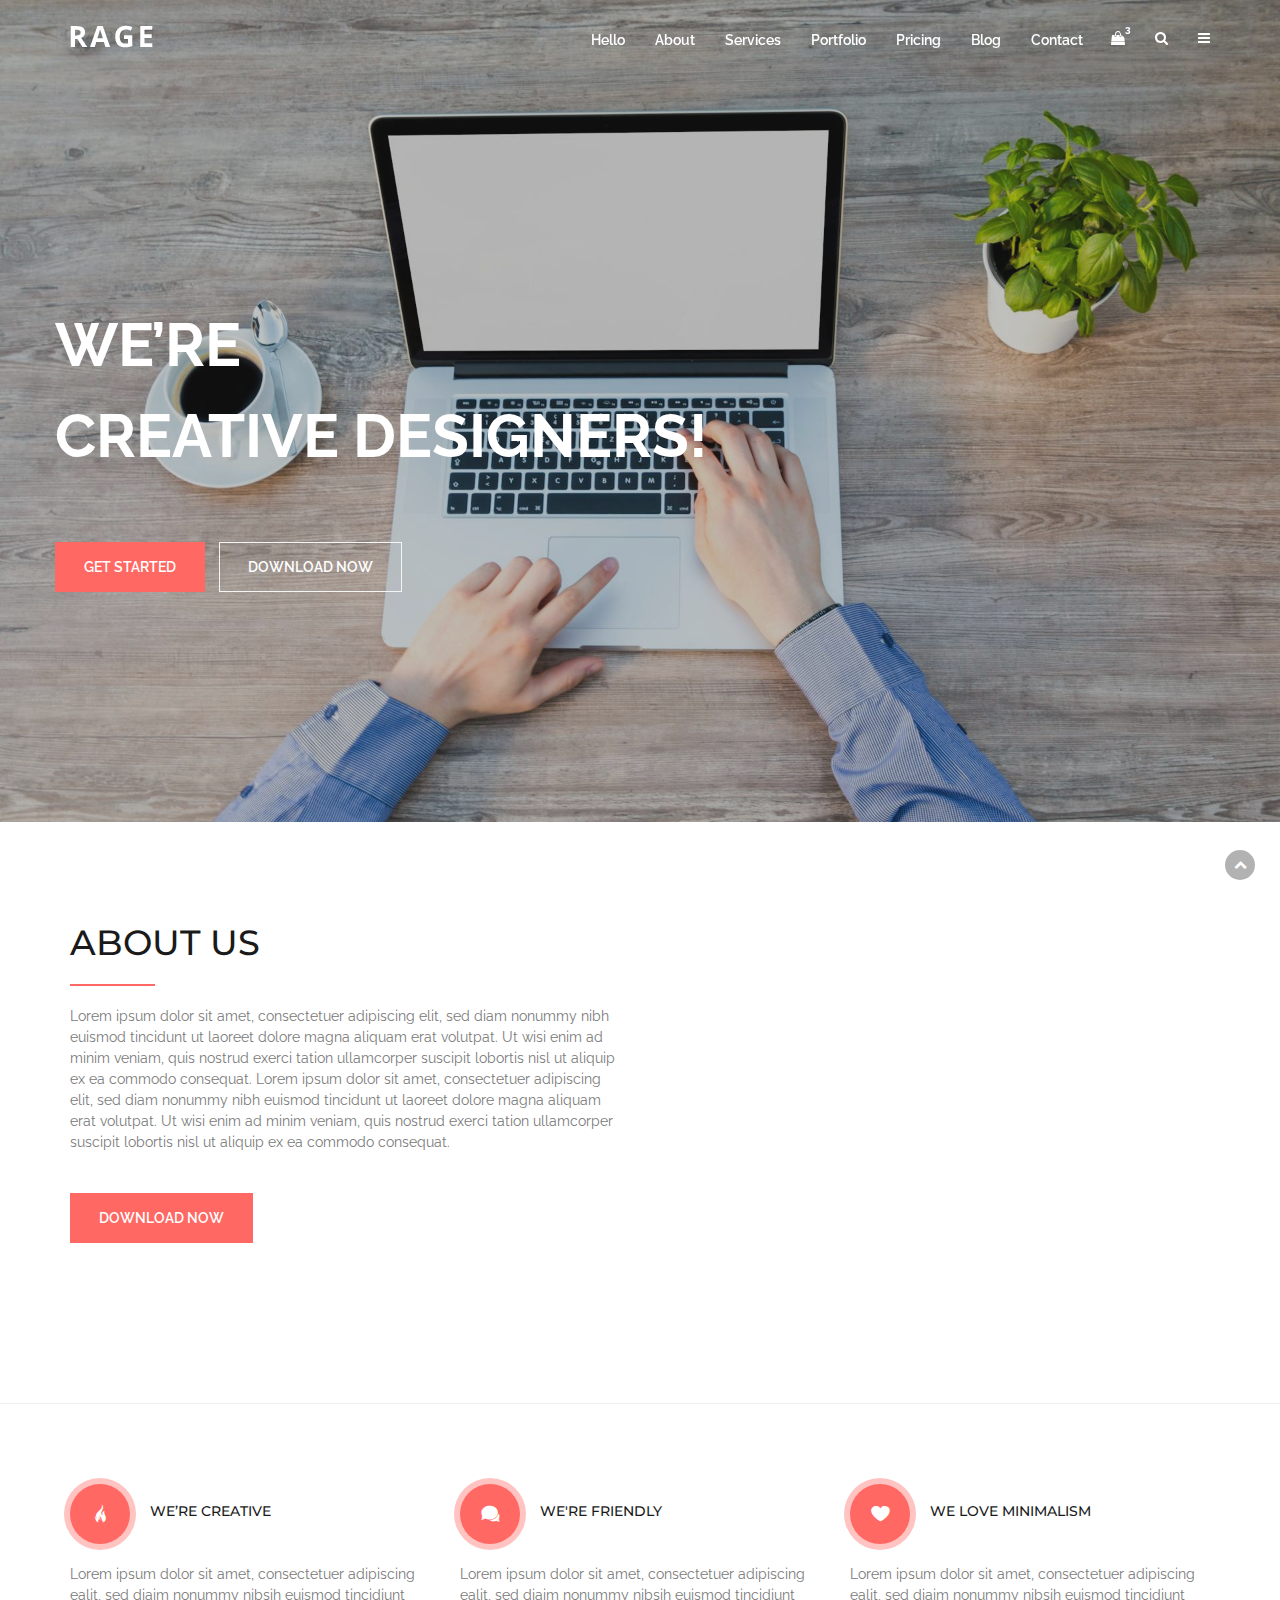
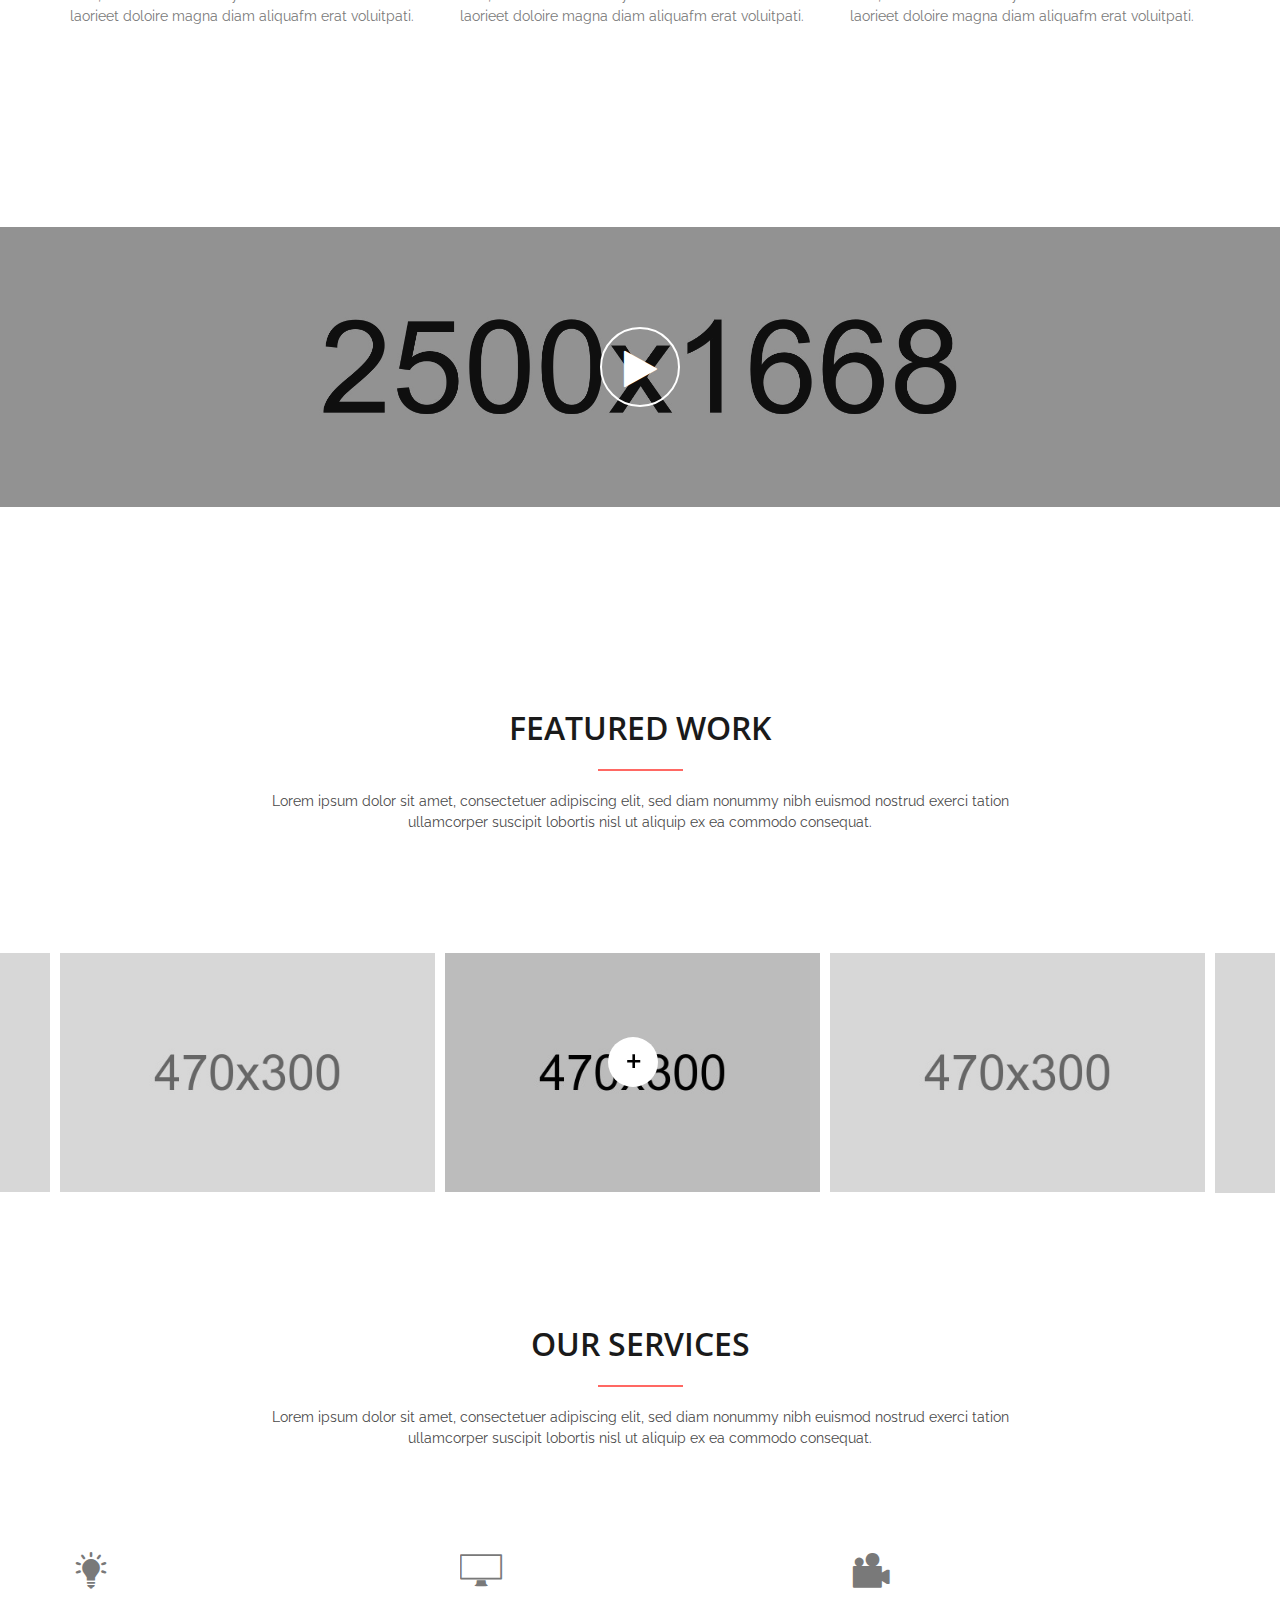
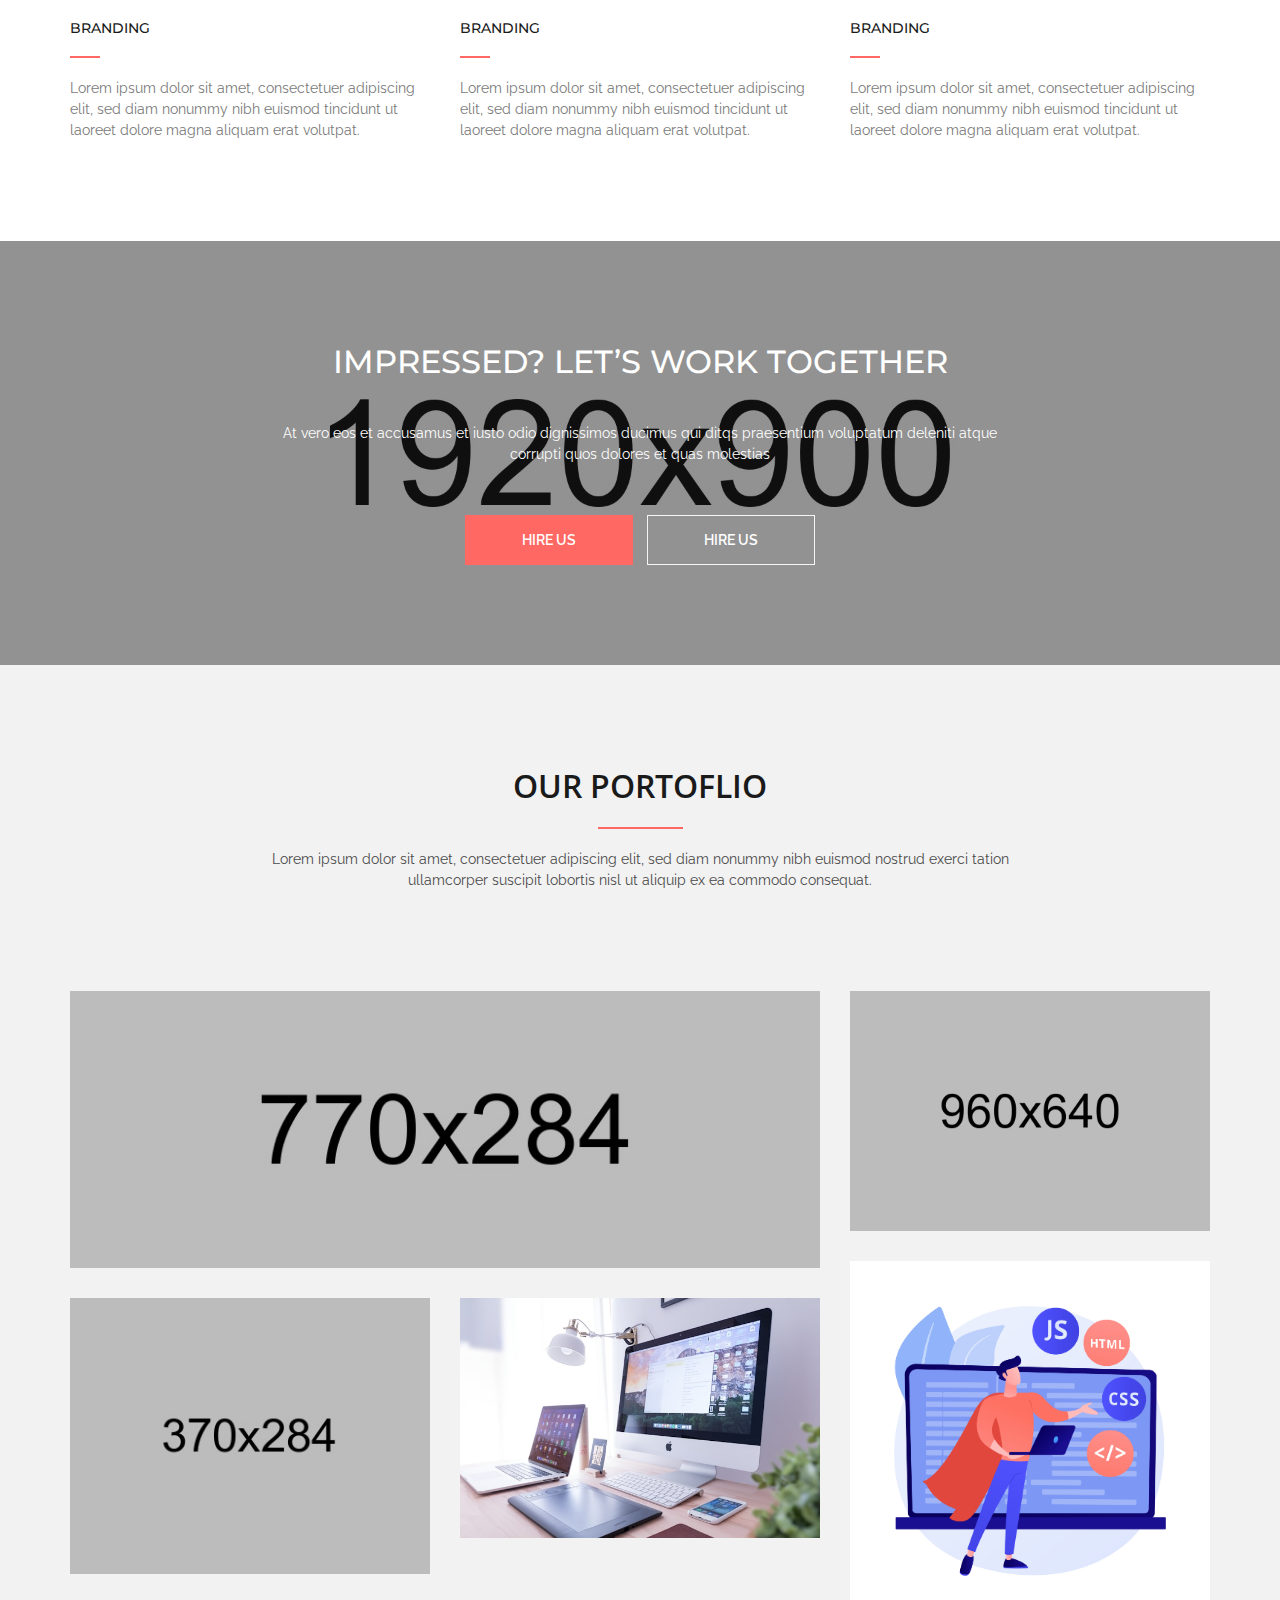
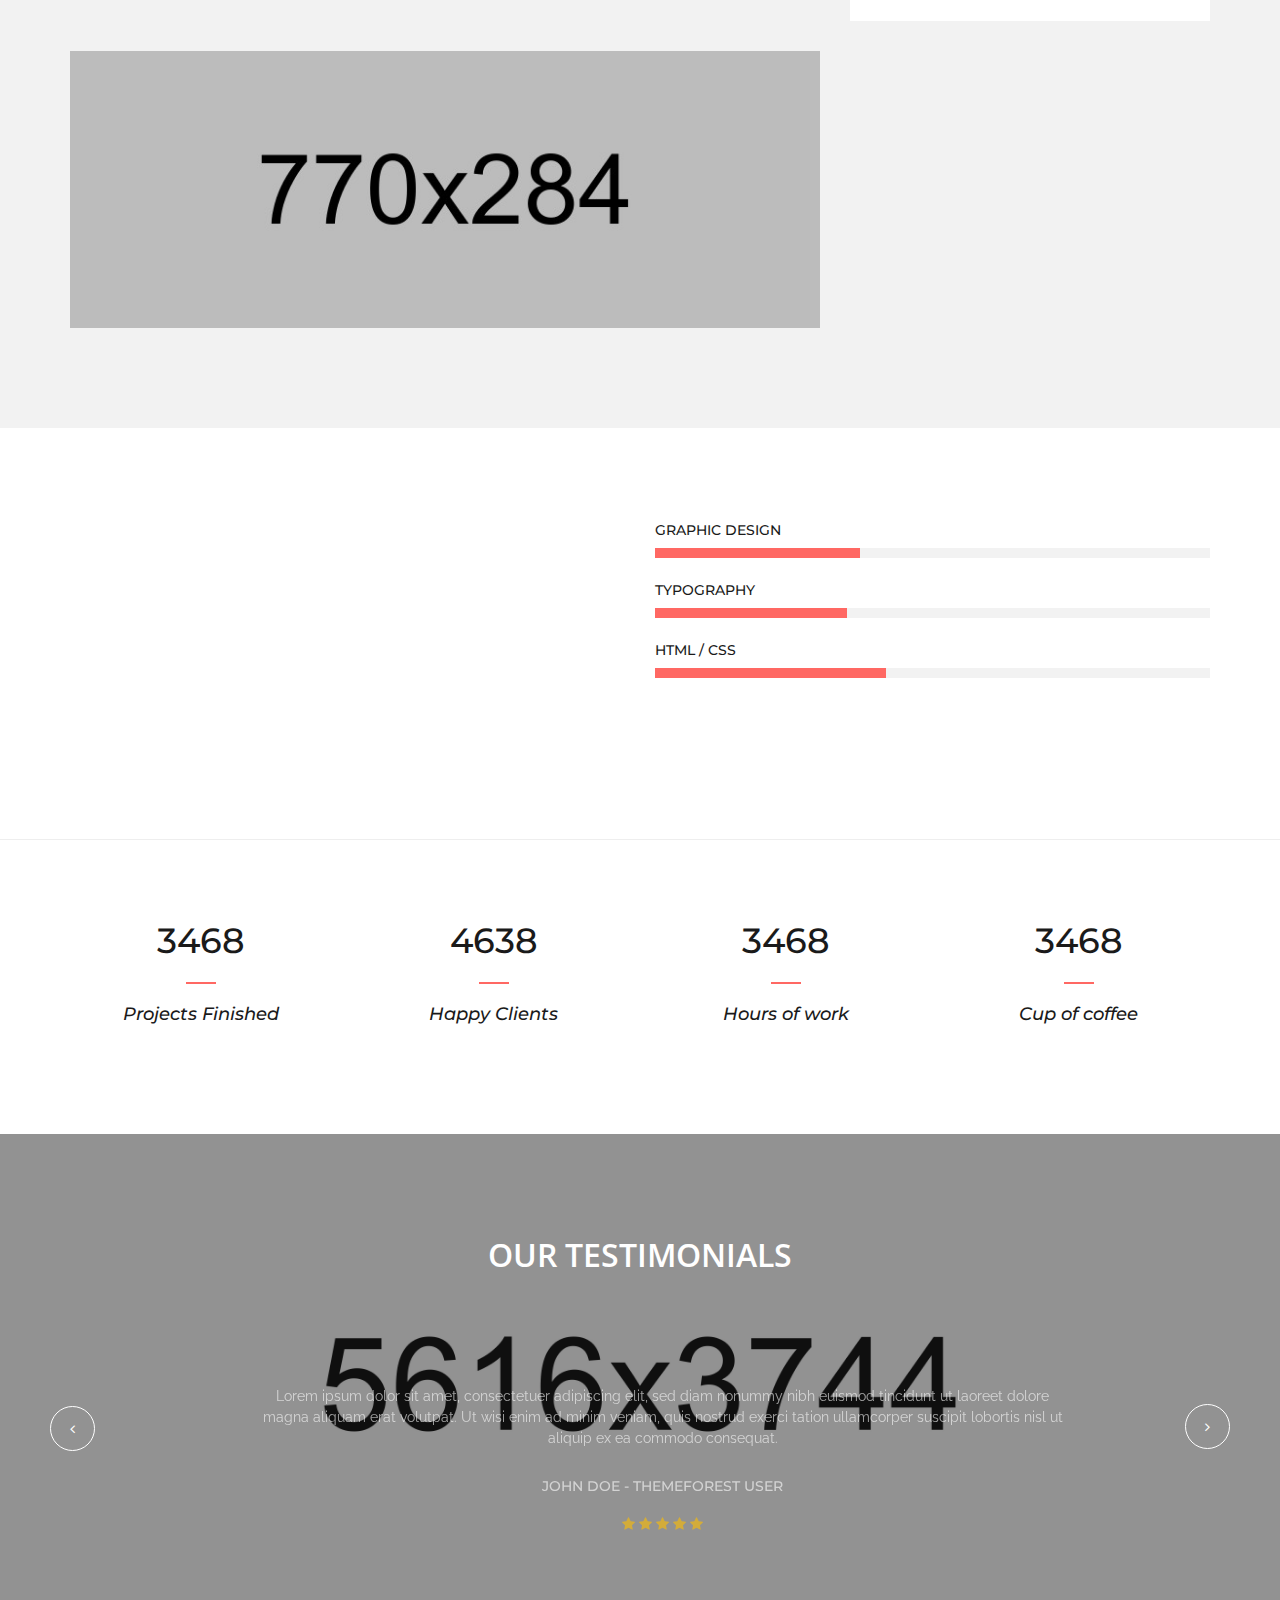
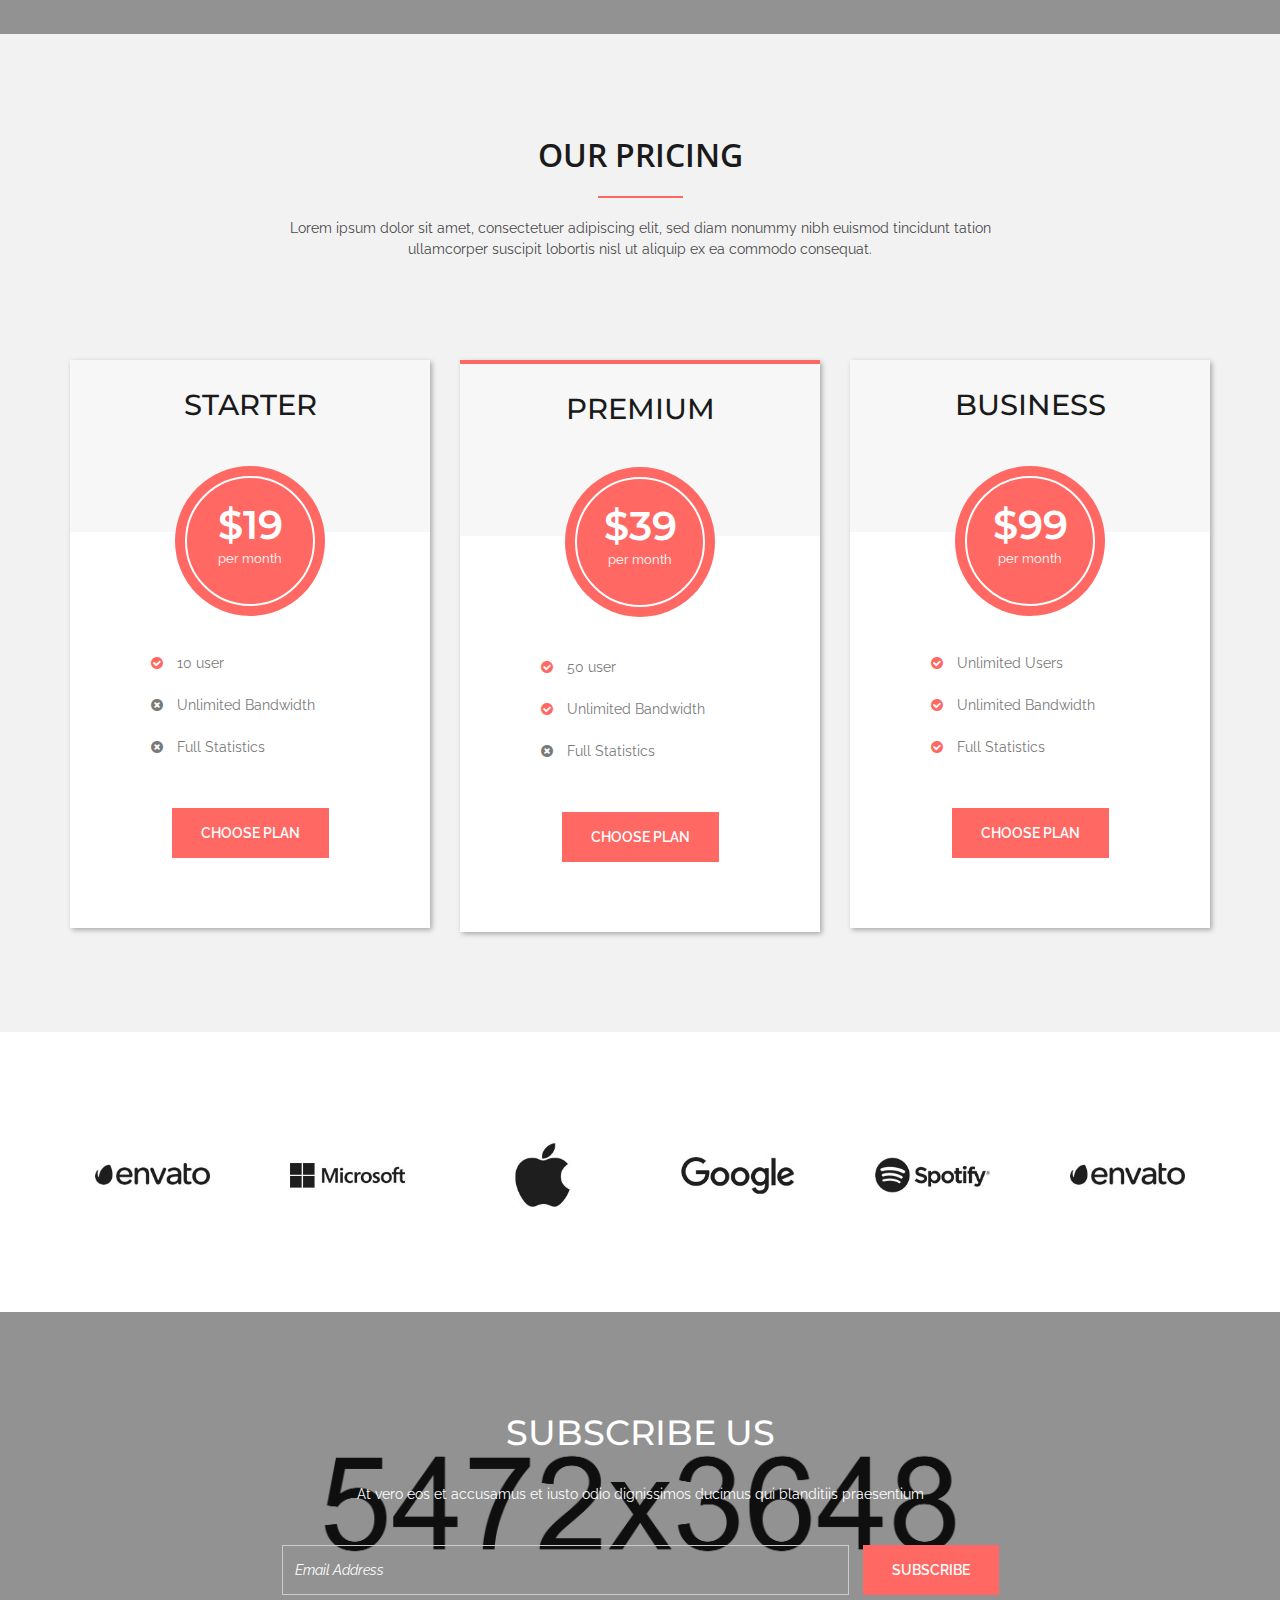
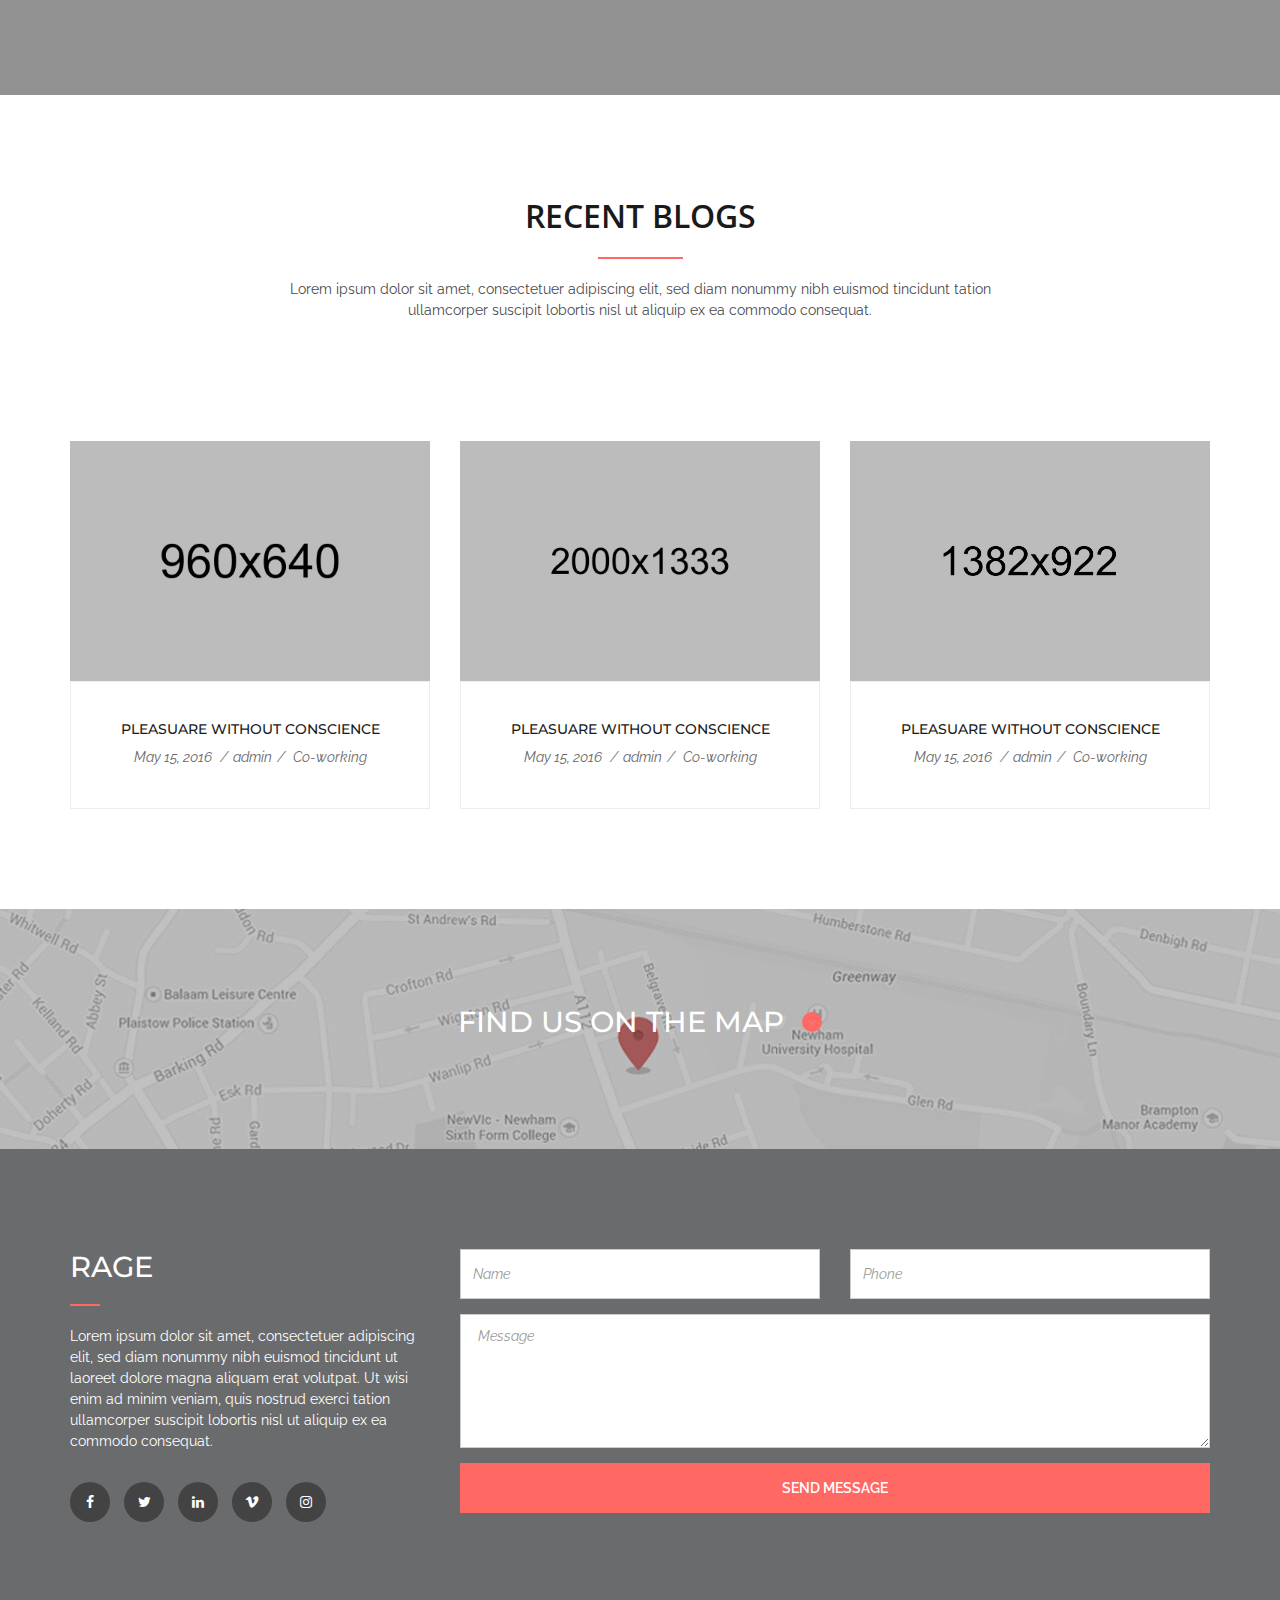
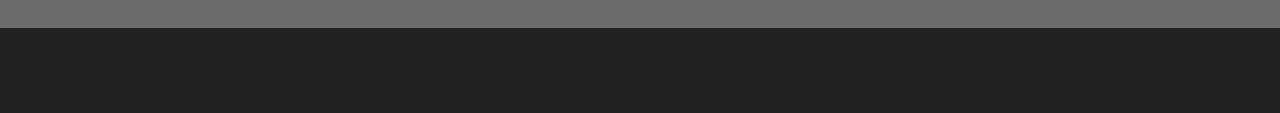
<file: index.html>
<!doctype html>
<!--[if lt IE 7]>      <html class="no-js lt-ie9 lt-ie8 lt-ie7" lang=""> <![endif]-->
<!--[if IE 7]>         <html class="no-js lt-ie9 lt-ie8" lang=""> <![endif]-->
<!--[if IE 8]>         <html class="no-js lt-ie9" lang=""> <![endif]-->
<!--[if gt IE 8]><!--> <html class="no-js" lang="en"> <!--<![endif]-->
    
    <!--Designerd by: http://bootstrapthemes.co-->
    <head>
        <meta charset="utf-8">
        <title>Rage Freebie HTML5 Landing page</title>
        <meta name="description" content="">
        <meta name="viewport" content="width=device-width, initial-scale=1">
        <link rel="icon" type="image/png" href="favicon.ico">

        <!--Google Font link-->
        <link href="https://fonts.googleapis.com/css?family=Montserrat:400,700" rel="stylesheet">
        <link href="https://fonts.googleapis.com/css?family=Raleway:400,600,700" rel="stylesheet">
        <link href="https://fonts.googleapis.com/css?family=Open+Sans:300,400,600,700" rel="stylesheet">


        <link rel="stylesheet" href="assets/css/slick.css">
        <link rel="stylesheet" href="assets/css/slick-theme.css">
        <link rel="stylesheet" href="assets/css/animate.css">
        <link rel="stylesheet" href="assets/css/fonticons.css">
        <link rel="stylesheet" href="assets/css/font-awesome.min.css">
        <link rel="stylesheet" href="assets/css/bootstrap.css">
        <link rel="stylesheet" href="assets/css/magnific-popup.css">
        <link rel="stylesheet" href="assets/css/bootsnav.css">


        <!--For Plugins external css-->
        <!--<link rel="stylesheet" href="assets/css/plugins.css" />-->

        <!--Theme custom css -->
        <link rel="stylesheet" href="assets/css/style.css">
        <!--<link rel="stylesheet" href="assets/css/colors/maron.css">-->

        <!--Theme Responsive css-->
        <link rel="stylesheet" href="assets/css/responsive.css" />

        <script src="assets/js/vendor/modernizr-2.8.3-respond-1.4.2.min.js"></script>
    </head>

    <body data-spy="scroll" data-target=".navbar-collapse">


        <!-- Preloader -->
        <div id="loading">
            <div id="loading-center">
                <div id="loading-center-absolute">
                    <div class="object" id="object_one"></div>
                    <div class="object" id="object_two"></div>
                    <div class="object" id="object_three"></div>
                    <div class="object" id="object_four"></div>
                </div>
            </div>
        </div><!--End off Preloader -->


        <div class="culmn">
            <!--Home page style-->


            <nav class="navbar navbar-default navbar-fixed white no-background bootsnav">
                <!-- Start Top Search -->
                <div class="top-search">
                    <div class="container">
                        <div class="input-group">
                            <span class="input-group-addon"><i class="fa fa-search"></i></span>
                            <input type="text" class="form-control" placeholder="Search">
                            <span class="input-group-addon close-search"><i class="fa fa-times"></i></span>
                        </div>
                    </div>
                </div>
                <!-- End Top Search -->

                <div class="container">    
                    <!-- Start Atribute Navigation -->
                    <div class="attr-nav">
                        <ul>
                            <li class="dropdown">
                                <a href="#" class="dropdown-toggle" data-toggle="dropdown" >
                                    <i class="fa fa-shopping-bag"></i>
                                    <span class="badge">3</span>
                                </a>
                                <ul class="dropdown-menu cart-list">
                                    <li>
                                        <a href="#" class="photo"><img src="assets/images/thumb01.jpg" class="cart-thumb" alt="" /></a>
                                        <h6><a href="#">Delica omtantur </a></h6>
                                        <p class="m-top-10">2x - <span class="price">$99.99</span></p>
                                    </li>
                                    <li>
                                        <a href="#" class="photo"><img src="assets/images/thumb01.jpg" class="cart-thumb" alt="" /></a>
                                        <h6><a href="#">Delica omtantur </a></h6>
                                        <p class="m-top-10">2x - <span class="price">$99.99</span></p>
                                    </li>
                                    <li>
                                        <a href="#" class="photo"><img src="assets/images/thumb01.jpg" class="cart-thumb" alt="" /></a>
                                        <h6><a href="#">Delica omtantur </a></h6>
                                        <p class="m-top-10">2x - <span class="price">$99.99</span></p>
                                    </li>
                                    <!---- More List ---->
                                    <li class="total">
                                        <span class="pull-right"><strong>Total</strong>: $0.00</span>
                                        <a href="#" class="btn btn-cart">Cart</a>
                                    </li>
                                </ul>
                            </li>
                            <li class="search"><a href="#"><i class="fa fa-search"></i></a></li>
                            <li class="side-menu"><a href="#"><i class="fa fa-bars"></i></a></li>
                        </ul>
                    </div>        
                    <!-- End Atribute Navigation -->

                    <!-- Start Header Navigation -->
                    <div class="navbar-header">
                        <button type="button" class="navbar-toggle" data-toggle="collapse" data-target="#navbar-menu">
                            <i class="fa fa-bars"></i>
                        </button>
                        <a class="navbar-brand" href="#brand">

                            <img src="assets/images/logo.png" class="logo logo-display m-top-10" alt="">
                            <img src="assets/images/logo.jpg" class="logo logo-scrolled" alt="">

                        </a>
                    </div>
                    <!-- End Header Navigation -->

                    <!-- Collect the nav links, forms, and other content for toggling -->
                    <div class="collapse navbar-collapse" id="navbar-menu">
                        <ul class="nav navbar-nav navbar-right" data-in="fadeInDown" data-out="fadeOutUp">
                            <li><a href="#hello">Hello</a></li>                    
                            <li><a href="#about">About</a></li>                    
                            <li><a href="#service">Services</a></li>                    
                            <li><a href="#portfolio">Portfolio</a></li>                    
                            <li><a href="#pricing">Pricing</a></li>                    
                            <li><a href="#blog">Blog</a></li>                    
                            <li><a href="#contact">Contact</a></li>  
                        </ul>
                    </div><!-- /.navbar-collapse -->
                </div>  


                <!-- Start Side Menu -->
                <div class="side">
                    <a href="#" class="close-side"><i class="fa fa-times"></i></a>
                    <div class="widget">
                        <h6 class="title">Custom Pages</h6>
                        <ul class="link">
                            <li><a href="#">About</a></li>
                            <li><a href="#">Services</a></li>
                            <li><a href="#">Blog</a></li>
                            <li><a href="#">Portfolio</a></li>
                            <li><a href="#">Contact</a></li>
                        </ul>
                    </div>
                    <div class="widget">
                        <h6 class="title">Additional Links</h6>
                        <ul class="link">
                            <li><a href="#">Retina Homepage</a></li>
                            <li><a href="#">New Page Examples</a></li>
                            <li><a href="#">Parallax Sections</a></li>
                            <li><a href="#">Shortcode Central</a></li>
                            <li><a href="#">Ultimate Font Collection</a></li>
                        </ul>
                    </div>
                </div>
                <!-- End Side Menu -->

            </nav>


            <!--Home Sections-->

            <section id="hello" class="home bg-mega">
                <div class="overlay"></div>
                <div class="container">
                    <div class="row">
                        <div class="main_home">
                            <div class="home_text">
                                <h1 class="text-white">WE’RE <br /> CREATIVE DESIGNERS!</h1>
                            </div>

                            <div class="home_btns m-top-40">
                                <a href="https://bootstrapthemes.co" target="_blank" class="btn btn-primary m-top-20">GET STARTED</a>
                                <a href="https://bootstrapthemes.co" target="_blank" class="btn btn-default m-top-20">DOWNLOAD NOW</a>
                            </div>

                        </div>
                    </div><!--End off row-->
                </div><!--End off container -->
            </section> <!--End off Home Sections-->


            <!--About Sections-->
            <section id="about" class="about roomy-100">
                <div class="container">
                    <div class="row">
                        <div class="main_about">
                            <div class="col-md-6">
                                <div class="about_content">
                                    <h2>ABOUT US</h2>
                                    <div class="separator_left"></div>

                                    <p>Lorem ipsum dolor sit amet, consectetuer adipiscing elit, 
                                        sed diam nonummy nibh euismod tincidunt ut laoreet dolore 
                                        magna aliquam erat volutpat. Ut wisi enim ad minim veniam, 
                                        quis nostrud exerci tation ullamcorper suscipit lobortis 
                                        nisl ut aliquip ex ea commodo consequat. Lorem ipsum dolor
                                        sit amet, consectetuer adipiscing elit, sed diam nonummy nibh
                                        euismod tincidunt ut laoreet dolore magna aliquam erat volutpat.
                                        Ut wisi enim ad minim veniam, quis nostrud exerci tation 
                                        ullamcorper suscipit lobortis nisl ut aliquip 
                                        ex ea commodo consequat. </p>

                                    <div class="about_btns m-top-40">
                                        <a href="" class="btn btn-primary">DOWNLOAD NOW</a>
                                    </div>
                                </div>
                            </div>
                            <div class="col-md-6">
                                <div class="about_accordion wow fadeIn">
                                    <div id="faq_main_content" class="faq_main_content">
                                        <h6><i class="fa fa-angle-right"></i> UNIQUE DESIGN </h6>
                                        <div>
                                            <div class="content">
                                                <p>Lorem ipsum dolor sit amet, consectetuer adipiscing elit,
                                                    sed diam nonummy nibh euismod tincidunt ut laoreet dolore 
                                                    magna aliquam erat volutpat. Ut wisi enim ad minim veniam, </p>

                                            </div>
                                        </div> <!-- End off accordion item-1 -->

                                        <h6 class="open"><i class="fa fa-angle-right"></i> EXPERIENCE TEAM</h6>
                                        <div class="open">
                                            <div class="content">
                                                <p>Lorem ipsum dolor sit amet, consectetuer adipiscing elit,
                                                    sed diam nonummy nibh euismod tincidunt ut laoreet dolore 
                                                    magna aliquam erat volutpat. Ut wisi enim ad minim veniam, </p>
                                            </div>
                                        </div> <!-- End off accordion item-2 -->

                                        <h6> <i class="fa fa-angle-right"></i> GREAT SERVICE </h6>
                                        <div>
                                            <div class="content">
                                                <p>Lorem ipsum dolor sit amet, consectetuer adipiscing elit,
                                                    sed diam nonummy nibh euismod tincidunt ut laoreet dolore 
                                                    magna aliquam erat volutpat. Ut wisi enim ad minim veniam, </p>
                                            </div>
                                        </div> <!-- End off accordion item-3 -->

                                        <h6><i class="fa fa-angle-right"></i> FREE UPDATES </h6>
                                        <div>
                                            <div class="content">
                                                <p>Lorem ipsum dolor sit amet, consectetuer adipiscing elit,
                                                    sed diam nonummy nibh euismod tincidunt ut laoreet dolore 
                                                    magna aliquam erat volutpat. Ut wisi enim ad minim veniam, </p>
                                            </div>
                                        </div> <!-- End off accordion item-4 -->
                                    </div>
                                </div>
                            </div>
                        </div>
                    </div><!--End off row-->
                </div><!--End off container -->
                <br />
                <br />
                <br />
                <br />
                <hr />
                <br />
                <br />
                <div class="container">
                    <div class="row">
                        <div class="about_bottom_content">
                            <div class="col-md-4">
                                <div class="about_bottom_item m-top-20">
                                    <div class="ab_head">
                                        <div class="ab_head_icon">
                                            <i class="icofont icofont-fire-burn"></i>
                                        </div>
                                        <h6 class="m-top-20"> WE’RE CREATIVE</h6>
                                    </div>
                                    <p class="m-top-20">Lorem ipsum dolor sit amet, consectetuer adipiscing ealit, 
                                        sed diaim nonummy nibsih euismod tincidiunt laorieet doloire
                                        magna diam aliquafm erat voluitpati. </p>
                                </div>
                            </div>
                            <div class="col-md-4">
                                <div class="about_bottom_item m-top-20">
                                    <div class="ab_head">
                                        <div class="ab_head_icon">
                                            <i class="icofont icofont-speech-comments"></i>
                                        </div>
                                        <h6 class="m-top-20">WE'RE FRIENDLY</h6>
                                    </div>
                                    <p class="m-top-20">Lorem ipsum dolor sit amet, consectetuer adipiscing ealit, 
                                        sed diaim nonummy nibsih euismod tincidiunt laorieet doloire
                                        magna diam aliquafm erat voluitpati. </p>
                                </div>
                            </div>
                            <div class="col-md-4">
                                <div class="about_bottom_item m-top-20">
                                    <div class="ab_head">
                                        <div class="ab_head_icon">
                                            <i class="icofont icofont-heart"></i>
                                        </div>
                                        <h6 class="m-top-20">WE LOVE MINIMALISM</h6>
                                    </div>
                                    <p class="m-top-20">Lorem ipsum dolor sit amet, consectetuer adipiscing ealit, 
                                        sed diaim nonummy nibsih euismod tincidiunt laorieet doloire
                                        magna diam aliquafm erat voluitpati. </p>
                                </div>
                            </div>
                        </div>
                    </div><!--End off row-->
                </div><!--End off container -->
            </section> <!--End off About section -->


            <!--Video section-->
            <section id="video" class="video">
                <div class="overlay"></div>
                <div class="main_video roomy-100 m-top-100 m-bottom-100 text-center">
                    <div class="video_text text-center">
                        <a href="http://www.youtube.com/watch?v=7HKoqNJtMTQ" class="video-link"><span class="fa fa-play"></span></a>
                    </div>
                </div>
            </section><!--End off video section -->


            <div class="container">
                <div class="row">
                    <div class="main_featured m-top-100">
                        <div class="col-sm-12">
                            <div class="head_title text-center">
                                <h2>FEATURED WORK</h2>
                                <div class="separator_auto"></div>
                                <p>Lorem ipsum dolor sit amet, consectetuer adipiscing elit, 
                                    sed diam nonummy nibh euismod nostrud exerci tation ullamcorper 
                                    suscipit lobortis nisl ut aliquip ex ea commodo consequat. </p>
                            </div>
                        </div>
                    </div>
                </div>
            </div>

            <div class="featured_slider">
                <div>
                    <div class="featured_img">
                        <img src="assets/images/fprojects/1.jpg" alt="" />
                        <a href="assets/images/fprojects/1.jpg" class="popup-img"></a>
                    </div>
                </div>
                <div>
                    <div class="featured_img">
                        <img src="assets/images/fprojects/2.jpg" alt="" />
                        <a href="assets/images/fprojects/2.jpg" class="popup-img"></a>
                    </div>
                </div>
                <div>
                    <div class="featured_img">
                        <img src="assets/images/fprojects/3.jpg" alt="" />
                        <a href="assets/images/fprojects/3.jpg" class="popup-img"></a>
                    </div>
                </div>
                <div>
                    <div class="featured_img">
                        <img src="assets/images/fprojects/4.jpg" alt="" />
                        <a href="assets/images/fprojects/4.jpg" class="popup-img"></a>
                    </div>
                </div>
                <div>
                    <div class="featured_img">
                        <img src="assets/images/fprojects/5.jpg" alt="" />
                        <a href="assets/images/fprojects/5.jpg" class="popup-img"></a>
                    </div>
                </div>
            </div><!-- End off featured slider -->



            <!--Service Section-->
            <section id="service" class="service">
                <div class="container">
                    <div class="row">
                        <div class="main_service roomy-100">
                            <div class="col-md-8 col-md-offset-2 col-sm-10 col-sm-offset-1">
                                <div class="head_title text-center">
                                    <h2>OUR SERVICES</h2>
                                    <div class="separator_auto"></div>
                                    <p>Lorem ipsum dolor sit amet, consectetuer adipiscing elit, 
                                        sed diam nonummy nibh euismod nostrud exerci tation ullamcorper 
                                        suscipit lobortis nisl ut aliquip ex ea commodo consequat. </p>
                                </div>
                            </div>

                            <div class="col-md-4">
                                <div class="service_item">
                                    <i class="icofont icofont-light-bulb"></i>
                                    <h6 class="m-top-30">BRANDING</h6>
                                    <div class="separator_small"></div>
                                    <p>Lorem ipsum dolor sit amet, consectetuer adipiscing elit, 
                                        sed diam nonummy nibh euismod tincidunt ut laoreet dolore 
                                        magna aliquam erat volutpat. </p>
                                </div>
                            </div>
                            <div class="col-md-4">
                                <div class="service_item">
                                    <i class="icofont icofont-imac"></i>
                                    <h6 class="m-top-30">BRANDING</h6>
                                    <div class="separator_small"></div>
                                    <p>Lorem ipsum dolor sit amet, consectetuer adipiscing elit, 
                                        sed diam nonummy nibh euismod tincidunt ut laoreet dolore 
                                        magna aliquam erat volutpat. </p>
                                </div>
                            </div>
                            <div class="col-md-4">
                                <div class="service_item">
                                    <i class="icofont icofont-video"></i>
                                    <h6 class="m-top-30">BRANDING</h6>
                                    <div class="separator_small"></div>
                                    <p>Lorem ipsum dolor sit amet, consectetuer adipiscing elit, 
                                        sed diam nonummy nibh euismod tincidunt ut laoreet dolore 
                                        magna aliquam erat volutpat. </p>
                                </div>
                            </div>
                        </div>
                    </div><!--End off row -->
                </div><!--End off container -->
            </section> <!--End off Featured section-->


            <!--Impress section-->
            <section id="impress" class="impress roomy-100">
                <div class="overlay"></div>
                <div class="container">
                    <div class="row">
                        <div class="main_impress text-center">
                            <div class="col-sm-8 col-sm-offset-2">
                                <h2 class="text-white text-uppercase">Impressed?  Let’s work together</h2>
                                <p class="m-top-40 text-white">At vero eos et accusamus et iusto odio dignissimos ducimus qui ditqs praesentium 
                                    voluptatum deleniti atque corrupti quos dolores et quas molestias</p>

                                <div class="impress_btns m-top-30">
                                    <a href="" class="btn btn-primary m-top-20">HIRE US</a>
                                    <a href="" class="btn btn-default m-top-20">HIRE US</a>
                                </div>
                            </div>
                        </div>
                    </div><!--End off row -->
                </div><!--End off container -->
            </section><!-- End off Impress section-->




            <!--Portfolio Section-->
            <section id="portfolio" class="portfolio lightbg">
                <div class="container">
                    <div class="row">
                        <div class="main_portfolio roomy-100">
                            <div class="col-md-8 col-md-offset-2">
                                <div class="head_title text-center">
                                    <h2>OUR PORTOFLIO</h2>
                                    <div class="separator_auto"></div>
                                    <p>Lorem ipsum dolor sit amet, consectetuer adipiscing elit, 
                                        sed diam nonummy nibh euismod nostrud exerci tation ullamcorper 
                                        suscipit lobortis nisl ut aliquip ex ea commodo consequat. </p>
                                </div>
                            </div>

                            <div class="portfolio_content">
                                <div class="col-md-8">
                                    <div class="row">
                                        <div class="col-md-12">
                                            <div class="portfolio_item">
                                                <img src="assets/images/Portfolio/2.jpg" alt="" />
                                                <div class="portfolio_hover text-center">
                                                    <h6 class="text-uppercase text-white">Title</h6>
                                                    <p class=" text-white">Lorem ipsum dolor sit amet</p>
                                                    <div class="portfolio_hover_icon">
                                                        <a href="assets/images/Portfolio/2.jpg" class="popup-img"><i class="fa fa-expand"></i></a>
                                                        <a href=""><i class="fa fa-search"></i></a>
                                                    </div>
                                                </div>
                                            </div>  
                                        </div>
                                        <div class="col-md-6 m-top-30">
                                            <div class="portfolio_item portfolio_item2">
                                                <img src="assets/images/Portfolio/3.jpg" alt="" />
                                                <div class="portfolio_hover text-center">
                                                    <h6 class="text-uppercase text-white">Title</h6>
                                                    <p class=" text-white">Lorem ipsum dolor sit amet</p>
                                                    <div class="portfolio_hover_icon">
                                                        <a href="assets/images/Portfolio/3.jpg" class="popup-img"><i class="fa fa-expand"></i></a>
                                                        <a href=""><i class="fa fa-search"></i></a>
                                                    </div>
                                                </div>
                                            </div>
                                        </div>
                                        <div class="col-md-6 m-top-30">
                                            <div class="portfolio_item portfolio_item2">
                                                <img src="assets/images/Portfolio/5.jpg" alt="" />
                                                <div class="portfolio_hover text-center">
                                                    <h6 class="text-uppercase text-white">Title</h6>
                                                    <p class=" text-white">Lorem ipsum dolor sit amet</p>
                                                    <div class="portfolio_hover_icon">
                                                        <a href="assets/images/Portfolio/5.jpg" class="popup-img"><i class="fa fa-expand"></i></a>
                                                        <a href=""><i class="fa fa-search"></i></a>
                                                    </div>
                                                </div>
                                            </div>
                                        </div>
                                    </div>
                                </div>

                                <div class="col-md-4">
                                    <div class="portfolio_item portfolio_item3 sm-m-top-30">
                                        <img src="assets/images/Portfolio/1.jpg" alt="" />
                                        <div class="portfolio_hover text-center">
                                            <h6 class="text-uppercase text-white">Title</h6>
                                            <p class=" text-white">Lorem ipsum dolor sit amet</p>
                                            <div class="portfolio_hover_icon">
                                                <a href="assets/images/Portfolio/1.jpg" class="popup-img"><i class="fa fa-expand"></i></a>
                                                <a href=""><i class="fa fa-search"></i></a>
                                            </div>
                                        </div>
                                    </div>
                                </div>
                                <div class="col-md-4 m-top-30">
                                    <div class="portfolio_item portfolio_item2">
                                        <img src="assets/images/Portfolio/6.jpg" alt="" />
                                        <div class="portfolio_hover text-center">
                                            <h6 class="text-uppercase text-white">Title</h6>
                                            <p class=" text-white">Lorem ipsum dolor sit amet</p>
                                            <div class="portfolio_hover_icon">
                                                <a href="assets/images/Portfolio/6.jpg" class="popup-img"><i class="fa fa-expand"></i></a>
                                                <a href=""><i class="fa fa-search"></i></a>
                                            </div>
                                        </div>
                                    </div>
                                </div>
                                <div class="col-md-8 m-top-30">
                                    <div class="portfolio_item">
                                        <img src="assets/images/Portfolio/4.jpg" alt="" />
                                        <div class="portfolio_hover text-center">
                                            <h6 class="text-uppercase text-white">Title</h6>
                                            <p class=" text-white">Lorem ipsum dolor sit amet</p>
                                            <div class="portfolio_hover_icon">
                                                <a href="assets/images/Portfolio/4.jpg" class="popup-img"><i class="fa fa-expand"></i></a>
                                                <a href=""><i class="fa fa-search"></i></a>
                                            </div>
                                        </div>
                                    </div>
                                </div>
                            </div>

                        </div>
                    </div><!--End off row -->
                </div><!--End off container -->
            </section><!-- End off Portfolio section-->


            <!--Skill Sections-->
            <section id="skill" class="skill roomy-100">
                <div class="container">
                    <div class="row">
                        <div class="main_skill">
                            <div class="col-md-6">
                                <div class="skill_content wow fadeIn">
                                    <h2>Our skill</h2>
                                    <div class="separator_left"></div>

                                    <p>Lorem ipsum dolor sit amet, consectetuer adipiscing elit, 
                                        sed diam nonummy nibh euismod tincidunt ut laoreet dolore 
                                        magna aliquam erat volutpat. Ut wisi enim ad minim veniam, 
                                        quis nostrud exerci tation ullamcorper suscipit lobortis 
                                        nisl ut aliquip ex ea commodo consequat. Lorem ipsum dolor
                                        sit amet, consectetuer adipiscing elit, sed diam nonummy nibh
                                        euismod tincidunt ut laoreet dolore magna aliquam erat volutpat.
                                        Ut wisi enim ad minim veniam, quis nostrud exerci tation 
                                        ullamcorper suscipit lobortis nisl ut aliquip 
                                        ex ea commodo consequat. </p>

                                </div>
                            </div>
                            <div class="col-md-6">
                                <div class="skill_bar sm-m-top-50">    
                                    <div class="teamskillbar clearfix m-top-20" data-percent="80%">
                                        <h6>GRAPHIC DESIGN</h6>
                                        <div class="teamskillbar-bar"></div>
                                    </div> <!-- End Skill Bar -->

                                    <div class="teamskillbar clearfix m-top-50" data-percent="75%">
                                        <h6>TYPOGRAPHY</h6>
                                        <div class="teamskillbar-bar"></div>
                                    </div> <!-- End Skill Bar -->

                                    <div class="teamskillbar clearfix m-top-50" data-percent="90%">
                                        <h6>HTML / CSS</h6>
                                        <div class="teamskillbar-bar"></div>
                                    </div> <!-- End Skill Bar -->
                                </div>
                            </div>
                        </div>
                    </div><!--End off row-->
                </div><!--End off container -->
                <br />
                <br />
                <br />
                <hr />
                <br />
                <br />
                <br />
                <div class="container">
                    <div class="row">
                        <div class="skill_bottom_content text-center">
                            <div class="col-md-3">
                                <div class="skill_bottom_item">
                                    <h2 class="statistic-counter">3468</h2>
                                    <div class="separator_small"></div>
                                    <h5><em>Projects Finished</em></h5>
                                </div>
                            </div>
                            <div class="col-md-3">
                                <div class="skill_bottom_item">
                                    <h2 class="statistic-counter">4638</h2>
                                    <div class="separator_small"></div>
                                    <h5><em>Happy Clients</em></h5>
                                </div>
                            </div>
                            <div class="col-md-3">
                                <div class="skill_bottom_item">
                                    <h2 class="statistic-counter">3468</h2>
                                    <div class="separator_small"></div>
                                    <h5><em>Hours of work</em></h5>
                                </div>
                            </div>
                            <div class="col-md-3">
                                <div class="skill_bottom_item">
                                    <h2 class="statistic-counter">3468</h2>
                                    <div class="separator_small"></div>
                                    <h5><em>Cup of coffee</em></h5>
                                </div>
                            </div>
                        </div>
                    </div><!--End off row-->
                </div><!--End off container -->
            </section> <!--End off Skill section -->



            <!--Testimonial Section-->
            <section id="testimonial" class="testimonial fix">
                <div class="overlay"></div>
                <div class="container">
                    <div class="row">
                        <div class="main_testimonial roomy-100">
                            <div class="head_title text-center">
                                <h2 class="text-white">OUR TESTIMONIALS</h2>
                            </div>
                            <div class="testimonial_slid text-center">
                                <div class="testimonial_item">
                                    <div class="col-sm-10 col-sm-offset-1">
                                        <p class="text-white">Lorem ipsum dolor sit amet, consectetuer adipiscing elit, sed diam nonummy 
                                            nibh euismod tincidunt ut laoreet dolore magna aliquam erat volutpat. 
                                            Ut wisi enim ad minim veniam, quis nostrud exerci tation ullamcorper 
                                            suscipit lobortis nisl ut aliquip ex ea commodo consequat. </p>

                                        <div class="test_authour m-top-30">
                                            <h6 class="text-white m-bottom-20">JOHN DOE - THEMEFOREST USER</h6>
                                            <i class="fa fa-star"></i>
                                            <i class="fa fa-star"></i>
                                            <i class="fa fa-star"></i>
                                            <i class="fa fa-star"></i>
                                            <i class="fa fa-star"></i>
                                        </div>
                                    </div>
                                </div>
                                <div class="testimonial_item">
                                    <div class="col-sm-10 col-sm-offset-1">
                                        <p class="text-white">Lorem ipsum dolor sit amet, consectetuer adipiscing elit, sed diam nonummy 
                                            nibh euismod tincidunt ut laoreet dolore magna aliquam erat volutpat. 
                                            Ut wisi enim ad minim veniam, quis nostrud exerci tation ullamcorper 
                                            suscipit lobortis nisl ut aliquip ex ea commodo consequat. </p>

                                        <div class="test_authour m-top-30">
                                            <h6 class="text-white m-bottom-20">JOHN DOE - THEMEFOREST USER</h6>
                                            <i class="fa fa-star"></i>
                                            <i class="fa fa-star"></i>
                                            <i class="fa fa-star"></i>
                                            <i class="fa fa-star"></i>
                                            <i class="fa fa-star"></i>
                                        </div>
                                    </div>
                                </div>
                                <div class="testimonial_item">
                                    <div class="col-sm-10 col-sm-offset-1">
                                        <p class="text-white">Lorem ipsum dolor sit amet, consectetuer adipiscing elit, sed diam nonummy 
                                            nibh euismod tincidunt ut laoreet dolore magna aliquam erat volutpat. 
                                            Ut wisi enim ad minim veniam, quis nostrud exerci tation ullamcorper 
                                            suscipit lobortis nisl ut aliquip ex ea commodo consequat. </p>

                                        <div class="test_authour m-top-30">
                                            <h6 class="text-white m-bottom-20">JOHN DOE - THEMEFOREST USER</h6>
                                            <i class="fa fa-star"></i>
                                            <i class="fa fa-star"></i>
                                            <i class="fa fa-star"></i>
                                            <i class="fa fa-star"></i>
                                            <i class="fa fa-star"></i>
                                        </div>
                                    </div>
                                </div>
                                <div class="testimonial_item">
                                    <div class="col-sm-10 col-sm-offset-1">
                                        <p class="text-white">Lorem ipsum dolor sit amet, consectetuer adipiscing elit, sed diam nonummy 
                                            nibh euismod tincidunt ut laoreet dolore magna aliquam erat volutpat. 
                                            Ut wisi enim ad minim veniam, quis nostrud exerci tation ullamcorper 
                                            suscipit lobortis nisl ut aliquip ex ea commodo consequat. </p>

                                        <div class="test_authour m-top-30">
                                            <h6 class="text-white m-bottom-20">JOHN DOE - THEMEFOREST USER</h6>
                                            <i class="fa fa-star"></i>
                                            <i class="fa fa-star"></i>
                                            <i class="fa fa-star"></i>
                                            <i class="fa fa-star"></i>
                                            <i class="fa fa-star"></i>
                                        </div>
                                    </div>
                                </div>
                            </div>
                        </div>
                    </div><!--End off row-->
                </div><!--End off container -->
            </section> <!--End off Testimonial section -->


            <!--Pricing Section-->
            <section id="pricing" class="pricing lightbg">
                <div class="container">
                    <div class="row">
                        <div class="main_pricing roomy-100">
                            <div class="col-md-8 col-md-offset-2 col-sm-12">
                                <div class="head_title text-center">
                                    <h2>OUR PRICING</h2>
                                    <div class="separator_auto"></div>
                                    <p>Lorem ipsum dolor sit amet, consectetuer adipiscing elit,
                                        sed diam nonummy nibh euismod tincidunt tation ullamcorper 
                                        suscipit lobortis nisl ut aliquip ex ea commodo consequat. </p>
                                </div>
                            </div>

                            <div class="col-md-4 col-sm-12">
                                <div class="pricing_item">
                                    <div class="pricing_head p-top-30 p-bottom-100 text-center">
                                        <h3 class="text-uppercase">STARTER</h3>
                                    </div>
                                    <div class="pricing_price_border text-center">
                                        <div class="pricing_price">
                                            <h3 class="text-white">$19</h3>
                                            <p class="text-white">per month</p>
                                        </div>
                                    </div>

                                    <div class="pricing_body bg-white p-top-110 p-bottom-60">
                                        <ul>
                                            <li><i class="fa fa-check-circle text-primary"></i> <span>10</span> user</li>
                                            <li class="disabled"><i class="fa fa-times-circle"></i> Unlimited Bandwidth</li>
                                            <li class="disabled"><i class="fa fa-times-circle"></i> Full Statistics</li>

                                        </ul>
                                        <div class="pricing_btn text-center m-top-40">
                                            <a href="" class="btn btn-primary">CHOOSE PLAN</a>
                                        </div>
                                    </div>
                                </div>
                            </div><!-- End off col-md-4 -->

                            <div class="col-md-4 col-sm-12">
                                <div class="pricing_item sm-m-top-30">
                                    <div class="pricing_top_border"></div>
                                    <div class="pricing_head p-top-30 p-bottom-100 text-center">
                                        <h3 class="text-uppercase">PREMIUM</h3>
                                    </div>
                                    <div class="pricing_price_border text-center">
                                        <div class="pricing_price">
                                            <h3 class="text-white">$39</h3>
                                            <p class="text-white">per month</p>
                                        </div>
                                    </div>

                                    <div class="pricing_body bg-white p-top-110 p-bottom-60">
                                        <ul>
                                            <li><i class="fa fa-check-circle text-primary"></i> <span>50</span> user</li>
                                            <li><i class="fa fa-check-circle text-primary"></i> Unlimited Bandwidth</li>
                                            <li class="disabled"><i class="fa fa-times-circle"></i> Full Statistics</li>
                                        </ul>
                                        <div class="pricing_btn text-center m-top-40">
                                            <a href="" class="btn btn-primary">CHOOSE PLAN</a>
                                        </div>
                                    </div>
                                </div>
                            </div><!-- End off col-md-4 -->

                            <div class="col-md-4 col-sm-12">
                                <div class="pricing_item sm-m-top-30">
                                    <div class="pricing_head p-top-30 p-bottom-100 text-center">
                                        <h3 class="text-uppercase">bUSINESS</h3>
                                    </div>
                                    <div class="pricing_price_border text-center">
                                        <div class="pricing_price">
                                            <h3 class="text-white">$99</h3>
                                            <p class="text-white">per month</p>
                                        </div>
                                    </div>

                                    <div class="pricing_body bg-white p-top-110 p-bottom-60">
                                        <ul>
                                            <li><i class="fa fa-check-circle text-primary"></i> Unlimited Users</li>
                                            <li><i class="fa fa-check-circle text-primary"></i> Unlimited Bandwidth</li>
                                            <li><i class="fa fa-check-circle text-primary"></i> Full Statistics</li>
                                        </ul>
                                        <div class="pricing_btn text-center m-top-40">
                                            <a href="" class="btn btn-primary">CHOOSE PLAN</a>
                                        </div>
                                    </div>
                                </div>
                            </div><!-- End off col-md-4 -->

                        </div>
                    </div><!--End off row-->
                </div><!--End off container -->
            </section> <!--End off Pricing section -->



            <!--client brand section-->
            <section id="cbrand" class="cbrand">
                <div class="container">
                    <div class="row">
                        <div class="main_cbrand text-center roomy-100">
                            <div class="col-md-2 col-sm-4 col-xs-6">
                                <div class="cbrand_item m-bottom-10">
                                    <a href=""><img src="assets/images/clients/1.jpg" alt="" /></a>
                                </div>
                            </div>
                            <div class="col-md-2 col-sm-4 col-xs-6">
                                <div class="cbrand_item m-bottom-10">
                                    <a href=""><img src="assets/images/clients/2.jpg" alt="" /></a>
                                </div>
                            </div>
                            <div class="col-md-2 col-sm-4 col-xs-6">
                                <div class="cbrand_item m-bottom-10">
                                    <a href=""><img class="" src="assets/images/clients/5.jpg" alt="" /></a>
                                </div>
                            </div>
                            <div class="col-md-2 col-sm-4 col-xs-6">
                                <div class="cbrand_item m-bottom-10">
                                    <a href=""><img src="assets/images/clients/4.jpg" alt="" /></a>
                                </div>
                            </div>
                            <div class="col-md-2 col-sm-4 col-xs-6">
                                <div class="cbrand_item m-bottom-10">
                                    <a href=""><img src="assets/images/clients/3.jpg" alt="" /></a>
                                </div>
                            </div>
                            <div class="col-md-2 col-sm-4 col-xs-6">
                                <div class="cbrand_item m-bottom-10">
                                    <a href=""><img src="assets/images/clients/1.jpg" alt="" /></a> 
                                </div>
                            </div>
                        </div>
                    </div><!-- End off row -->
                </div><!-- End off container -->
            </section><!-- End off Cbrand section -->


            <!--Subscribe section-->
            <section id="subscribe" class="subscribe roomy-100 fix">
                <div class="overlay"></div>
                <div class="container">
                    <div class="row">
                        <div class="main_subscribe text-center">
                            <div class="col-sm-8 col-sm-offset-2">
                                <h2 class="text-white">SUBSCRIBE US</h2>
                                <p class="m-top-30 text-white">At vero eos et accusamus et iusto odio dignissimos 
                                    ducimus qui blanditiis praesentium</p>
                            </div>
                            <div class="col-sm-10 col-sm-offset-1">
                                <div class="subscribe_btns m-top-40">

                                    <form class="form-inline">
                                        <div class="form-group">
                                            <input type="email" class="form-control" id="inputEmail2" placeholder="Email Address">
                                        </div>
                                        <button type="submit" class="btn btn-primary">SUBSCRIBE</button>
                                    </form>
                                </div>
                            </div>

                        </div>
                    </div><!--End off row -->
                </div><!--End off container -->
            </section><!-- End off Impress section-->



            <!--Blog Section-->
            <section id="blog" class="blog">
                <div class="container">
                    <div class="row">
                        <div class="main_blog text-center roomy-100">
                            <div class="col-sm-8 col-sm-offset-2">
                                <div class="head_title text-center">
                                    <h2>RECENT BLOGS</h2>
                                    <div class="separator_auto"></div>
                                    <p>Lorem ipsum dolor sit amet, consectetuer adipiscing elit,
                                        sed diam nonummy nibh euismod tincidunt tation ullamcorper 
                                        suscipit lobortis nisl ut aliquip ex ea commodo consequat. </p>
                                </div>
                            </div>
                            <div class="col-md-4">
                                <div class="blog_item m-top-20">
                                    <div class="blog_item_img">
                                        <img src="assets/images/Blog/1.jpg" alt="" />
                                    </div>
                                    <div class="blog_text roomy-40">
                                        <h6>PLEASUARE WITHOUT CONSCIENCE</h6>
                                        <p><em><a href="">May 15, 2016</a> /<a href="">admin</a>/<a href=""> Co-working</a></em></p>
                                    </div>
                                </div>
                            </div>
                            <div class="col-md-4">
                                <div class="blog_item m-top-20">
                                    <div class="blog_item_img">
                                        <img src="assets/images/Blog/2.jpg" alt="" />
                                    </div>
                                    <div class="blog_text roomy-40">
                                        <h6>PLEASUARE WITHOUT CONSCIENCE</h6>
                                        <p><em><a href="">May 15, 2016</a> /<a href="">admin</a>/<a href=""> Co-working</a></em></p>
                                    </div>
                                </div>
                            </div>
                            <div class="col-md-4">
                                <div class="blog_item m-top-20">
                                    <div class="blog_item_img">
                                        <img src="assets/images/Blog/3.jpg" alt="" />
                                    </div>
                                    <div class="blog_text roomy-40">
                                        <h6>PLEASUARE WITHOUT CONSCIENCE</h6>
                                        <p><em><a href="">May 15, 2016</a> /<a href="">admin</a>/<a href=""> Co-working</a></em></p>
                                    </div>
                                </div>
                            </div>
                        </div>
                    </div><!--End off row -->
                </div><!--End off container -->
            </section><!-- End off Blog section-->



            <!--Maps Section-->
            <div class="main_maps text-center fix">
                <div class="overlay"></div>
                <div class="maps_text">
                    <h3 class="text-white" onclick="showmap()">FIND US ON THE MAP <i class="fa fa-angle-down"></i></h3>
                    <div id="map_canvas" class="mapheight"></div>
                </div>
            </div><!-- End off Maps Section-->



            <!--Contact Us Section-->
            <section id="contact" class="contact bg-mega fix">
                <div class="container">
                    <div class="row">
                        <div class="main_contact roomy-100 text-white">
                            <div class="col-md-4">
                                <div class="rage_widget">
                                    <div class="widget_head">
                                        <h3 class="text-white">RAGE</h3>
                                        <div class="separator_small"></div>
                                    </div>
                                    <p>Lorem ipsum dolor sit amet, consectetuer adipiscing elit, 
                                        sed diam nonummy nibh euismod tincidunt ut laoreet dolore 
                                        magna aliquam erat volutpat. Ut wisi enim ad minim veniam, 
                                        quis nostrud exerci tation ullamcorper suscipit lobortis nisl
                                        ut aliquip ex ea commodo consequat. </p>

                                    <div class="widget_socail m-top-30">
                                        <ul class="list-inline">
                                            <li><a href=""><i class="fa fa-facebook"></i></a></li>
                                            <li><a href=""><i class="fa fa-twitter"></i></a></li>
                                            <li><a href=""><i class="fa fa-linkedin"></i></a></li>
                                            <li><a href=""><i class="fa fa-vimeo"></i></a></li>
                                            <li><a href=""><i class="fa fa-instagram"></i></a></li>
                                        </ul>
                                    </div>
                                </div>
                            </div>
                            <div class="col-md-8 sm-m-top-30">
                                <form class="" action="subcribe.php">
                                    <div class="row">
                                        <div class="col-sm-6">
                                            <div class="form-group"> 
                                                <input id="first_name" name="first_name" type="text" placeholder="Name" class="form-control" required="">
                                            </div>
                                        </div>

                                        <div class="col-sm-6">
                                            <div class="form-group">  
                                                <input id="phone" name="phone" type="text" placeholder="Phone" class="form-control">
                                            </div>
                                        </div>

                                        <div class="col-sm-12">
                                            <div class="form-group">  
                                                <textarea class="form-control" rows="6" placeholder="Message"></textarea>
                                            </div>
                                            <div class="form-group text-center">
                                                <a href="" class="btn btn-primary">SEND MESSAGE</a>
                                            </div>
                                        </div>

                                    </div>

                                </form>
                            </div>
                        </div>
                    </div><!--End off row -->
                </div><!--End off container -->
            </section><!--End off Contact Section-->


            <!-- scroll up-->
            <div class="scrollup">
                <a href="#"><i class="fa fa-chevron-up"></i></a>
            </div><!-- End off scroll up -->


            <footer id="footer" class="footer bg-black">
                <div class="container">
                    <div class="row">
                        <div class="main_footer text-center p-top-40 p-bottom-30">
                            <p class="wow fadeInRight" data-wow-duration="1s">
                                Made with 
                                <i class="fa fa-heart"></i>
                                by 
                                <a target="_blank" href="https://bootstrapthemes.co">Bootstrap Themes</a> 
                                2016. All Rights Reserved
                            </p>
                        </div>
                    </div>
                </div>
            </footer>




        </div>

            <!-- JS includes -->

            <script src="assets/js/vendor/jquery-1.11.2.min.js"></script>
            <script src="assets/js/vendor/bootstrap.min.js"></script>

            <script src="assets/js/jquery.magnific-popup.js"></script>
            <script src="assets/js/jquery.easing.1.3.js"></script>
            <script src="assets/js/slick.min.js"></script>
            <script src="assets/js/jquery.collapse.js"></script>
            <script src="assets/js/bootsnav.js"></script>


            <!-- paradise slider js -->


            <script src="http://maps.google.com/maps/api/js?key=AIzaSyD_tAQD36pKp9v4at5AnpGbvBUsLCOSJx8"></script>
            <script src="assets/js/gmaps.min.js"></script>

            <script>
                            function showmap() {
                                var mapOptions = {
                                    zoom: 8,
                                    scrollwheel: false,
                                    center: new google.maps.LatLng(-34.397, 150.644),
                                    mapTypeId: google.maps.MapTypeId.ROADMAP
                                };
                                var map = new google.maps.Map(document.getElementById('map_canvas'), mapOptions);
                                $('.mapheight').css('height', '350');
                                $('.maps_text h3').hide();
                            }

            </script>





            <script src="assets/js/plugins.js"></script>
            <script src="assets/js/main.js"></script>

    </body>
</html>
</file>
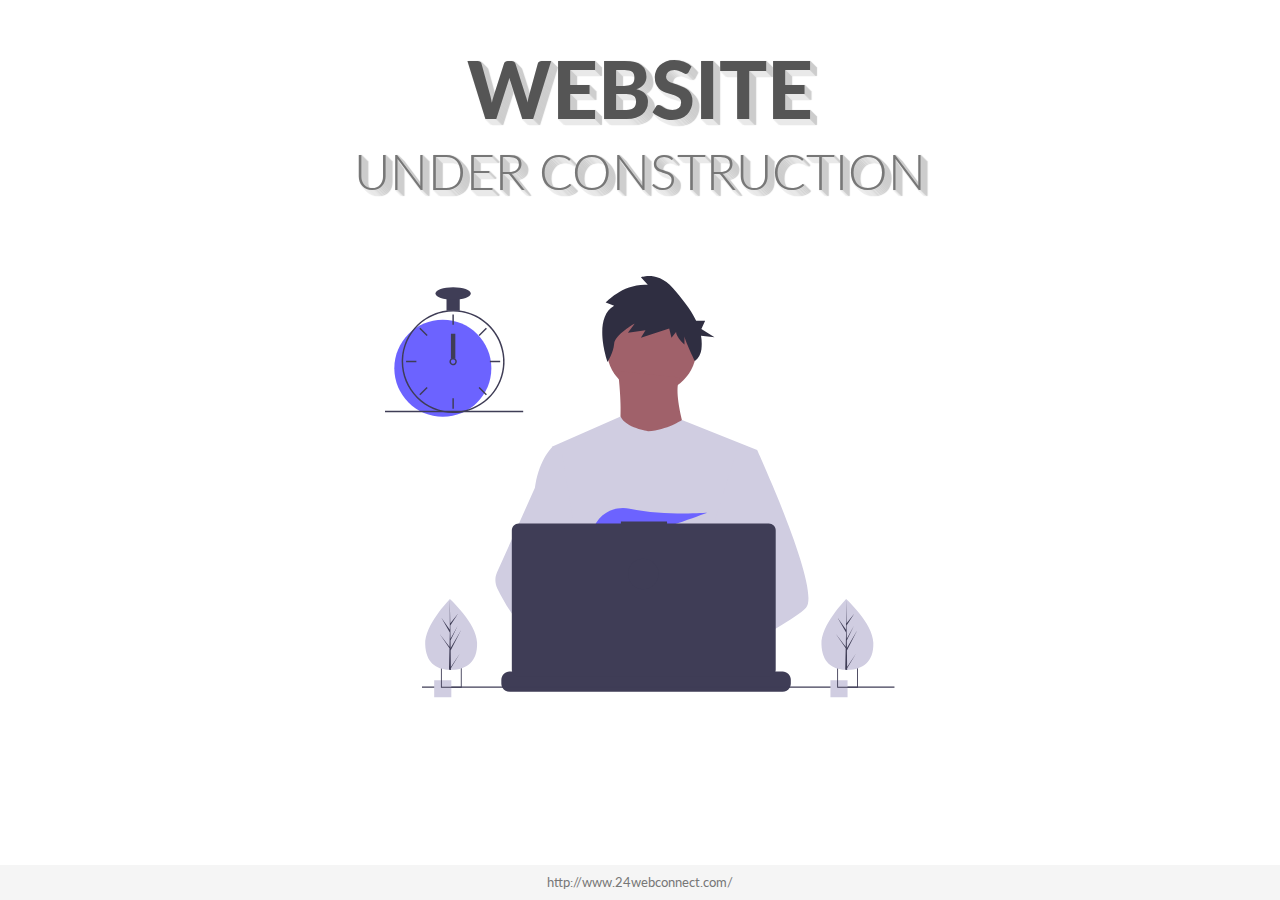
<file: index-under-construction.html>
<!DOCTYPE html>
<html lang="en">
  <head>
    <meta charset="UTF-8" />
    <meta name="viewport" content="width=device-width, initial-scale=1.0" />
    <meta http-equiv="X-UA-Compatible" content="ie=edge" />

    <!-- Bootstrap -->
    <link
      rel="stylesheet"
      href="https://stackpath.bootstrapcdn.com/bootstrap/4.3.1/css/bootstrap.min.css"
      integrity="sha384-ggOyR0iXCbMQv3Xipma34MD+dH/1fQ784/j6cY/iJTQUOhcWr7x9JvoRxT2MZw1T"
      crossorigin="anonymous"
    />
    <!-- Fonts -->
    <link
      href="https://fonts.googleapis.com/css?family=Lato:400,900&display=swap"
      rel="stylesheet"
    />
    <!-- Material ui icons - google web fonts -->
    <link href="https://fonts.googleapis.com/icon?family=Material+Icons"
      rel="stylesheet">
    <!-- CSS -->
    <link rel="stylesheet" href="style.css" />
    <title>Document</title>
  </head>
  <body>
    <div class="container">
      <div class="row justify-content-center">
        <div class="col-md-10 main-title">
          <h1>Website</h1>
          <h2>under construction</h2>
        </div>
      </div>
      <div class="row align-items-center">
        <div class="col-sm-10 col-md-6 col-lg-6 svg-img p-5">
          <svg
            viewBox="0 0 834 690"
            fill="none"
            xmlns="http://www.w3.org/2000/svg"
          >
            <g id="undraw_dev_productivity_umsq 1" clip-path="url(#clip0)">
              <g id="man">
                <path
                  id="Vector"
                  d="M435.922 191.941C476.534 191.941 509.458 159.018 509.458 118.405C509.458 77.7923 476.534 44.869 435.922 44.869C395.309 44.869 362.385 77.7923 362.385 118.405C362.385 159.018 395.309 191.941 435.922 191.941Z"
                  fill="#A0616A"
                />
                <path
                  id="Vector_2"
                  d="M381.036 155.173C381.036 155.173 394.891 259.616 373.576 271.339C352.261 283.062 500.399 284.128 500.399 284.128C500.399 284.128 467.361 193.54 482.281 165.831L381.036 155.173Z"
                  fill="#A0616A"
                />
                <path
                  id="Vector_3"
                  d="M608.57 284.656L596.25 340.756L570.2 459.446L569.42 465.946L560.43 541.196L554.45 591.186L550.44 624.766C526.06 637.296 508.39 645.946 508.39 645.946C508.39 645.946 506.87 638.326 504.42 628.576C487.31 633.706 455.65 642.216 428.82 643.916C438.59 654.806 443.08 665.036 436.99 672.586C418.61 695.346 342.73 647.666 316.19 629.886C315.572 634.143 315.338 638.447 315.49 642.746L295.18 627.126L297.19 591.186L300.58 530.376L304.84 454.116C303.497 450.851 302.371 447.5 301.47 444.086C295.25 421.966 287.7 377.796 281.91 340.756C277.25 310.946 273.75 285.756 273.01 280.396C272.91 279.696 272.86 279.336 272.86 279.336L385.29 229.656C393.28 248.186 430.59 253.756 430.59 253.756C461.5 251.626 485.73 235.326 485.73 235.326L608.57 284.656Z"
                  fill="#D0CDE1"
                />
                <path
                  id="Vector_4"
                  d="M374.746 48.8468L360.997 43.3423C360.997 43.3423 389.746 11.6915 429.744 14.4439L418.494 2.05865C418.494 2.05865 445.993 -8.95021 470.992 19.9482C484.134 35.1394 499.339 52.996 508.817 73.1112H523.542L517.396 86.643L538.906 100.175L516.828 97.7442C518.144 105.154 518.346 112.719 517.428 120.189C516.48 127.661 512.667 134.473 506.793 139.187C506.793 139.187 489.741 103.891 489.741 98.387V112.148C489.741 112.148 475.992 99.7631 475.992 91.5065L468.492 101.139L464.742 86.0019L418.494 101.139L425.994 88.7543L397.245 92.8826L408.495 77.7452C408.495 77.7452 375.997 95.6348 374.746 110.772C373.497 125.909 363.984 140.253 363.984 140.253C363.984 140.253 338.498 69.4885 374.746 48.8468Z"
                  fill="#2F2E41"
                />
                <g id="rightHand">
                  <path
                    id="Vector_5"
                    d="M516.92 624.636C516.92 624.636 512.16 626.266 504.42 628.576C487.31 633.706 455.65 642.216 428.82 643.916C405.72 645.396 386.2 641.836 382.63 626.766C381.1 620.286 383.27 614.956 388 610.576C402.12 597.486 439 592.796 468.25 591.186C476.51 590.736 484.15 590.526 490.51 590.446C501.31 590.306 508.39 590.526 508.39 590.526L508.56 591.186L516.92 624.636Z"
                    fill="#A0616A"
                  />
                  <path
                    id="Vector_6"
                    d="M688.5 542.566C681.01 550.686 662.45 562.916 639.95 576.156C631.58 581.076 622.67 586.146 613.58 591.186C591.89 603.216 569.18 615.136 550.44 624.766C526.06 637.296 508.39 645.946 508.39 645.946C508.39 645.946 506.87 638.326 504.42 628.576C501.14 615.526 496.2 598.656 491.05 591.186C490.87 590.926 490.69 590.686 490.51 590.446C489.01 588.476 487.5 587.326 486.01 587.326L560.43 541.196L592.59 521.256L569.42 465.946L540.36 396.566L557.9 340.756L575.53 284.656H608.57C608.57 284.656 619.51 308.536 633.5 341.836C635.59 346.816 637.75 352.006 639.95 357.366C668.73 427.366 704.61 525.116 688.5 542.566Z"
                    fill="#D0CDE1"
                  />
                </g>
                <g id="leftHand">
                  <path
                    id="Vector_7"
                    d="M436.99 672.586C418.61 695.346 342.73 647.666 316.19 629.886C310.41 626.016 306.97 623.566 306.97 623.566L331.25 591.186L338.94 580.936C338.94 580.936 345.82 584.586 355.99 590.526C356.36 590.746 356.73 590.966 357.11 591.186C365.88 596.336 376.89 603.066 388 610.576C403.33 620.946 418.83 632.776 428.82 643.916C438.59 654.806 443.08 665.036 436.99 672.586Z"
                    fill="#A0616A"
                  />
                  <path
                    id="Vector_8"
                    d="M355.99 590.526C353.276 590.516 350.567 590.736 347.89 591.186C324.9 595.136 318.12 615.946 316.19 629.886C315.572 634.143 315.338 638.447 315.49 642.746L295.18 627.126L287.78 621.436C269.97 615.226 254.1 604.196 240.34 591.186C228.403 579.7 217.695 567.001 208.39 553.296C199.122 539.788 190.86 525.616 183.67 510.896C181.664 506.788 180.586 502.29 180.512 497.719C180.437 493.148 181.369 488.617 183.24 484.446L208.39 428.396L245.15 346.476C245.42 344.526 245.717 342.619 246.04 340.756C253.33 298.956 272.86 280.396 272.86 280.396H287.78L297.76 340.756L310.16 415.746L301.47 444.086L281.39 509.536L300.58 530.376L355.99 590.526Z"
                    fill="#D0CDE1"
                  />
                </g>
                <path
                  id="Vector_9"
                  d="M372.877 415.806L385.631 430.687C390.37 429.783 395.319 428.721 400.416 427.529L396.752 415.806L405.71 426.256C459.707 412.976 526.637 387.155 526.637 387.155C526.637 387.155 454.38 392.453 400.428 380.666C376.558 375.451 351.998 387.284 342.202 409.669C336.509 422.679 337.403 433.952 357.596 433.952C364.419 433.835 371.224 433.195 377.949 432.037L372.877 415.806Z"
                  fill="#6C63FF"
                />
              </g>
              <g id="allOther">
                <path
                  id="Vector_10"
                  d="M663.65 660.386V666.456C663.654 668.122 663.345 669.774 662.74 671.326C662.472 672.018 662.147 672.687 661.77 673.326C660.579 675.327 658.887 676.983 656.863 678.133C654.838 679.283 652.549 679.887 650.22 679.886H203.67C201.342 679.887 199.053 679.283 197.028 678.133C195.003 676.983 193.312 675.327 192.12 673.326C191.743 672.687 191.419 672.018 191.15 671.326C190.546 669.774 190.237 668.122 190.24 666.456V660.386C190.24 658.622 190.587 656.876 191.262 655.246C191.936 653.616 192.926 652.136 194.173 650.889C195.42 649.641 196.901 648.652 198.53 647.977C200.16 647.303 201.907 646.956 203.67 646.956H229.41V644.126C229.41 644.053 229.425 643.98 229.453 643.912C229.481 643.844 229.522 643.782 229.574 643.73C229.626 643.678 229.688 643.637 229.756 643.608C229.824 643.58 229.897 643.566 229.97 643.566H243.4C243.474 643.566 243.547 643.58 243.615 643.608C243.683 643.637 243.745 643.678 243.797 643.73C243.849 643.782 243.89 643.844 243.918 643.912C243.946 643.98 243.96 644.053 243.96 644.126V646.956H252.35V644.126C252.35 644.053 252.365 643.98 252.393 643.912C252.421 643.844 252.462 643.782 252.514 643.73C252.566 643.678 252.628 643.637 252.696 643.608C252.764 643.58 252.837 643.566 252.91 643.566H266.34C266.414 643.566 266.487 643.58 266.555 643.608C266.623 643.637 266.684 643.678 266.736 643.73C266.789 643.782 266.83 643.844 266.858 643.912C266.886 643.98 266.9 644.053 266.9 644.126V646.956H275.3V644.126C275.3 644.053 275.315 643.98 275.343 643.912C275.371 643.844 275.412 643.782 275.464 643.73C275.516 643.678 275.578 643.637 275.646 643.608C275.714 643.58 275.787 643.566 275.86 643.566H289.29C289.364 643.566 289.437 643.58 289.505 643.608C289.573 643.637 289.634 643.678 289.687 643.73C289.739 643.782 289.78 643.844 289.808 643.912C289.836 643.98 289.85 644.053 289.85 644.126V646.956H298.24V644.126C298.24 644.053 298.255 643.98 298.283 643.912C298.311 643.844 298.352 643.782 298.404 643.73C298.456 643.678 298.518 643.637 298.586 643.608C298.654 643.58 298.727 643.566 298.8 643.566H312.23C312.304 643.566 312.377 643.58 312.445 643.608C312.513 643.637 312.574 643.678 312.626 643.73C312.679 643.782 312.72 643.844 312.748 643.912C312.776 643.98 312.79 644.053 312.79 644.126V646.956H321.18V644.126C321.18 644.053 321.195 643.98 321.223 643.912C321.251 643.844 321.292 643.782 321.344 643.73C321.396 643.678 321.458 643.637 321.526 643.608C321.594 643.58 321.667 643.566 321.74 643.566H335.17C335.244 643.566 335.317 643.58 335.385 643.608C335.453 643.637 335.514 643.678 335.566 643.73C335.619 643.782 335.66 643.844 335.688 643.912C335.716 643.98 335.73 644.053 335.73 644.126V646.956H344.13V644.126C344.13 644.053 344.145 643.98 344.173 643.912C344.201 643.844 344.242 643.782 344.294 643.73C344.346 643.678 344.408 643.637 344.476 643.608C344.544 643.58 344.617 643.566 344.69 643.566H358.12C358.194 643.566 358.267 643.58 358.335 643.608C358.403 643.637 358.464 643.678 358.516 643.73C358.569 643.782 358.61 643.844 358.638 643.912C358.666 643.98 358.68 644.053 358.68 644.126V646.956H367.07V644.126C367.07 644.053 367.085 643.98 367.113 643.912C367.141 643.844 367.182 643.782 367.234 643.73C367.286 643.678 367.348 643.637 367.416 643.608C367.484 643.58 367.557 643.566 367.63 643.566H472.83C472.904 643.566 472.977 643.58 473.045 643.608C473.113 643.637 473.174 643.678 473.227 643.73C473.279 643.782 473.32 643.844 473.348 643.912C473.376 643.98 473.39 644.053 473.39 644.126V646.956H481.79V644.126C481.79 644.053 481.805 643.98 481.833 643.912C481.861 643.844 481.902 643.782 481.954 643.73C482.006 643.678 482.068 643.637 482.136 643.608C482.204 643.58 482.277 643.566 482.35 643.566H495.78C495.928 643.568 496.07 643.627 496.175 643.732C496.279 643.836 496.339 643.978 496.34 644.126V646.956H504.73V644.126C504.73 644.053 504.745 643.98 504.773 643.912C504.801 643.844 504.842 643.782 504.894 643.73C504.946 643.678 505.008 643.637 505.076 643.608C505.144 643.58 505.217 643.566 505.29 643.566H518.72C518.794 643.566 518.867 643.58 518.935 643.608C519.003 643.637 519.065 643.678 519.117 643.73C519.169 643.782 519.21 643.844 519.238 643.912C519.266 643.98 519.28 644.053 519.28 644.126V646.956H527.67V644.126C527.67 644.053 527.685 643.98 527.713 643.912C527.741 643.844 527.782 643.782 527.834 643.73C527.886 643.678 527.948 643.637 528.016 643.608C528.084 643.58 528.157 643.566 528.23 643.566H541.66C541.734 643.566 541.807 643.58 541.875 643.608C541.943 643.637 542.005 643.678 542.057 643.73C542.109 643.782 542.15 643.844 542.178 643.912C542.206 643.98 542.22 644.053 542.22 644.126V646.956H550.62V644.126C550.62 644.053 550.635 643.98 550.663 643.912C550.691 643.844 550.732 643.782 550.784 643.73C550.836 643.678 550.898 643.637 550.966 643.608C551.034 643.58 551.107 643.566 551.18 643.566H564.61C564.757 643.568 564.898 643.628 565.001 643.733C565.104 643.838 565.161 643.979 565.16 644.126V646.956H573.56V644.126C573.56 644.053 573.575 643.98 573.603 643.912C573.631 643.844 573.672 643.782 573.724 643.73C573.776 643.678 573.838 643.637 573.906 643.608C573.974 643.58 574.047 643.566 574.12 643.566H587.55C587.624 643.566 587.697 643.58 587.765 643.608C587.833 643.637 587.895 643.678 587.947 643.73C587.999 643.782 588.04 643.844 588.068 643.912C588.096 643.98 588.111 644.053 588.11 644.126V646.956H596.5V644.126C596.5 644.053 596.515 643.98 596.543 643.912C596.571 643.844 596.612 643.782 596.664 643.73C596.716 643.678 596.778 643.637 596.846 643.608C596.914 643.58 596.987 643.566 597.06 643.566H610.49C610.564 643.566 610.637 643.58 610.705 643.608C610.773 643.637 610.835 643.678 610.887 643.73C610.939 643.782 610.98 643.844 611.008 643.912C611.036 643.98 611.051 644.053 611.05 644.126V646.956H650.22C651.984 646.956 653.731 647.303 655.36 647.977C656.99 648.652 658.471 649.641 659.718 650.889C660.965 652.136 661.954 653.616 662.629 655.246C663.304 656.876 663.651 658.622 663.65 660.386Z"
                  fill="#3F3D56"
                />
                <path
                  id="Vector_11"
                  d="M833.5 671.326H60.5002V673.326H833.5V671.326Z"
                  fill="#3F3D56"
                />
                <path
                  id="Vector_12"
                  d="M627.695 404.757H461.252V401.326H385.78V404.757H218.651C215.665 404.757 212.801 405.943 210.69 408.054C208.579 410.166 207.392 413.029 207.392 416.015V643.927C207.392 646.913 208.578 649.776 210.69 651.888C212.801 653.999 215.665 655.185 218.651 655.185H627.695C630.68 655.185 633.544 653.999 635.656 651.888C637.767 649.776 638.953 646.913 638.953 643.927V416.015C638.953 414.537 638.662 413.073 638.096 411.707C637.53 410.341 636.701 409.1 635.656 408.054C634.61 407.009 633.369 406.179 632.003 405.614C630.637 405.048 629.173 404.757 627.695 404.757Z"
                  fill="#3F3D56"
                />
                <path
                  id="Vector_13"
                  d="M108.446 661.223H80.446V689.223H108.446V661.223Z"
                  fill="#D0CDE1"
                />
                <path
                  id="Vector_14"
                  d="M91.45 639.223V673.223H125.45V639.223H91.45ZM123.97 671.743H92.92V640.703H123.97V671.743Z"
                  fill="#3F3D56"
                />
                <path
                  id="Vector_15"
                  d="M756.446 661.223H728.446V689.223H756.446V661.223Z"
                  fill="#D0CDE1"
                />
                <path
                  id="Vector_16"
                  d="M739.45 639.223V673.223H773.45V639.223H739.45ZM771.97 671.743H740.92V640.703H771.97V671.743Z"
                  fill="#3F3D56"
                />
                <path
                  id="Vector_17"
                  d="M94.5801 230.113C138.399 230.113 173.921 194.591 173.921 150.773C173.921 106.954 138.399 71.4324 94.5801 71.4324C50.7616 71.4324 15.2396 106.954 15.2396 150.773C15.2396 194.591 50.7616 230.113 94.5801 230.113Z"
                  fill="#6C63FF"
                />
                <path
                  id="Vector_18"
                  d="M122.229 56.49C115.045 55.5764 107.775 55.5764 100.591 56.49C84.5863 58.5914 69.5206 65.2399 57.1812 75.6466C44.8419 86.0533 35.747 99.7814 30.9756 115.202C28.8056 122.229 27.5767 129.514 27.3211 136.864C27.2851 137.886 27.261 138.92 27.261 139.954C27.2833 162.265 36.1561 183.655 51.9323 199.431C67.7084 215.208 89.0991 224.08 111.41 224.103C113.201 224.103 114.992 224.043 116.759 223.934C120.908 223.674 125.03 223.103 129.093 222.227C148.495 218.055 165.798 207.161 177.947 191.468C190.096 175.776 196.308 156.295 195.487 136.467C194.666 116.638 186.864 97.7381 173.459 83.104C160.054 68.4699 141.909 59.0436 122.229 56.49H122.229ZM137.748 217.347H137.736C130.959 219.659 123.905 221.062 116.759 221.518C114.992 221.638 113.201 221.698 111.41 221.698C89.7379 221.672 68.9613 213.051 53.6369 197.727C38.3126 182.402 29.6917 161.626 29.6652 139.954C29.6652 138.92 29.6892 137.886 29.7253 136.864C30.5517 115.744 39.5159 95.7617 54.7414 81.1009C69.9669 66.4401 90.2733 58.2371 111.41 58.209C130.776 58.2101 149.513 65.0866 164.283 77.6132C179.052 90.1399 188.895 107.503 192.057 126.61C195.22 145.716 191.496 165.325 181.55 181.942C171.604 198.559 156.082 211.106 137.748 217.347H137.748Z"
                  fill="#3F3D56"
                />
                <path
                  id="Vector_19"
                  d="M112.612 63.0175H110.208V79.8473H112.612V63.0175Z"
                  fill="#3F3D56"
                />
                <path
                  id="Vector_20"
                  d="M57.8578 84.7016L56.1577 86.4017L68.0582 98.3021L69.7582 96.6021L57.8578 84.7016Z"
                  fill="#3F3D56"
                />
                <path
                  id="Vector_21"
                  d="M34.4738 138.752V141.156H51.3035V138.752H34.4738Z"
                  fill="#3F3D56"
                />
                <path
                  id="Vector_22"
                  d="M56.1577 193.506L57.8578 195.206L69.7582 183.305L68.0582 181.605L56.1577 193.506Z"
                  fill="#3F3D56"
                />
                <path
                  id="Vector_23"
                  d="M153.061 96.602L154.762 98.3021L166.662 86.4016L164.962 84.7016L153.061 96.602Z"
                  fill="#3F3D56"
                />
                <path
                  id="Vector_24"
                  d="M171.516 138.752V141.156H188.346V138.752H171.516Z"
                  fill="#3F3D56"
                />
                <path
                  id="Vector_25"
                  d="M154.762 181.605L153.061 183.305L164.962 195.206L166.662 193.506L154.762 181.605Z"
                  fill="#3F3D56"
                />
                <path
                  id="Vector_26"
                  d="M112.612 200.06H110.208V216.89H112.612V200.06Z"
                  fill="#3F3D56"
                />
                <path
                  id="Vector_27"
                  d="M122.229 35.3686H100.591V57.0069H122.229V35.3686Z"
                  fill="#3F3D56"
                />
                <path
                  id="Vector_28"
                  d="M111.41 38.975C127.344 38.975 140.261 34.4002 140.261 28.7569C140.261 23.1136 127.344 18.5388 111.41 18.5388C95.4759 18.5388 82.5588 23.1136 82.5588 28.7569C82.5588 34.4002 95.4759 38.975 111.41 38.975Z"
                  fill="#3F3D56"
                />
                <path
                  id="Vector_29"
                  d="M226 220.44H0V222.844H226V220.44Z"
                  fill="#3F3D56"
                />
              </g>
              <g id="clock">
                <path
                  id="Vector_30"
                  d="M115.016 94.2729H107.803V135.145H115.016V94.2729Z"
                  fill="#3F3D56"
                />
                <path
                  id="Vector_31"
                  d="M115.016 135.145C113.976 134.365 112.71 133.943 111.41 133.943C110.109 133.943 108.844 134.365 107.803 135.145C107.091 135.686 106.505 136.375 106.084 137.165C105.552 138.181 105.322 139.329 105.421 140.473C105.52 141.616 105.944 142.707 106.643 143.617C107.343 144.527 108.288 145.218 109.368 145.608C110.447 145.998 111.616 146.07 112.735 145.817C113.855 145.564 114.878 144.996 115.685 144.179C116.492 143.363 117.048 142.333 117.288 141.211C117.528 140.088 117.441 138.921 117.039 137.846C116.636 136.771 115.934 135.834 115.016 135.145H115.016ZM111.41 143.56C110.454 143.557 109.539 143.176 108.863 142.501C108.187 141.825 107.806 140.909 107.803 139.954C107.808 139.224 108.03 138.513 108.441 137.91C108.793 137.4 109.271 136.989 109.828 136.718C110.385 136.447 111.003 136.324 111.622 136.361C112.241 136.398 112.84 136.595 113.361 136.931C113.881 137.267 114.306 137.732 114.595 138.281C114.883 138.83 115.025 139.444 115.007 140.063C114.988 140.683 114.811 141.288 114.49 141.818C114.17 142.349 113.718 142.788 113.179 143.093C112.639 143.399 112.03 143.559 111.41 143.56V143.56Z"
                  fill="#3F3D56"
                />
              </g>
              <g id="leftTree">
                <path
                  id="Vector_32"
                  d="M150.594 599.754C151.527 631.704 132.859 643.413 109.43 644.097C108.886 644.113 108.345 644.123 107.805 644.126C106.719 644.135 105.643 644.117 104.577 644.072C83.3891 643.193 66.6173 631.945 65.7495 602.232C64.8515 571.482 103.018 531.529 105.882 528.574L105.887 528.571C105.996 528.458 106.052 528.402 106.052 528.402C106.052 528.402 149.661 567.807 150.594 599.754Z"
                  fill="#D0CDE1"
                />
                <path
                  id="Vector_33"
                  d="M107.744 639.255L122.626 617.124L107.774 641.636L107.805 644.126C106.719 644.135 105.643 644.117 104.577 644.072L105.316 612.06L105.295 611.813L105.323 611.766L105.393 608.741L89.0953 585.078L105.374 606.477L105.432 607.116L105.989 582.93L91.9123 558.397L106.029 578.681L105.882 528.574L105.882 528.407L105.887 528.571L106.822 568.062L119.651 552.021L106.864 571.464L107.144 593.098L118.949 571.984L107.187 596.279L107.343 608.309L124.512 578.897L107.395 612.505L107.744 639.255Z"
                  fill="#3F3D56"
                />
              </g>
              <g id="righTree">
                <path
                  id="Vector_34"
                  d="M798.594 599.754C799.527 631.704 780.859 643.413 757.43 644.097C756.886 644.113 756.345 644.123 755.805 644.126C754.719 644.135 753.643 644.117 752.577 644.072C731.389 643.193 714.617 631.945 713.75 602.232C712.852 571.482 751.018 531.529 753.882 528.574L753.887 528.571C753.996 528.458 754.052 528.402 754.052 528.402C754.052 528.402 797.661 567.807 798.594 599.754Z"
                  fill="#D0CDE1"
                />
                <path
                  id="Vector_35"
                  d="M755.744 639.255L770.626 617.124L755.774 641.636L755.805 644.126C754.719 644.135 753.643 644.117 752.577 644.072L753.316 612.06L753.295 611.813L753.323 611.766L753.393 608.741L737.095 585.078L753.374 606.477L753.432 607.116L753.989 582.93L739.912 558.397L754.029 578.681L753.882 528.574L753.882 528.407L753.887 528.571L754.822 568.062L767.651 552.021L754.864 571.464L755.144 593.098L766.949 571.984L755.187 596.279L755.343 608.309L772.512 578.897L755.395 612.505L755.744 639.255Z"
                  fill="#3F3D56"
                />
              </g>
              <g id="pc-circle">
                <path
                  id="Vector_36"
                  d="M422.5 512.326C436.307 512.326 447.5 501.133 447.5 487.326C447.5 473.519 436.307 462.326 422.5 462.326C408.693 462.326 397.5 473.519 397.5 487.326C397.5 501.133 408.693 512.326 422.5 512.326Z"
                  fill="#3F3D56"
                />
              </g>
            </g>
            <defs>
              <clipPath id="clip0">
                <rect width="833.5" height="689.223" fill="white" />
              </clipPath>
            </defs>
          </svg>
        </div>
      </div>
     
    </div>
      <footer class="footer">
        <div class="container text-center">
          <span>http://www.24webconnect.com/</span>
        </div>
      </footer>

    <!-- Optional JavaScript -->
    <!-- jQuery first, then Popper.js, then Bootstrap JS -->
    <script
      src="https://code.jquery.com/jquery-3.3.1.slim.min.js"
      integrity="sha384-q8i/X+965DzO0rT7abK41JStQIAqVgRVzpbzo5smXKp4YfRvH+8abtTE1Pi6jizo"
      crossorigin="anonymous"
    ></script>
    <script
      src="https://cdnjs.cloudflare.com/ajax/libs/popper.js/1.14.3/umd/popper.min.js"
      integrity="sha384-ZMP7rVo3mIykV+2+9J3UJ46jBk0WLaUAdn689aCwoqbBJiSnjAK/l8WvCWPIPm49"
      crossorigin="anonymous"
    ></script>
    <script
      src="https://stackpath.bootstrapcdn.com/bootstrap/4.1.3/js/bootstrap.min.js"
      integrity="sha384-ChfqqxuZUCnJSK3+MXmPNIyE6ZbWh2IMqE241rYiqJxyMiZ6OW/JmZQ5stwEULTy"
      crossorigin="anonymous"
    ></script>
  </body>
</html>
</file>
<file: style.css>
*{
    margin: 0;
    padding: 0;
    box-sizing: border-box;
}

html{
    font-size: 62.5%; /* 1rem = 10px */
}

body{
    font-family: "Lato", sans-serif;
    font-weight: 400;
    line-height: 1.7;
    color: #777;
    
}

.main-title{
    text-align: center;
    margin-top: 4rem;
    margin-bottom: 8rem;
    text-shadow: 
    1px 0px 1px #ccc, 0px 1px 1px #eee, 
    2px 1px 1px #ccc, 1px 2px 1px #eee,
    3px 2px 1px #ccc, 2px 3px 1px #eee,
    4px 3px 1px #ccc, 3px 4px 1px #eee,
    5px 4px 1px #ccc, 4px 5px 1px #eee,
    6px 5px 1px #ccc, 5px 6px 1px #eee,
    7px 6px 1px #ccc;
}

.main-title h1{
    font-size: 7rem;
    text-transform: uppercase;
    font-weight: 800;
    color: #555;
}

.main-title h2{
    font-size: 4rem;
    font-weight: 300;
    text-transform: uppercase;
}

.svg-img{
   display: block;
   margin: auto;
}

svg{
    display: block;
   margin: auto;
}

#clock{
    animation: clockHand 5s infinite linear;
    
    
    transform-box: fill-box;
    transform-origin: bottom;
}

#leftTree, #righTree{
    animation: tree 2s ease-in-out infinite alternate;
    transform-box: fill-box;
    transform-origin: bottom;
}

#man{
    animation: manBody 1s ease-in-out infinite alternate;
    transform-box: fill-box;
    transform-origin: bottom;
}

#pc-circle{
    fill: #6ace66;
    stroke-width: 4;
    animation: change-light 4s linear infinite alternate;
}

.footer {
    position: absolute;
    bottom: 0;
    width: 100%;
    height: 35px;
    line-height: 35px;
    background-color: #f5f5f5;
    font-size: 1.3rem;
}

@keyframes clockHand{
    from{
        transform: rotateZ(0deg);
    }
    from{
        transform: rotateZ(-360deg);
    }
}

@keyframes manBody{
    from{
        transform: rotateX(0deg);
    }
    to{
        transform: rotateX(10deg);
    }
}

@keyframes tree{
    from{
        transform: rotateZ(10deg);
    }
    to{
        transform: rotateZ(-20deg);
    }
}

@keyframes change-light {
    0% {
        stroke: #cd61f8;
      }
      25% {
        stroke: #6ace66;
      }
      75% {
        stroke: #2995c0;
      }
      100% {
        stroke: #e92949;
      }
  }

  /* Media Queries */

  @media (min-width: 640px){
    .main-title h1{
        font-size: 5rem;
        text-transform: uppercase;
        font-weight: 700;
        color: #555;
    }
    
    .main-title h2{
        font-size: 3rem;
        font-weight: 300;
        text-transform: uppercase;
    }
    
     
    }
     
    @media (min-width: 768px){
        .main-title h1{
            font-size: 6rem;
            text-transform: uppercase;
            font-weight: 800;
            color: #555;
        }
        
        .main-title h2{
            font-size: 4rem;
            font-weight: 300;
            text-transform: uppercase;
        }
    
     
    }
     
    @media (min-width: 1024px){
     
        .main-title h1{
            font-size: 7rem;
            text-transform: uppercase;
            font-weight: 900;
            color: #555;
        }
        
        .main-title h2{
            font-size: 5rem;
            font-weight: 300;
            text-transform: uppercase;
        }
     
    }
     
    @media (min-width: 1200px){
     
        .main-title h1{
            font-size: 8rem;
            text-transform: uppercase;
            font-weight: 900;
            color: #555;
        }
        
        .main-title h2{
            font-size: 5rem;
            font-weight: 300;
            text-transform: uppercase;
        }

        .main-title{
            text-align: center;
            margin-top: 4rem;
            margin-bottom: 4rem;
        }
        
     
    }
</file>
<file: assets/css/fonticons.css>
/**
 * @package IcoFont by ShapeBootstrap - https://shapebootstrap.net
 * @version 1.0.0 Beta
 * @author IcoFont http://icofont.com
 * @copyright Copyright (c) 2016 IcoFont
 * @license - http://icofont.com/license/
*/

@font-face {
    font-family: 'icofont';
    src: url('../fonts/icofont.eot?v=1.0.0-beta');
    src: url('../fonts/icofont.eot?v=1.0.0-beta#iefix') format('embedded-opentype'),
    url('../fonts/icofont.ttf?v=1.0.0-beta') format('truetype'),
    url('../fonts/icofont.woff?v=1.0.0-beta') format('woff'),
    url('../fonts/icofont.svg?v=1.0.0-beta#icofont') format('svg');
    font-weight: normal;
    font-style: normal;
}

.icofont {
    font-family: 'IcoFont' !important;
    speak: none;
    font-style: normal;
    font-weight: normal;
    font-variant: normal;
    text-transform: none;
    line-height: 1;

    /* Better Font Rendering =========== */
    -webkit-font-smoothing: antialiased;
    -moz-osx-font-smoothing: grayscale;
}
.icofont-android-nexus:before {
	content: "\eaf6";
}
.icofont-android-tablet:before {
	content: "\eaf7";
}
.icofont-apple-watch:before {
	content: "\eaf8";
}
.icofont-drwaing-tablet:before {
	content: "\eaf9";
}
.icofont-earphone:before {
	content: "\eafa";
}
.icofont-flash-drive:before {
	content: "\eafb";
}
.icofont-game-control:before {
	content: "\eafc";
}
.icofont-headphone-alt:before {
	content: "\eafd";
}
.icofont-htc-one:before {
	content: "\eafe";
}
.icofont-imac:before {
	content: "\eaff";
}
.icofont-ipad-touch:before {
	content: "\eb00";
}
.icofont-iphone:before {
	content: "\eb01";
}
.icofont-ipod-nano:before {
	content: "\eb02";
}
.icofont-ipod-touch:before {
	content: "\eb03";
}
.icofont-keyboard-alt:before {
	content: "\eb04";
}
.icofont-keyboard-wireless:before {
	content: "\eb05";
}
.icofont-laptop-alt:before {
	content: "\eb06";
}
.icofont-macbook:before {
	content: "\eb07";
}
.icofont-magic-mouse:before {
	content: "\eb08";
}
.icofont-microphone-alt:before {
	content: "\eb09";
}
.icofont-monitor:before {
	content: "\eb0a";
}
.icofont-mouse:before {
	content: "\eb0b";
}
.icofont-nintendo:before {
	content: "\eb0c";
}
.icofont-playstation:before {
	content: "\eb0d";
}
.icofont-psvita:before {
	content: "\eb0e";
}
.icofont-radio-mic:before {
	content: "\eb0f";
}
.icofont-refrigerator:before {
	content: "\eb10";
}
.icofont-samsung-galaxy:before {
	content: "\eb11";
}
.icofont-surface-tablet:before {
	content: "\eb12";
}
.icofont-washing-machine:before {
	content: "\eb13";
}
.icofont-wifi-router:before {
	content: "\eb14";
}
.icofont-wii-u:before {
	content: "\eb15";
}
.icofont-windows-lumia:before {
	content: "\eb16";
}
.icofont-wireless-mouse:before {
	content: "\eb17";
}
.icofont-xbox-360:before {
	content: "\eb18";
}
.icofont-cassette-player:before {
	content: "\ed77";
}
.icofont-cassette:before {
	content: "\ed78";
}
.icofont-forward:before {
	content: "\ed79";
}
.icofont-game:before {
	content: "\ed7a";
}
.icofont-guiter:before {
	content: "\ed7b";
}
.icofont-headphone-alt-1:before {
	content: "\ed7c";
}
.icofont-headphone-alt-2:before {
	content: "\ed7d";
}
.icofont-headphone-alt-3:before {
	content: "\ed7e";
}
.icofont-listening:before {
	content: "\ed7f";
}
.icofont-megaphone-alt:before {
	content: "\ed80";
}
.icofont-megaphone:before {
	content: "\ed81";
}
.icofont-movie:before {
	content: "\ed82";
}
.icofont-mp3-player:before {
	content: "\ed83";
}
.icofont-multimedia:before {
	content: "\ed84";
}
.icofont-music-disk:before {
	content: "\ed85";
}
.icofont-music-note:before {
	content: "\ed86";
}
.icofont-pause:before {
	content: "\ed87";
}
.icofont-play-alt-1:before {
	content: "\ed88";
}
.icofont-play-alt-2:before {
	content: "\ed89";
}
.icofont-play-alt-3:before {
	content: "\ed8a";
}
.icofont-play-pause:before {
	content: "\ed8b";
}
.icofont-record:before {
	content: "\ed8c";
}
.icofont-retro-music-disk:before {
	content: "\ed8d";
}
.icofont-rewind:before {
	content: "\ed8e";
}
.icofont-song-notes:before {
	content: "\ed8f";
}
.icofont-sound-wave-alt:before {
	content: "\ed90";
}
.icofont-sound-wave:before {
	content: "\ed91";
}
.icofont-stop:before {
	content: "\ed92";
}
.icofont-video-alt:before {
	content: "\ed93";
}
.icofont-video-cam:before {
	content: "\ed94";
}
.icofont-volume-bar:before {
	content: "\ed95";
}
.icofont-volume-mute:before {
	content: "\ed96";
}
.icofont-youtube-play:before {
	content: "\ed97";
}
.icofont-addons:before {
	content: "\ef66";
}
.icofont-address-book:before {
	content: "\ef67";
}
.icofont-adjust:before {
	content: "\ef68";
}
.icofont-alarm:before {
	content: "\ef69";
}
.icofont-anchor:before {
	content: "\ef6a";
}
.icofont-archive:before {
	content: "\ef6b";
}
.icofont-at:before {
	content: "\ef6c";
}
.icofont-attachment:before {
	content: "\ef6d";
}
.icofont-audio:before {
	content: "\ef6e";
}
.icofont-auto-mobile:before {
	content: "\ef6f";
}
.icofont-automation:before {
	content: "\ef70";
}
.icofont-baby:before {
	content: "\ef71";
}
.icofont-badge:before {
	content: "\ef72";
}
.icofont-bag:before {
	content: "\ef73";
}
.icofont-ban:before {
	content: "\ef74";
}
.icofont-bank:before {
	content: "\ef75";
}
.icofont-bar-code:before {
	content: "\ef76";
}
.icofont-bars:before {
	content: "\ef77";
}
.icofont-battery-empty:before {
	content: "\ef78";
}
.icofont-battery-full:before {
	content: "\ef79";
}
.icofont-battery-half:before {
	content: "\ef7a";
}
.icofont-battery-low:before {
	content: "\ef7b";
}
.icofont-beach:before {
	content: "\ef7c";
}
.icofont-beaker:before {
	content: "\ef7d";
}
.icofont-bear:before {
	content: "\ef7e";
}
.icofont-beard:before {
	content: "\ef7f";
}
.icofont-bed:before {
	content: "\ef80";
}
.icofont-bell:before {
	content: "\ef81";
}
.icofont-beverage:before {
	content: "\ef82";
}
.icofont-bicycle:before {
	content: "\ef83";
}
.icofont-bill:before {
	content: "\ef84";
}
.icofont-bin:before {
	content: "\ef85";
}
.icofont-binary:before {
	content: "\ef86";
}
.icofont-binoculars:before {
	content: "\ef87";
}
.icofont-bird:before {
	content: "\ef88";
}
.icofont-birds:before {
	content: "\ef89";
}
.icofont-black-board:before {
	content: "\ef8a";
}
.icofont-bluetooth:before {
	content: "\ef8b";
}
.icofont-bolt:before {
	content: "\ef8c";
}
.icofont-bomb:before {
	content: "\ef8d";
}
.icofont-book-mark:before {
	content: "\ef8e";
}
.icofont-book:before {
	content: "\ef8f";
}
.icofont-boot:before {
	content: "\ef90";
}
.icofont-box:before {
	content: "\ef91";
}
.icofont-brain:before {
	content: "\ef92";
}
.icofont-briefcase:before {
	content: "\ef93";
}
.icofont-broken:before {
	content: "\ef94";
}
.icofont-bucket:before {
	content: "\ef95";
}
.icofont-bucket1:before {
	content: "\ef96";
}
.icofont-bucket2:before {
	content: "\ef97";
}
.icofont-bug:before {
	content: "\ef98";
}
.icofont-building:before {
	content: "\ef99";
}
.icofont-bullet:before {
	content: "\ef9a";
}
.icofont-bullhorn:before {
	content: "\ef9b";
}
.icofont-bullseye:before {
	content: "\ef9c";
}
.icofont-bus:before {
	content: "\ef9d";
}
.icofont-butterfly:before {
	content: "\ef9e";
}
.icofont-cab:before {
	content: "\ef9f";
}
.icofont-calculator:before {
	content: "\efa0";
}
.icofont-calendar:before {
	content: "\efa1";
}
.icofont-camera-alt:before {
	content: "\efa2";
}
.icofont-camera:before {
	content: "\efa3";
}
.icofont-car:before {
	content: "\efa4";
}
.icofont-card:before {
	content: "\efa5";
}
.icofont-cart:before {
	content: "\efa6";
}
.icofont-cc:before {
	content: "\efa7";
}
.icofont-certificate:before {
	content: "\efa8";
}
.icofont-charging:before {
	content: "\efa9";
}
.icofont-chat:before {
	content: "\efaa";
}
.icofont-check-alt:before {
	content: "\efab";
}
.icofont-check-circled:before {
	content: "\efac";
}
.icofont-check:before {
	content: "\efad";
}
.icofont-checked:before {
	content: "\efae";
}
.icofont-children-care:before {
	content: "\efaf";
}
.icofont-clock-time:before {
	content: "\efb0";
}
.icofont-close-circled:before {
	content: "\efb1";
}
.icofont-close-line-circled:before {
	content: "\efb2";
}
.icofont-close-line-squared-alt:before {
	content: "\efb3";
}
.icofont-close-line-squared:before {
	content: "\efb4";
}
.icofont-close-line:before {
	content: "\efb5";
}
.icofont-close-squared-alt:before {
	content: "\efb6";
}
.icofont-close-squared:before {
	content: "\efb7";
}
.icofont-close:before {
	content: "\efb8";
}
.icofont-cloud-download:before {
	content: "\efb9";
}
.icofont-cloud-refresh:before {
	content: "\efba";
}
.icofont-cloud-upload:before {
	content: "\efbb";
}
.icofont-cloud:before {
	content: "\efbc";
}
.icofont-code-not-allowed:before {
	content: "\efbd";
}
.icofont-code:before {
	content: "\efbe";
}
.icofont-coffee-cup:before {
	content: "\efbf";
}
.icofont-comment:before {
	content: "\efc0";
}
.icofont-compass:before {
	content: "\efc1";
}
.icofont-computer:before {
	content: "\efc2";
}
.icofont-connection:before {
	content: "\efc3";
}
.icofont-console:before {
	content: "\efc4";
}
.icofont-contacts:before {
	content: "\efc5";
}
.icofont-contrast:before {
	content: "\efc6";
}
.icofont-copy:before {
	content: "\efc7";
}
.icofont-copyright:before {
	content: "\efc8";
}
.icofont-credit-card:before {
	content: "\efc9";
}
.icofont-crop:before {
	content: "\efca";
}
.icofont-crown:before {
	content: "\efcb";
}
.icofont-cube:before {
	content: "\efcc";
}
.icofont-cubes:before {
	content: "\efcd";
}
.icofont-culinary:before {
	content: "\efce";
}
.icofont-dashboard-web:before {
	content: "\efcf";
}
.icofont-dashboard:before {
	content: "\efd0";
}
.icofont-data:before {
	content: "\efd1";
}
.icofont-database-add:before {
	content: "\efd2";
}
.icofont-database-locked:before {
	content: "\efd3";
}
.icofont-database-remove:before {
	content: "\efd4";
}
.icofont-database:before {
	content: "\efd5";
}
.icofont-delete:before {
	content: "\efd6";
}
.icofont-diamond:before {
	content: "\efd7";
}
.icofont-dice:before {
	content: "\efd8";
}
.icofont-disabled:before {
	content: "\efd9";
}
.icofont-disc:before {
	content: "\efda";
}
.icofont-diskette:before {
	content: "\efdb";
}
.icofont-document-folder:before {
	content: "\efdc";
}
.icofont-download-alt:before {
	content: "\efdd";
}
.icofont-download:before {
	content: "\efde";
}
.icofont-downloaded:before {
	content: "\efdf";
}
.icofont-earth:before {
	content: "\efe0";
}
.icofont-ebook:before {
	content: "\efe1";
}
.icofont-edit:before {
	content: "\efe2";
}
.icofont-eject:before {
	content: "\efe3";
}
.icofont-email:before {
	content: "\efe4";
}
.icofont-envelope-open:before {
	content: "\efe5";
}
.icofont-envelope:before {
	content: "\efe6";
}
.icofont-eraser:before {
	content: "\efe7";
}
.icofont-error:before {
	content: "\efe8";
}
.icofont-exchange:before {
	content: "\efe9";
}
.icofont-exclamation-circle:before {
	content: "\efea";
}
.icofont-exclamation-square:before {
	content: "\efeb";
}
.icofont-exclamation-tringle:before {
	content: "\efec";
}
.icofont-exclamation:before {
	content: "\efed";
}
.icofont-exit:before {
	content: "\efee";
}
.icofont-expand:before {
	content: "\efef";
}
.icofont-external-link:before {
	content: "\eff0";
}
.icofont-external:before {
	content: "\eff1";
}
.icofont-eye-blocked:before {
	content: "\eff2";
}
.icofont-eye-dropper:before {
	content: "\eff3";
}
.icofont-eye:before {
	content: "\eff4";
}
.icofont-favourite:before {
	content: "\eff5";
}
.icofont-fax:before {
	content: "\eff6";
}
.icofont-female:before {
	content: "\eff7";
}
.icofont-file:before {
	content: "\eff8";
}
.icofont-film:before {
	content: "\eff9";
}
.icofont-filter:before {
	content: "\effa";
}
.icofont-fire-burn:before {
	content: "\effb";
}
.icofont-fire-extinguisher:before {
	content: "\effc";
}
.icofont-fire:before {
	content: "\effd";
}
.icofont-first-aid:before {
	content: "\effe";
}
.icofont-flag-alt-1:before {
	content: "\efff";
}
.icofont-flag-alt-2:before {
	content: "\f000";
}
.icofont-flag:before {
	content: "\f001";
}
.icofont-flash-light:before {
	content: "\f002";
}
.icofont-flash:before {
	content: "\f003";
}
.icofont-flask:before {
	content: "\f004";
}
.icofont-focus:before {
	content: "\f005";
}
.icofont-folder-open:before {
	content: "\f006";
}
.icofont-folder:before {
	content: "\f007";
}
.icofont-foot-print:before {
	content: "\f008";
}
.icofont-football-american:before {
	content: "\f009";
}
.icofont-football:before {
	content: "\f00a";
}
.icofont-game-console:before {
	content: "\f00b";
}
.icofont-game-pad:before {
	content: "\f00c";
}
.icofont-gavel:before {
	content: "\f00d";
}
.icofont-gear:before {
	content: "\f00e";
}
.icofont-gears:before {
	content: "\f00f";
}
.icofont-gift:before {
	content: "\f010";
}
.icofont-glass:before {
	content: "\f011";
}
.icofont-globe:before {
	content: "\f012";
}
.icofont-graduate:before {
	content: "\f013";
}
.icofont-graffiti:before {
	content: "\f014";
}
.icofont-grocery:before {
	content: "\f015";
}
.icofont-group:before {
	content: "\f016";
}
.icofont-hammer:before {
	content: "\f017";
}
.icofont-hand:before {
	content: "\f018";
}
.icofont-hanger:before {
	content: "\f019";
}
.icofont-hard-disk:before {
	content: "\f01a";
}
.icofont-headphone:before {
	content: "\f01b";
}
.icofont-heart-beat:before {
	content: "\f01c";
}
.icofont-heart:before {
	content: "\f01d";
}
.icofont-history:before {
	content: "\f01e";
}
.icofont-home:before {
	content: "\f01f";
}
.icofont-horn:before {
	content: "\f020";
}
.icofont-hotel:before {
	content: "\f021";
}
.icofont-hour-glass:before {
	content: "\f022";
}
.icofont-id:before {
	content: "\f023";
}
.icofont-image:before {
	content: "\f024";
}
.icofont-inbox:before {
	content: "\f025";
}
.icofont-infinite:before {
	content: "\f026";
}
.icofont-info-circle:before {
	content: "\f027";
}
.icofont-info-square:before {
	content: "\f028";
}
.icofont-info:before {
	content: "\f029";
}
.icofont-institution:before {
	content: "\f02a";
}
.icofont-interface:before {
	content: "\f02b";
}
.icofont-invisible:before {
	content: "\f02c";
}
.icofont-italic:before {
	content: "\f02d";
}
.icofont-jacket:before {
	content: "\f02e";
}
.icofont-jar:before {
	content: "\f02f";
}
.icofont-jewlery:before {
	content: "\f030";
}
.icofont-karate:before {
	content: "\f031";
}
.icofont-key-hole:before {
	content: "\f032";
}
.icofont-key:before {
	content: "\f033";
}
.icofont-keyboard:before {
	content: "\f034";
}
.icofont-kid:before {
	content: "\f035";
}
.icofont-label:before {
	content: "\f036";
}
.icofont-lamp:before {
	content: "\f037";
}
.icofont-laptop:before {
	content: "\f038";
}
.icofont-layers:before {
	content: "\f039";
}
.icofont-layout:before {
	content: "\f03a";
}
.icofont-leaf:before {
	content: "\f03b";
}
.icofont-leaflet:before {
	content: "\f03c";
}
.icofont-learn:before {
	content: "\f03d";
}
.icofont-legal:before {
	content: "\f03e";
}
.icofont-lego:before {
	content: "\f03f";
}
.icofont-lemon:before {
	content: "\f040";
}
.icofont-lens:before {
	content: "\f041";
}
.icofont-letter:before {
	content: "\f042";
}
.icofont-letterbox:before {
	content: "\f043";
}
.icofont-library:before {
	content: "\f044";
}
.icofont-license:before {
	content: "\f045";
}
.icofont-life-bouy:before {
	content: "\f046";
}
.icofont-life-buoy:before {
	content: "\f047";
}
.icofont-life-jacket:before {
	content: "\f048";
}
.icofont-life-ring:before {
	content: "\f049";
}
.icofont-light-bulb:before {
	content: "\f04a";
}
.icofont-lighter:before {
	content: "\f04b";
}
.icofont-lightning-ray:before {
	content: "\f04c";
}
.icofont-like:before {
	content: "\f04d";
}
.icofont-link:before {
	content: "\f04e";
}
.icofont-live-support:before {
	content: "\f04f";
}
.icofont-location-arrow:before {
	content: "\f050";
}
.icofont-location-pin:before {
	content: "\f051";
}
.icofont-lock:before {
	content: "\f052";
}
.icofont-login:before {
	content: "\f053";
}
.icofont-logout:before {
	content: "\f054";
}
.icofont-lollipop:before {
	content: "\f055";
}
.icofont-look:before {
	content: "\f056";
}
.icofont-loop:before {
	content: "\f057";
}
.icofont-luggage:before {
	content: "\f058";
}
.icofont-lunch:before {
	content: "\f059";
}
.icofont-lungs:before {
	content: "\f05a";
}
.icofont-magic-alt:before {
	content: "\f05b";
}
.icofont-magic:before {
	content: "\f05c";
}
.icofont-magnet:before {
	content: "\f05d";
}
.icofont-mail-box:before {
	content: "\f05e";
}
.icofont-mail:before {
	content: "\f05f";
}
.icofont-male:before {
	content: "\f060";
}
.icofont-map:before {
	content: "\f061";
}
.icofont-math:before {
	content: "\f062";
}
.icofont-maximize:before {
	content: "\f063";
}
.icofont-measure:before {
	content: "\f064";
}
.icofont-medal:before {
	content: "\f065";
}
.icofont-medical:before {
	content: "\f066";
}
.icofont-medicine:before {
	content: "\f067";
}
.icofont-mega-phone:before {
	content: "\f068";
}
.icofont-memorial:before {
	content: "\f069";
}
.icofont-memory-card:before {
	content: "\f06a";
}
.icofont-mic-mute:before {
	content: "\f06b";
}
.icofont-mic:before {
	content: "\f06c";
}
.icofont-micro-chip:before {
	content: "\f06d";
}
.icofont-microphone:before {
	content: "\f06e";
}
.icofont-microscope:before {
	content: "\f06f";
}
.icofont-military:before {
	content: "\f070";
}
.icofont-mill:before {
	content: "\f071";
}
.icofont-minus-circle:before {
	content: "\f072";
}
.icofont-minus-square:before {
	content: "\f073";
}
.icofont-minus:before {
	content: "\f074";
}
.icofont-mobile-phone:before {
	content: "\f075";
}
.icofont-molecule:before {
	content: "\f076";
}
.icofont-money:before {
	content: "\f077";
}
.icofont-moon:before {
	content: "\f078";
}
.icofont-mop:before {
	content: "\f079";
}
.icofont-muffin:before {
	content: "\f07a";
}
.icofont-music-alt:before {
	content: "\f07b";
}
.icofont-music-notes:before {
	content: "\f07c";
}
.icofont-music:before {
	content: "\f07d";
}
.icofont-mustache:before {
	content: "\f07e";
}
.icofont-mute-volume:before {
	content: "\f07f";
}
.icofont-navigation-menu:before {
	content: "\f080";
}
.icofont-navigation:before {
	content: "\f081";
}
.icofont-network-tower:before {
	content: "\f082";
}
.icofont-network:before {
	content: "\f083";
}
.icofont-news:before {
	content: "\f084";
}
.icofont-newspaper:before {
	content: "\f085";
}
.icofont-no-smoking:before {
	content: "\f086";
}
.icofont-not-allowed:before {
	content: "\f087";
}
.icofont-notebook:before {
	content: "\f088";
}
.icofont-notepad:before {
	content: "\f089";
}
.icofont-notification:before {
	content: "\f08a";
}
.icofont-numbered:before {
	content: "\f08b";
}
.icofont-opposite:before {
	content: "\f08c";
}
.icofont-optic:before {
	content: "\f08d";
}
.icofont-options:before {
	content: "\f08e";
}
.icofont-package:before {
	content: "\f08f";
}
.icofont-page:before {
	content: "\f090";
}
.icofont-paint:before {
	content: "\f091";
}
.icofont-paper-plane:before {
	content: "\f092";
}
.icofont-paperclip:before {
	content: "\f093";
}
.icofont-papers:before {
	content: "\f094";
}
.icofont-paw:before {
	content: "\f095";
}
.icofont-pay:before {
	content: "\f096";
}
.icofont-pen:before {
	content: "\f097";
}
.icofont-pencil:before {
	content: "\f098";
}
.icofont-penguin-linux:before {
	content: "\f099";
}
.icofont-pestle:before {
	content: "\f09a";
}
.icofont-phone-circle:before {
	content: "\f09b";
}
.icofont-phone:before {
	content: "\f09c";
}
.icofont-picture:before {
	content: "\f09d";
}
.icofont-pie:before {
	content: "\f09e";
}
.icofont-pine:before {
	content: "\f09f";
}
.icofont-pixels:before {
	content: "\f0a0";
}
.icofont-play:before {
	content: "\f0a1";
}
.icofont-plugin:before {
	content: "\f0a2";
}
.icofont-plus-circle:before {
	content: "\f0a3";
}
.icofont-plus-square:before {
	content: "\f0a4";
}
.icofont-plus:before {
	content: "\f0a5";
}
.icofont-polygonal:before {
	content: "\f0a6";
}
.icofont-power:before {
	content: "\f0a7";
}
.icofont-presentation:before {
	content: "\f0a8";
}
.icofont-price:before {
	content: "\f0a9";
}
.icofont-print:before {
	content: "\f0aa";
}
.icofont-puzzle:before {
	content: "\f0ab";
}
.icofont-qr-code:before {
	content: "\f0ac";
}
.icofont-queen:before {
	content: "\f0ad";
}
.icofont-question-circle:before {
	content: "\f0ae";
}
.icofont-question-square:before {
	content: "\f0af";
}
.icofont-question:before {
	content: "\f0b0";
}
.icofont-quote-left:before {
	content: "\f0b1";
}
.icofont-quote-right:before {
	content: "\f0b2";
}
.icofont-radio:before {
	content: "\f0b3";
}
.icofont-random:before {
	content: "\f0b4";
}
.icofont-recycle:before {
	content: "\f0b5";
}
.icofont-refresh:before {
	content: "\f0b6";
}
.icofont-repair:before {
	content: "\f0b7";
}
.icofont-reply-all:before {
	content: "\f0b8";
}
.icofont-reply:before {
	content: "\f0b9";
}
.icofont-resize:before {
	content: "\f0ba";
}
.icofont-responsive:before {
	content: "\f0bb";
}
.icofont-retweet:before {
	content: "\f0bc";
}
.icofont-road:before {
	content: "\f0bd";
}
.icofont-robot:before {
	content: "\f0be";
}
.icofont-rocket:before {
	content: "\f0bf";
}
.icofont-royal:before {
	content: "\f0c0";
}
.icofont-rss-feed:before {
	content: "\f0c1";
}
.icofont-safety:before {
	content: "\f0c2";
}
.icofont-sale-discount:before {
	content: "\f0c3";
}
.icofont-satellite:before {
	content: "\f0c4";
}
.icofont-send-mail:before {
	content: "\f0c5";
}
.icofont-server:before {
	content: "\f0c6";
}
.icofont-settings:before {
	content: "\f0c7";
}
.icofont-share-alt:before {
	content: "\f0c8";
}
.icofont-share-boxed:before {
	content: "\f0c9";
}
.icofont-share:before {
	content: "\f0ca";
}
.icofont-shield:before {
	content: "\f0cb";
}
.icofont-ship:before {
	content: "\f0cc";
}
.icofont-shopping-cart:before {
	content: "\f0cd";
}
.icofont-sign-in:before {
	content: "\f0ce";
}
.icofont-sign-out:before {
	content: "\f0cf";
}
.icofont-signal:before {
	content: "\f0d0";
}
.icofont-site-map:before {
	content: "\f0d1";
}
.icofont-smart-phone:before {
	content: "\f0d2";
}
.icofont-soccer:before {
	content: "\f0d3";
}
.icofont-sort-alt:before {
	content: "\f0d4";
}
.icofont-sort:before {
	content: "\f0d5";
}
.icofont-space:before {
	content: "\f0d6";
}
.icofont-spanner:before {
	content: "\f0d7";
}
.icofont-speech-comments:before {
	content: "\f0d8";
}
.icofont-speed-meter:before {
	content: "\f0d9";
}
.icofont-spinner-alt-1:before {
	content: "\f0da";
}
.icofont-spinner-alt-2:before {
	content: "\f0db";
}
.icofont-spinner-alt-3:before {
	content: "\f0dc";
}
.icofont-spinner-alt-4:before {
	content: "\f0dd";
}
.icofont-spinner-alt-5:before {
	content: "\f0de";
}
.icofont-spinner-alt-6:before {
	content: "\f0df";
}
.icofont-spinner:before {
	content: "\f0e0";
}
.icofont-spreadsheet:before {
	content: "\f0e1";
}
.icofont-square:before {
	content: "\f0e2";
}
.icofont-ssl-security:before {
	content: "\f0e3";
}
.icofont-star-alt-1:before {
	content: "\f0e4";
}
.icofont-star-alt-2:before {
	content: "\f0e5";
}
.icofont-star:before {
	content: "\f0e6";
}
.icofont-street-view:before {
	content: "\f0e7";
}
.icofont-sun:before {
	content: "\f0e8";
}
.icofont-support-faq:before {
	content: "\f0e9";
}
.icofont-tack-pin:before {
	content: "\f0ea";
}
.icofont-tag:before {
	content: "\f0eb";
}
.icofont-tags:before {
	content: "\f0ec";
}
.icofont-tasks:before {
	content: "\f0ed";
}
.icofont-telephone:before {
	content: "\f0ee";
}
.icofont-telescope:before {
	content: "\f0ef";
}
.icofont-terminal:before {
	content: "\f0f0";
}
.icofont-thumbs-down:before {
	content: "\f0f1";
}
.icofont-thumbs-up:before {
	content: "\f0f2";
}
.icofont-tick-boxed:before {
	content: "\f0f3";
}
.icofont-tick-mark:before {
	content: "\f0f4";
}
.icofont-ticket:before {
	content: "\f0f5";
}
.icofont-tie:before {
	content: "\f0f6";
}
.icofont-toggle-off:before {
	content: "\f0f7";
}
.icofont-toggle-on:before {
	content: "\f0f8";
}
.icofont-tools:before {
	content: "\f0f9";
}
.icofont-transparent:before {
	content: "\f0fa";
}
.icofont-tree:before {
	content: "\f0fb";
}
.icofont-umbrella:before {
	content: "\f0fc";
}
.icofont-unlock:before {
	content: "\f0fd";
}
.icofont-unlocked:before {
	content: "\f0fe";
}
.icofont-upload-alt:before {
	content: "\f0ff";
}
.icofont-upload:before {
	content: "\f100";
}
.icofont-usb-drive:before {
	content: "\f101";
}
.icofont-usb:before {
	content: "\f102";
}
.icofont-vector-path:before {
	content: "\f103";
}
.icofont-verification-check:before {
	content: "\f104";
}
.icofont-video-clapper:before {
	content: "\f105";
}
.icofont-video:before {
	content: "\f106";
}
.icofont-volume-down:before {
	content: "\f107";
}
.icofont-volume-off:before {
	content: "\f108";
}
.icofont-volume-up:before {
	content: "\f109";
}
.icofont-wall-clock:before {
	content: "\f10a";
}
.icofont-wall:before {
	content: "\f10b";
}
.icofont-wallet:before {
	content: "\f10c";
}
.icofont-warning-alt:before {
	content: "\f10d";
}
.icofont-warning:before {
	content: "\f10e";
}
.icofont-water-drop:before {
	content: "\f10f";
}
.icofont-web:before {
	content: "\f110";
}
.icofont-wheelchair:before {
	content: "\f111";
}
.icofont-wifi-alt:before {
	content: "\f112";
}
.icofont-wifi:before {
	content: "\f113";
}
.icofont-world:before {
	content: "\f114";
}
.icofont-zigzag:before {
	content: "\f115";
}
.icofont-zipped:before {
	content: "\f116";
}

/*Font size*/
.icofont-lg {
    font-size: 1.33333333em;
    line-height: .75em;
    vertical-align: -15%
}

.icofont-2x {
    font-size: 2em
}

.icofont-3x {
    font-size: 3em
}

.icofont-4x {
    font-size: 4em
}

.icofont-5x {
    font-size: 5em
}

.icofont-fw {
    display: inline-block;
    width: 1.28571429em;
    text-align: center
}

/*Fixed Width Icons*/
.icofont-fw {
    width: 1.28571429em;
    text-align: center;
}

/*Custom list icons*/
.icofont-ul {
    padding-left: 0;
    margin-left: 2.14285714em;
    list-style-type: none;
}
.icofont-ul>li {
    position: relative;
}
.icofont-li {
    position: absolute;
    left: -2.14285714em;
    width: 2.14285714em;
    top: .14285714em;
    text-align: center;
}

/*Animation*/
.icofont-rotate {
    -webkit-animation: icofont-rotate 2s infinite linear;
    animation: icofont-rotate 2s infinite linear
}

@-webkit-keyframes icofont-rotate {
    0% {
        -webkit-transform: rotate(0deg);
        transform: rotate(0deg)
    }
    100% {
        -webkit-transform: rotate(359deg);
        transform: rotate(359deg)
    }
}

@keyframes icofont-rotate {
    0% {
        -webkit-transform: rotate(0deg);
        transform: rotate(0deg)
    }
    100% {
        -webkit-transform: rotate(359deg);
        transform: rotate(359deg)
    }
}
</file>
<file: assets/css/bootsnav.css>
/* ==============================================================

Template name : Bootsnav - Multi Purpose Header
Categorie : Bootstrap Menu in CSS
Author : adamnurdin01
Version : v.1.1
Created : 2016-06-02
Last update : 2016-06-11

============================================================== */

/* MEGAMENU STYLE
=================================*/
nav.bootsnav .dropdown.megamenu-fw {
    position: static;
}

nav.bootsnav .container {
    position: relative;
}

nav.bootsnav .megamenu-fw .dropdown-menu {
    left: auto;
}

nav.bootsnav .megamenu-content {
    padding: 15px;
    width: 100% !important;
}

nav.bootsnav .megamenu-content .title{
    margin-top: 0;
}

nav.bootsnav .dropdown.megamenu-fw .dropdown-menu {
    left: 0;
    right: 0;
}

/* Navbar
=================================*/
nav.navbar.bootsnav{
    margin-bottom: 0;
    -moz-border-radius: 0px;
    -webkit-border-radius: 0px;
    -o-border-radius: 0px;
    border-radius: 0px;
    background-color: #fff;
    border: none;
    border-bottom: solid 1px #e0e0e0;
    z-index: 9;
}

nav.navbar.bootsnav ul.nav > li > a{
    color: #6f6f6f;
    background-color: transparent !important;
}

nav.navbar.bootsnav ul.nav li.megamenu-fw > a:hover,
nav.navbar.bootsnav ul.nav li.megamenu-fw > a:focus,
nav.navbar.bootsnav ul.nav li.active > a:hover,
nav.navbar.bootsnav ul.nav li.active > a:focus,
nav.navbar.bootsnav ul.nav li.active > a{
    background-color: transparent;
}

nav.navbar.bootsnav .navbar-toggle{
    background-color: #fff !important;
    border: none;
    padding: 0;
    font-size: 18px;
    position: relative;
    top: 5px;
}

nav.navbar.bootsnav ul.nav .dropdown-menu .dropdown-menu{
    top: 0;
    left: 100%;
}

nav.navbar.bootsnav ul.nav ul.dropdown-menu > li > a{
    white-space:normal;
}


ul.menu-col{
    padding: 0;
    margin: 0;
    list-style: none;
}

ul.menu-col li a{
    color: #6f6f6f;
}

ul.menu-col li a:hover,
ul.menu-col li a:focus{
    text-decoration: none;
}

/* Navbar Full
=================================*/
nav.bootsnav.navbar-full{
    padding-bottom: 10px;
    padding-top: 10px;
}

nav.bootsnav.navbar-full .navbar-header{
    display: block;
    width: 100%;
}

nav.bootsnav.navbar-full .navbar-toggle{
    display: inline-block;
    margin-right: 0;
    position: relative;
    top: 0;
    font-size: 30px;
    -webkit-transition: all 1s ease-in-out;
	-moz-transition: all 1s ease-in-out;
	-o-transition: all 1s ease-in-out;
	-ms-transition: all 1s ease-in-out;
	transition: all 1s ease-in-out;
}

nav.bootsnav.navbar-full .navbar-collapse{
    position: fixed;
    width: 100%;
    height: 100% !important;
    top: 0;
    left: 0;
    padding: 0;
    display: none !important;
    z-index: 9;
}

nav.bootsnav.navbar-full .navbar-collapse.in{
    display: block !important;
}

nav.bootsnav.navbar-full .navbar-collapse .nav-full{
    overflow: auto;
}

nav.bootsnav.navbar-full .navbar-collapse .wrap-full-menu{
    display: table-cell;
    vertical-align: middle;
    background-color: #fff;
    overflow: auto;
}

nav.bootsnav.navbar-full .navbar-collapse .nav-full::-webkit-scrollbar {
    width: 0;
}

nav.bootsnav.navbar-full .navbar-collapse .nav-full::-moz-scrollbar {
    width: 0;
}

nav.bootsnav.navbar-full .navbar-collapse .nav-full::-ms-scrollbar {
    width: 0;
}

nav.bootsnav.navbar-full .navbar-collapse .nav-full::-o-scrollbar {
    width: 0;
}


nav.bootsnav.navbar-full .navbar-collapse ul.nav{
    display: block;
    width: 100%;
    overflow: auto;
}

nav.bootsnav.navbar-full .navbar-collapse ul.nav a:hover,
nav.bootsnav.navbar-full .navbar-collapse ul.nav a:focus,
nav.bootsnav.navbar-full .navbar-collapse ul.nav a{
    background-color: transparent;
}

nav.bootsnav.navbar-full .navbar-collapse ul.nav > li{
    float: none;
    display: block;
    text-align: center;
}

nav.bootsnav.navbar-full .navbar-collapse ul.nav > li > a{
    display: table;
    margin: auto;
    text-transform: uppercase;
    font-weight: bold;
    letter-spacing: 2px;
    font-size: 24px;
    padding: 10px 15px;
}

li.close-full-menu > a{
    padding-top: 0px !important;
    padding-bottom: 0px !important;
}

li.close-full-menu{
    padding-top: 30px !important;
    padding-bottom: 30px !important;
}

/* Atribute Navigation
=================================*/
.attr-nav{
    float: right;
    display: inline-block;
    margin-left: 13px;
    margin-right: -15px;
}

.attr-nav > ul{
    padding: 0;
    margin: 0 0 -7px 0;
    list-style: none;
    display: inline-block;
}

.attr-nav > ul > li{
    float: left;
    display: block;
}

.attr-nav > ul > li > a{
    color: #6f6f6f;
    display: block;
    padding: 28px 15px;
    position: relative;
}

.attr-nav > ul > li > a span.badge{
    position: absolute;
    top: 50%;
    margin-top: -15px;
    right: 5px;
    font-size: 10px;
    padding: 0;
    width: 15px;
    height: 15px;
    padding-top: 2px;
}

.attr-nav > ul > li.dropdown ul.dropdown-menu{
    -moz-border-radius: 0px;
    -webkit-border-radius: 0px;
    -o-border-radius: 0px;
    border-radius: 0px;
    -moz-box-shadow: 0px 0px 0px;
    -webkit-box-shadow: 0px 0px 0px;
    -o-box-shadow: 0px 0px 0px;
    box-shadow: 0px 0px 0px;
    border: solid 1px #e0e0e0;
}

ul.cart-list{
    padding: 0 !important;
    width: 250px !important;
}

ul.cart-list > li{
    position: relative;
    border-bottom: solid 1px #efefef;
    padding: 15px 15px 23px 15px !important;
}

ul.cart-list > li > a.photo{
    padding: 0 !important;
    margin-right: 15px;
    float: left;
    display: block;
    width: 50px;
    height: 50px;
    left: 15px;
    top: 15px;
}

ul.cart-list > li img{
    width: 50px;
    height: 50px;
    border: solid 1px #efefef;
}

ul.cart-list > li > h6{
    margin: 0;
}

ul.cart-list > li > h6 > a.photo{
    padding: 0 !important;
    display: block;
}

ul.cart-list > li > p{
    margin-bottom: 0;
}

ul.cart-list > li.total{
    background-color: #f5f5f5;
    padding-bottom: 15px !important;
}

ul.cart-list > li.total > .btn{
    display: inline-block;
    border-bottom: solid 1px #efefef !important;
}

ul.cart-list > li .price{
    font-weight: bold;
}

ul.cart-list > li.total > span{
    padding-top: 8px;
}

/* Top Search
=================================*/
.top-search{
    background-color: #333;
    padding: 10px 0;
    display: none;
}

.top-search input.form-control{
    background-color: transparent;
    border: none;
    -moz-box-shadow: 0px 0px 0px;
    -webkit-box-shadow: 0px 0px 0px;
    -o-box-shadow: 0px 0px 0px;
    box-shadow: 0px 0px 0px;
    color: #fff;
    height: 40px;
    padding: 0 15px;
}

.top-search .input-group-addon{
    background-color: transparent;
    border: none;
    color: #fff;
    padding-left: 0;
    padding-right: 0;
}

.top-search .input-group-addon.close-search{
    cursor: pointer;
}

/* Side Menu
=================================*/
body{
    -webkit-transition: all 0.3s ease-in-out;
	-moz-transition: all 0.3s ease-in-out;
	-o-transition: all 0.3s ease-in-out;
	-ms-transition: all 0.3s ease-in-out;
	transition: all 0.3s ease-in-out;
}

body.on-side{
    margin-left: -280px;
}

.side{
    position: fixed;
    overflow-y: auto;
    top: 0;
    right: -280px;
    width: 280px;
    padding: 25px 30px;
    height: 100%;
    display: block;
    background-color: #333;
    -webkit-transition: all 0.3s ease-in-out;
	-moz-transition: all 0.3s ease-in-out;
	-o-transition: all 0.3s ease-in-out;
	-ms-transition: all 0.3s ease-in-out;
	transition: all 0.3s ease-in-out;
    z-index: 9;
}

.side.on{
    right: 0;
}

.side .close-side{
    float: right;
    color: #fff;
    position: relative;
    z-index: 2;
    font-size: 16px;
}

.side .widget{
    position: relative;
    z-index: 1;
    margin-bottom: 25px;
}

.side .widget .title{
    color: #fff;
    margin-bottom: 15px;
}

.side .widget ul.link{
    padding: 0;
    margin: 0;
    list-style: none;
}

.side .widget ul.link li a{
    color: #9f9f9f;
    letter-spacing: 1px;
}

.side .widget ul.link li a:focus,
.side .widget ul.link li a:hover{
    color: #fff;
    text-decoration: none;
}

/* Share
=================================*/
nav.navbar.bootsnav .share{
    padding: 0 30px;
    margin-bottom: 30px;
}

nav.navbar.bootsnav .share ul{
    display: inline-block;
    padding: 0;
    margin: 0 0 -7px 0;
    list-style: none;
}

nav.navbar.bootsnav .share ul > li{
    float: left;
    display: block;
    margin-right: 5px;
}

nav.navbar.bootsnav .share ul > li > a{
    display: table-cell;
    vertical-align: middle;
    text-align: center;
    width: 35px;
    height: 35px;
    -moz-border-radius: 50%;
    -webkit-border-radius: 50%;
    -o-border-radius: 50%;
    border-radius: 50%;
    background-color: #cfcfcf;
    color: #fff;
}

/* Transparent
=================================*/
nav.navbar.bootsnav.navbar-fixed{
    position: fixed;
    display: block;
    width: 100%;
}

nav.navbar.bootsnav.no-background{
    -webkit-transition: all 1s ease-in-out;
	-moz-transition: all 1s ease-in-out;
	-o-transition: all 1s ease-in-out;
	-ms-transition: all 1s ease-in-out;
	transition: all 1s ease-in-out;
}

/* Navbar Sticky
=================================*/
.wrap-sticky{
    position: relative;
    -webkit-transition: all 0.3s ease-in-out;
	-moz-transition: all 0.3s ease-in-out;
	-o-transition: all 0.3s ease-in-out;
	-ms-transition: all 0.3s ease-in-out;
	transition: all 0.3s ease-in-out;
}

.wrap-sticky nav.navbar.bootsnav{
    position: absolute;
    width: 100%;
    left: 0;
    top: 0;
}

.wrap-sticky nav.navbar.bootsnav.sticked{
    position: fixed;
    -webkit-transition: all 0.2s ease-in-out;
	-moz-transition: all 0.2s ease-in-out;
	-o-transition: all 0.2s ease-in-out;
	-ms-transition: all 0.2s ease-in-out;
	transition: all 0.2s ease-in-out;
}

body.on-side .wrap-sticky nav.navbar.bootsnav.sticked{
    left: -280px;
}

/* Navbar Responsive
=================================*/
@media (min-width: 1024px) and (max-width:1400px) {
    body.wrap-nav-sidebar .wrapper .container{
        width: 100%;
        padding-left: 30px;
        padding-right: 30px;
    }
}

@media (min-width: 1024px) {
    /* General Navbar
    =================================*/
    nav.navbar.bootsnav ul.nav .dropdown-menu .dropdown-menu{
        margin-top: -2px;
    }

    nav.navbar.bootsnav ul.nav.navbar-right .dropdown-menu .dropdown-menu{
        left: -200px;
    }
    
    nav.navbar.bootsnav ul.nav > li > a{
        padding: 30px 15px;
        font-weight: 600;
    }
    
    nav.navbar.bootsnav ul.nav > li.dropdown > a.dropdown-toggle:after{
        font-family: 'FontAwesome';
        content: "\f0d7";
        margin-left: 5px;
        margin-top: 2px;
    }
    
    nav.navbar.bootsnav li.dropdown ul.dropdown-menu{
        -moz-box-shadow: 0px 0px 0px;
        -webkit-box-shadow: 0px 0px 0px;
        -o-box-shadow: 0px 0px 0px;
        box-shadow: 0px 0px 0px;
        -moz-border-radius: 0px;
        -webkit-border-radius: 0px;
        -o-border-radius: 0px;
        border-radius: 0px;
        padding: 0;
        width: 200px;
        background: #fff;
        border: solid 1px #e0e0e0;
        border-top: solid 5px;
    }
    
    nav.navbar.bootsnav li.dropdown ul.dropdown-menu > li a:hover,
    nav.navbar.bootsnav li.dropdown ul.dropdown-menu > li a:hover{
        background-color: transparent;
    }
    
    nav.navbar.bootsnav li.dropdown ul.dropdown-menu > li > a{
        padding: 10px 15px;
        border-bottom: solid 1px #eee;
        color: #6f6f6f;
    }
    
    nav.navbar.bootsnav li.dropdown ul.dropdown-menu > li:last-child > a{
        border-bottom: none;
    }
    
    nav.navbar.bootsnav ul.navbar-right li.dropdown ul.dropdown-menu li a{
        text-align: right;
    }
    
    nav.navbar.bootsnav li.dropdown ul.dropdown-menu li.dropdown > a.dropdown-toggle:before{
        font-family: 'FontAwesome';
        float: right;
        content: "\f105";
        margin-top: 0;
    }
    
    nav.navbar.bootsnav ul.navbar-right li.dropdown ul.dropdown-menu li.dropdown > a.dropdown-toggle:before{
        font-family: 'FontAwesome';
        float: left;
        content: "\f104";
        margin-top: 0;
    }
    
    nav.navbar.bootsnav li.dropdown ul.dropdown-menu ul.dropdown-menu{
        top: -3px;
    }
    
    nav.navbar.bootsnav ul.dropdown-menu.megamenu-content{
        padding: 0 15px !important;
    }
    
    nav.navbar.bootsnav ul.dropdown-menu.megamenu-content > li{
       padding: 25px 0 20px;
    }
    
    nav.navbar.bootsnav ul.dropdown-menu.megamenu-content.tabbed{
        padding: 0;
    }
    
    nav.navbar.bootsnav ul.dropdown-menu.megamenu-content.tabbed > li{
        padding: 0;
    }
    
    nav.navbar.bootsnav ul.dropdown-menu.megamenu-content .col-menu{
        padding: 0 30px;
        margin: 0 -0.5px;
        border-left: solid 1px #f0f0f0;
        border-right: solid 1px #f0f0f0;
    }
    
    nav.navbar.bootsnav ul.dropdown-menu.megamenu-content .col-menu:first-child{
        border-left: none;
    }
    
    nav.navbar.bootsnav ul.dropdown-menu.megamenu-content .col-menu:last-child{
        border-right: none;
    }
    
    nav.navbar.bootsnav ul.dropdown-menu.megamenu-content .content{
        display: none;
    }
    
    nav.navbar.bootsnav ul.dropdown-menu.megamenu-content .content ul.menu-col li a{
        text-align: left;
        padding: 5px 0;
        display: block;
        width: 100%;
        margin-bottom: 0;
        border-bottom: none;
        color: #6f6f6f;
    }
    
    nav.navbar.bootsnav.on ul.dropdown-menu.megamenu-content .content{
        display: block !important;
        height: auto !important;
    }
    
    /* Navbar Transparent
    =================================*/  
    nav.navbar.bootsnav.no-background{
        background-color: transparent;
        border: none;
    }
    
    nav.navbar.bootsnav.navbar-transparent .attr-nav{
        padding-left: 15px;
        margin-left: 30px;
    }
    
    nav.navbar.bootsnav.navbar-transparent.white{
        background-color: rgba(255,255,255,0.3);
        border-bottom: solid 1px #bbb;
    }
    
    nav.navbar.navbar-inverse.bootsnav.navbar-transparent.dark,
    nav.navbar.bootsnav.navbar-transparent.dark{
        background-color: rgba(0,0,0,0.3);
        border-bottom: solid 1px #555;
    }
    
    nav.navbar.bootsnav.navbar-transparent.white .attr-nav{
        border-left: solid 1px #bbb;
    }
    
    nav.navbar.navbar-inverse.bootsnav.navbar-transparent.dark .attr-nav,
    nav.navbar.bootsnav.navbar-transparent.dark .attr-nav{
        border-left: solid 1px #555;
    }
    
    nav.navbar.bootsnav.no-background.white .attr-nav > ul > li > a,
    nav.navbar.bootsnav.navbar-transparent.white .attr-nav > ul > li > a,
    nav.navbar.bootsnav.navbar-transparent.white ul.nav > li > a,
    nav.navbar.bootsnav.no-background.white ul.nav > li > a{
        color: #fff;
    }
    
    nav.navbar.bootsnav.navbar-transparent.dark .attr-nav > ul > li > a,
    nav.navbar.bootsnav.navbar-transparent.dark ul.nav > li > a{
        color: #eee;
    }
    
    nav.navbar.bootsnav.navbar-fixed.navbar-transparent .logo-scrolled,
    nav.navbar.bootsnav.navbar-fixed.no-background .logo-scrolled{
        display: none;
    }

    nav.navbar.bootsnav.navbar-fixed.navbar-transparent .logo-display,
    nav.navbar.bootsnav.navbar-fixed.no-background .logo-display{
        display: block;
    }

    nav.navbar.bootsnav.navbar-fixed .logo-display{
        display: none;
    }

    nav.navbar.bootsnav.navbar-fixed .logo-scrolled{
        display: block;
    }
    
    /* Atribute Navigation
    =================================*/    
    .attr-nav > ul > li.dropdown ul.dropdown-menu{
        margin-top: 0;
        margin-left: 55px;
        width: 250px;
        left: -250px;
    }
    
    /* Menu Center
    =================================*/
    nav.navbar.bootsnav.menu-center .container{
        position: relative;
    }
    
    nav.navbar.bootsnav.menu-center ul.nav.navbar-center{
        float:none;
        margin: 0 auto;
        display: table;
        table-layout: fixed;
    }
    
    nav.navbar.bootsnav.menu-center .navbar-header,
    nav.navbar.bootsnav.menu-center .attr-nav{
        position: absolute;
    }
    
    nav.navbar.bootsnav.menu-center .attr-nav{
        right: 15px;
    }
    
    /* Navbar Brand top
    =================================*/
    nav.bootsnav.navbar-brand-top .navbar-header{
        display: block;
        width: 100%;
        text-align: center;
    }
    
    nav.bootsnav.navbar-brand-top ul.nav > li.dropdown > ul.dropdown-menu{
        margin-top: 2px;
    }
    
    nav.bootsnav.navbar-brand-top ul.nav > li.dropdown.megamenu-fw > ul.dropdown-menu{
        margin-top: 0;
    }
    
    nav.bootsnav.navbar-brand-top .navbar-header .navbar-brand{
        display: inline-block;
        float: none;
        margin: 0;
    }
    
    nav.bootsnav.navbar-brand-top .navbar-collapse{
        text-align: center;
    }
    
    nav.bootsnav.navbar-brand-top ul.nav{
        display: inline-block;
        float: none;
        margin: 0 0 -5px 0;
    }
    
    /* Navbar Center
    =================================*/
    nav.bootsnav.brand-center .navbar-header{
        display: block;
        width: 100%;
        position: absolute;
        text-align: center;
        top: 0;
        left: 0;
    }
    
    nav.bootsnav.brand-center .navbar-brand{
        display: inline-block;
        float: none;
    }
    
    nav.bootsnav.brand-center .navbar-collapse{
        text-align: center;
        display: inline-block;
        padding-left: 0;
        padding-right: 0;
    }
    
    nav.bootsnav.brand-center ul.nav > li.dropdown > ul.dropdown-menu{
        margin-top: 2px;
    }
    
    nav.bootsnav.brand-center ul.nav > li.dropdown.megamenu-fw > ul.dropdown-menu{
        margin-top: 0;
    }
    
    nav.bootsnav.brand-center .navbar-collapse .col-half{
        width: 50%;
        float: left;
        display: block;
    }
    
    nav.bootsnav.brand-center .navbar-collapse .col-half.left{
        text-align: right;
        padding-right: 100px;
    }
    
    nav.bootsnav.brand-center .navbar-collapse .col-half.right{
        text-align: left;
        padding-left: 100px;
    }
    
    nav.bootsnav.brand-center ul.nav{
        float: none !important;
        margin-bottom: -5px !important;
        display: inline-block !important;
    }
    
    nav.bootsnav.brand-center ul.nav.navbar-right{
        margin: 0;
    }
    
    nav.bootsnav.brand-center.center-side .navbar-collapse .col-half.left{
        text-align: left;
        padding-right: 100px;
    }
    
    nav.bootsnav.brand-center.center-side .navbar-collapse .col-half.right{
        text-align: right;
        padding-left: 100px;
    }
    
    /* Navbar Sidebar
    =================================*/
    body.wrap-nav-sidebar .wrapper{
        padding-left: 260px; 
        overflow-x: hidden;
    }

    nav.bootsnav.navbar-sidebar{
        position: fixed;
        width: 260px;
        overflow: hidden;
        left: 0;
        padding: 0  0 0 0 !important;
        background: #fff;
        -moz-box-shadow: 1px 0px 1px 0px #eee;
        -webkit-box-shadow: 1px 0px 1px 0px #eee;
        -o-box-shadow: 1px 0px 1px 0px #eee;
        box-shadow: 1px 0px 1px 0px #eee;
    }  
    
    nav.bootsnav.navbar-sidebar .scroller{
        width: 280px;
        overflow-y:auto;
        overflow-x: hidden;
    }

    nav.bootsnav.navbar-sidebar .container-fluid,
    nav.bootsnav.navbar-sidebar .container{
        padding: 0 !important;
    }

    nav.bootsnav.navbar-sidebar .navbar-header{
        float: none;
        display: block;
        width: 260px;
        padding: 10px 15px;
        margin: 10px 0 0 0 !important;
    }
    
    nav.bootsnav.navbar-sidebar .navbar-collapse{
        padding: 0 !important;
        width: 260px;
    }

    nav.bootsnav.navbar-sidebar ul.nav{
        float: none;
        display: block;
        width: 100%;
        padding: 0 15px !important;
        margin: 0 0 30px 0;
    }

    nav.bootsnav.navbar-sidebar ul.nav li{
        float: none !important;
    }
    
    nav.bootsnav.navbar-sidebar ul.nav > li > a{
        padding: 10px 15px;
        font-weight: bold;
    }
    
    nav.bootsnav.navbar-sidebar ul.nav > li.dropdown > a:after{
        float: right;
    }
    
    nav.bootsnav.navbar-sidebar ul.nav li.dropdown ul.dropdown-menu{
        left: 100%;
        top: 0;
        position: relative !important;
        left: 0 !important;
        width: 100% !important;
        height: auto !important;
        background-color: transparent;
        border: none !important;
        padding: 0;
        -moz-box-shadow: 0px 0px 0px;
        -webkit-box-shadow: 0px 0px 0px;
        -o-box-shadow: 0px 0px 0px;
        box-shadow: 0px 0px 0px;
    }
    
    nav.bootsnav.navbar-sidebar ul.nav .megamenu-content .col-menu{
        border: none !important;
    }
    
    nav.bootsnav.navbar-sidebar ul.nav > li.dropdown > ul.dropdown-menu{
        margin-bottom: 15px;
    }
    
    nav.bootsnav.navbar-sidebar ul.nav li.dropdown ul.dropdown-menu{
        padding-left: 0;
        float: none;
        margin-bottom: 0;
    }
    
    nav.bootsnav.navbar-sidebar ul.nav li.dropdown ul.dropdown-menu li a{
        padding:  5px 15px;
        color: #6f6f6f;
        border: none;
    }
    
    nav.bootsnav.navbar-sidebar ul.nav li.dropdown ul.dropdown-menu ul.dropdown-menu{
        padding-left: 15px;
        margin-top: 0;
    }
    
    nav.bootsnav.navbar-sidebar ul.nav li.dropdown ul.dropdown-menu li.dropdown > a:before{
        font-family: 'FontAwesome';
        content: "\f105";
        float: right;
    }
    
    nav.bootsnav.navbar-sidebar ul.nav li.dropdown.on ul.dropdown-menu li.dropdown.on > a:before{
        content: "\f107";
    }
    
    nav.bootsnav.navbar-sidebar ul.dropdown-menu.megamenu-content > li{
        padding: 0 !important;
    }
        
    nav.bootsnav.navbar-sidebar .dropdown .megamenu-content .col-menu{
        display: block;
        float: none !important;
        padding: 0;
        margin: 0;
        width: 100%;
    }
    
    nav.bootsnav.navbar-sidebar .dropdown .megamenu-content .col-menu .title{
        padding: 7px 0;
        text-transform: none;
        font-weight: 400;
        letter-spacing: 0px;
        margin-bottom: 0;
        cursor: pointer;
        color: #6f6f6f;
    }
    
    nav.bootsnav.navbar-sidebar .dropdown .megamenu-content .col-menu .title:before{
        font-family: 'FontAwesome';
        content: "\f105";
        float: right;
    }
    
    nav.bootsnav.navbar-sidebar .dropdown .megamenu-content .col-menu.on .title:before{
        content: "\f107";
    }
    
    nav.bootsnav.navbar-sidebar .dropdown .megamenu-content .col-menu{
        border: none;
    }
    
    nav.bootsnav.navbar-sidebar .dropdown .megamenu-content .col-menu .content{
        padding: 0 0 0 15px;
    }
    
    nav.bootsnav.navbar-sidebar .dropdown .megamenu-content .col-menu ul.menu-col li a{
        padding: 3px 0 !important;
    }
}

@media (max-width: 992px) {
    /* Navbar Responsive
    =================================*/ 
    nav.navbar.bootsnav .navbar-brand    {
        display: inline-block;
        float: none !important;
        margin: 0 !important;
    }
    
    nav.navbar.bootsnav .navbar-header {
        float: none;
        display: block;
        text-align: center;
        padding-left: 30px;
        padding-right: 30px;
    }
    
    nav.navbar.bootsnav .navbar-toggle {
        display: inline-block;
        float: left;
        margin-right: -200px;
        margin-top: 10px;
    }
    
    nav.navbar.bootsnav .navbar-collapse {
        border: none;   
        margin-bottom: 0;
    }
    
    nav.navbar.bootsnav.no-full .navbar-collapse{
        max-height: 350px;
        overflow-y: auto !important;
    }
    
    nav.navbar.bootsnav .navbar-collapse.collapse {
        display: none !important;
    }
    
    nav.navbar.bootsnav .navbar-collapse.collapse.in {
        display: block !important;
    }
    
    nav.navbar.bootsnav .navbar-nav {
        float: none !important;
        padding-left: 30px;
        padding-right: 30px;
        margin: 0px -15px;
    }
    
    nav.navbar.bootsnav .navbar-nav > li {
        float: none;
    }
    
    nav.navbar.bootsnav li.dropdown a.dropdown-toggle:before{
        font-family: 'FontAwesome';
        content: "\f105";
        float: right;
        font-size: 16px;
        margin-left: 10px;
    }
    
    nav.navbar.bootsnav li.dropdown.on > a.dropdown-toggle:before{
        content: "\f107";
    }
    
    nav.navbar.bootsnav .navbar-nav > li > a{
        display: block;
        width: 100%;
        border-bottom: solid 1px #e0e0e0;
        padding: 10px 0;
        border-top: solid 1px #e0e0e0;
        margin-bottom: -1px;
    }
    
    nav.navbar.bootsnav .navbar-nav > li:first-child > a{
        border-top: none;
    }
    
    nav.navbar.bootsnav ul.navbar-nav.navbar-left > li:last-child > ul.dropdown-menu{
        border-bottom: solid 1px #e0e0e0;
    }
    
    nav.navbar.bootsnav ul.nav li.dropdown li a.dropdown-toggle{
        float: none !important;
        position: relative;
        display: block;
        width: 100%;
    }
    
    nav.navbar.bootsnav ul.nav li.dropdown ul.dropdown-menu{
        width: 100%;
        position: relative !important;
        background-color: transparent;
        float: none;
        border: none;
        padding: 0 0 0 15px !important;
        margin: 0 0 -1px 0 !important;
        -moz-box-shadow: 0px 0px 0px;
        -webkit-box-shadow: 0px 0px 0px;
        -o-box-shadow: 0px 0px 0px;
        box-shadow: 0px 0px 0px;
        -moz-border-radius: 0px 0px 0px;
        -webkit-border-radius: 0px 0px 0px;
        -o-border-radius: 0px 0px 0px;
        border-radius: 0px 0px 0px;
    }
    
    nav.navbar.bootsnav ul.nav li.dropdown ul.dropdown-menu  > li > a{
        display: block;
        width: 100%;
        border-bottom: solid 1px #e0e0e0;
        padding: 10px 0;
        color: #6f6f6f;
    }
    
    nav.navbar.bootsnav ul.nav ul.dropdown-menu li a:hover,
    nav.navbar.bootsnav ul.nav ul.dropdown-menu li a:focus{
        background-color: transparent;
    }
    
    nav.navbar.bootsnav ul.nav ul.dropdown-menu ul.dropdown-menu{
        float: none !important;
        left: 0;
        padding: 0 0 0 15px;
        position: relative;
        background: transparent;
        width: 100%;
    }
    
    nav.navbar.bootsnav ul.nav ul.dropdown-menu li.dropdown.on > ul.dropdown-menu{
        display: inline-block;
        margin-top: -10px;
    }
    
    nav.navbar.bootsnav li.dropdown ul.dropdown-menu li.dropdown > a.dropdown-toggle:after{
        display: none;
    }
    
    nav.navbar.bootsnav .dropdown .megamenu-content .col-menu .title{
        padding: 10px 15px 10px 0;
        line-height: 24px;
        text-transform: none;
        font-weight: 400;
        letter-spacing: 0px;
        margin-bottom: 0;
        cursor: pointer;
        border-bottom: solid 1px #e0e0e0;
        color: #6f6f6f;
    }
    
    nav.navbar.bootsnav .dropdown .megamenu-content .col-menu ul > li > a{
        display: block;
        width: 100%;
        border-bottom: solid 1px #e0e0e0;
        padding: 8px 0;
    }
    
   nav.navbar.bootsnav .dropdown .megamenu-content .col-menu .title:before{
        font-family: 'FontAwesome';
        content: "\f105";
        float: right;
        font-size: 16px;
        margin-left: 10px;
       position: relative;
       right: -15px;
    }
    
    nav.navbar.bootsnav .dropdown .megamenu-content .col-menu:last-child .title{
        border-bottom: none;
    }
    
    nav.navbar.bootsnav .dropdown .megamenu-content .col-menu.on:last-child .title{
        border-bottom: solid 1px #e0e0e0;
    }
    
    nav.navbar.bootsnav .dropdown .megamenu-content .col-menu:last-child ul.menu-col li:last-child a{
        border-bottom: none;
    }
    
    nav.navbar.bootsnav .dropdown .megamenu-content .col-menu.on .title:before{
        content: "\f107";
    }
    
    nav.navbar.bootsnav .dropdown .megamenu-content .col-menu .content{
        padding: 0 0 0 15px;
    }
    
    nav.bootsnav.brand-center .navbar-collapse{
        display: block;
    }
    
    nav.bootsnav.brand-center ul.nav{
        margin-bottom: 0px !important;
    }
    
    nav.bootsnav.brand-center .navbar-collapse .col-half{
        width: 100%;
        float: none;
        display: block;
    }
    
    nav.bootsnav.brand-center .navbar-collapse .col-half.left{
        margin-bottom: 0;
    }
    
    nav.bootsnav .megamenu-content{
        padding: 0;
    }
    
    nav.bootsnav .megamenu-content .col-menu{
        padding-bottom: 0;
    }
    
    nav.bootsnav .megamenu-content .title{
        cursor: pointer;
        display: block;
        padding: 10px 15px;
        margin-bottom: 0;
        font-weight: normal;
    }
    
    nav.bootsnav .megamenu-content .content{
        display: none;
    }
    
    .attr-nav{
        position: absolute;
        right: 60px;
    }
    
    .attr-nav > ul{
        padding: 0;
        margin: 0 -15px -7px 0;
    }
    
    .attr-nav > ul > li > a{
        padding: 16px 15px 15px;
    }
    
    .attr-nav > ul > li.dropdown > a.dropdown-toggle:before{
        display: none;
    }
    
    .attr-nav > ul > li.dropdown ul.dropdown-menu{
        margin-top: 2px;
        margin-left: 55px;
        width: 250px;
        left: -250px;
        border-top: solid 5px;
    }
    
    .top-search .container{
        padding: 0 45px;
    }
    
    /* Navbar full Responsive
    =================================*/   
    nav.bootsnav.navbar-full ul.nav{
        margin-left: 0;
    }
    
    nav.bootsnav.navbar-full ul.nav > li > a{
        border: none;
    }
    
    nav.bootsnav.navbar-full .navbar-brand    {
        float: left !important;
        padding-left: 0;
    }
    
    nav.bootsnav.navbar-full .navbar-toggle {
        display: inline-block;
        float: right;
        margin-right: 0;
        margin-top: 10px;
    }
    
    nav.bootsnav.navbar-full .navbar-header {
        padding-left: 15px;
        padding-right: 15px;
    }
    
    /* Navbar Sidebar
    =================================*/ 
    nav.navbar.bootsnav.navbar-sidebar .share{
        padding: 30px 15px;
        margin-bottom: 0;
    }
    
    /* Tabs
    =================================*/ 
    nav.navbar.bootsnav .megamenu-content.tabbed{
        padding-left: 0 !mportant;
    }
    
    nav.navbar.bootsnav .tabbed > li{
        padding: 25px 0;
        margin-left: -15px !important;
    }
    
    /* Mobile Navigation
    =================================*/     
    body > .wrapper{
        -webkit-transition: all 0.3s ease-in-out;
        -moz-transition: all 0.3s ease-in-out;
        -o-transition: all 0.3s ease-in-out;
        -ms-transition: all 0.3s ease-in-out;
        transition: all 0.3s ease-in-out;
    }
    
    body.side-right > .wrapper{
        margin-left: 280px;
        margin-right: -280px !important;
    }
    
    nav.navbar.bootsnav.navbar-mobile .navbar-collapse{
        position: fixed;
        overflow-y: auto !important;
        overflow-x: hidden !important;
        display: block;
        background: #fff;
        z-index: 99;
        width: 280px;
        height: 100% !important;
        left: -280px;
        top: 0;
        padding: 0;
        -webkit-transition: all 0.3s ease-in-out;
        -moz-transition: all 0.3s ease-in-out;
        -o-transition: all 0.3s ease-in-out;
        -ms-transition: all 0.3s ease-in-out;
        transition: all 0.3s ease-in-out;
    }
    
    nav.navbar.bootsnav.navbar-mobile .navbar-collapse.in{
        left: 0;
    }
    
    nav.navbar.bootsnav.navbar-mobile ul.nav{
        width: 293px;
        padding-right: 0;
        padding-left: 15px;
    }
    
    nav.navbar.bootsnav.navbar-mobile ul.nav > li > a{
        padding: 15px 15px;
    }
    
    nav.navbar.bootsnav.navbar-mobile ul.nav ul.dropdown-menu > li > a{
        padding-right: 15px !important;
        padding-top: 15px !important;
        padding-bottom: 15px !important;
    }
    
    nav.navbar.bootsnav.navbar-mobile ul.nav ul.dropdown-menu .col-menu .title{
        padding-right: 30px !important;
        padding-top: 13px !important;
        padding-bottom: 13px !important;
    }
    
    nav.navbar.bootsnav.navbar-mobile ul.nav ul.dropdown-menu .col-menu ul.menu-col li a{
        padding-top: 13px !important;
        padding-bottom: 13px !important;
    }
    
    nav.navbar.bootsnav.navbar-mobile .navbar-collapse [class*=' col-'] {
        width: 100%;
    }
    
    nav.navbar.bootsnav.navbar-fixed .logo-scrolled{
        display: block !important;
    }

    nav.navbar.bootsnav.navbar-fixed .logo-display{
        display: none !important;
    }
    
    nav.navbar.bootsnav.navbar-mobile .tab-menu,
    nav.navbar.bootsnav.navbar-mobile .tab-content{
        width: 100%;
        display: block;
    }
}

@media (max-width: 767px) {
    nav.navbar.bootsnav .navbar-header {
        padding-left: 15px;
        padding-right: 15px;
    }
    
    nav.navbar.bootsnav .navbar-nav {
        padding-left: 15px;
        padding-right: 15px;
    }
    
    .attr-nav{
        right: 30px;
    }
    
    .attr-nav > ul{
        margin-right: -10px;
    }
    
    .attr-nav > ul > li > a{
        padding: 16px 10px 15px;
        padding-left: 0 !important;
    }
    
    .attr-nav > ul > li.dropdown ul.dropdown-menu{
        left: -275px;
    }
    
    .top-search .container{
        padding: 0 15px;
    }
    
    nav.bootsnav.navbar-full .navbar-collapse{
        left: 15px;
    }
    
    nav.bootsnav.navbar-full .navbar-header{
        padding-right: 0;
    }
    
    nav.bootsnav.navbar-full .navbar-toggle {
        margin-right: -15px;
    }
    
    nav.bootsnav.navbar-full ul.nav > li > a{
        font-size: 18px !important;
        line-height: 24px !important;
        padding: 5px 10px !important;
    }
    
    /* Navbar Sidebar
    =================================*/ 
    nav.navbar.bootsnav.navbar-sidebar .share{
        padding: 30px 15px !important;
    }
    
    /* Navbar Sidebar
    =================================*/ 
    nav.navbar.bootsnav.navbar-sidebar .share{
        padding: 30px 0 !important;
        margin-bottom: 0;
    }
    
    nav.navbar.bootsnav.navbar-mobile.navbar-sidebar .share{
        padding: 30px 15px !important;
        margin-bottom: 0;
    }
    
    /* Mobile Navigation
    =================================*/ 
    body.side-right > .wrapper{
        margin-left: 280px;
        margin-right: -280px !important;
    }
    
    nav.navbar.bootsnav.navbar-mobile .navbar-collapse{
        margin-left: 0;
    }
    
    nav.navbar.bootsnav.navbar-mobile ul.nav{
        margin-left: -15px;
    }
    
    nav.navbar.bootsnav.navbar-mobile ul.nav{
        border-top: solid 1px #fff;
    }
    
    li.close-full-menu{
        padding-top: 15px !important;
        padding-bottom: 15px !important;
    }
}

@media (min-width: 480px) and (max-width: 640px) {
    nav.bootsnav.navbar-full ul.nav{
        padding-top: 30px;
        padding-bottom: 30px;
    }
}
</file>
<file: assets/css/style.css>
/*
//Rage Template
//Designerd by: http://bootstrapthemes.co
*/

/*==========================================
 01.  PREDIFINEED (FROM 1 TO 780 )
 02.  PRELOADER - LINE NO 786
 03.  NAVIGATION - LINE NO 930
 04.  HOME - LINE NO 1150
 05.  THU FEATURE - LINE NO 1280
 06.  THU FLIDE - LINE NO 1355
 07.  THU SERVICE - LINE NO 1385
 08.  PORTFOLIO - LINE NO 1444
 09.  THU SOLUTION - LINE NO 1620
 10.  THU TEAM - LINE NO 1658
 11.  THU CLIENTS FEEDBACK - LINE NO 1730
 12. THU BLOG - LINE NO 1848
 13. THU SUBCRIBS - LINE NO 1935
 14. FOOTER - LINE NO 2020
==========================================*/


/* ==========================================================================
   Author's custom styles
   ========================================================================== */
html,
body {
    background-color: #fff;
    font-size: 14px;
    color: #797979;
    width: 100%;
    padding: 0;
    margin-left: 0;
    margin-right: 0;
    font-weight: 400;
    width:100%;
    font-family: 'Raleway', sans-serif;
}

/*------------------------------------------------------------------*/
/*   IE10 in Windows 8 and Windows Phone 8 Bug fix
/*-----------------------------------------------------------------*/

@-webkit-viewport { width: device-width; }
@-moz-viewport { width: device-width; }
@-ms-viewport { width: device-width; }
@-o-viewport { width: device-width; }
@viewport { width: device-width; }

/*
    Page Content
------------------------------------------*/
/*
.page-content, 
section { overflow: hidden; }*/

/*
    On Scroll Animations 
------------------------------------------*/

/*.animated { visibility: hidden; }
.visible { visibility: visible; }*/

/*
    Spacing & Alignment 
------------------------------------------*/

.roomy-100 {
    padding-top: 100px;
    padding-bottom: 100px;
}

.roomy-80 {
    padding-top: 100px;
    padding-bottom: 80px;
}

.roomy-70 {
    padding-top: 100px;
    padding-bottom: 70px;
}

.roomy-60 {
    padding-top: 100px;
    padding-bottom: 60px;
}

.roomy-50 {
    padding-top: 50px;
    padding-bottom: 50px;
}

.roomy-40 {
    padding-top: 40px;
    padding-bottom: 40px;
}


/*text color*/

.text-muted{}

.text-primary{color: #ff6863 !important;;}
.text-finence{color:#13A0B2 !important;;}
.text-mega{color:#ff6863 !important;;}
.text-white{color:#fff !important;;}
.text-black{color:#000 !important;}

.text-warning{}
.text-danger{}

.disabled{
    cursor: not-allowed;
}

/*bacground color*/
.lightbg {
    background-color: #f2f2f2;
}
.bg-primary{background-color: #1E8BC3;}
.bg-finence{background-color:#13A0B2;}
.bg-mega{background-color:#6a6b6c;}
.bg-grey{background-color: #f5f5f5;}
.bg-black{background-color: #212121;}
.bg-white{background-color: #fff;}

img {
    -moz-user-select: none;
    -webkit-user-select: none;
    -ms-user-select: none;
    -user-select: none;
    -webkit-user-drag: none;
    -user-drag: none;
}
a,
a:hover,
a:active,
a:focus {
    text-decoration: none;
    outline: none;
}
a,
button,
a span {
    -webkit-transition: 0.2s ease-in-out;
    transition: 0.2s ease-in-out;
}
a {
    -webkit-transition: 0.3s ease-in-out;
    transition: 0.3s ease-in-out;
}

.btn:focus,
.btn:active {
    outline: inherit;
    background-color: transparent;
}
*,
*:before,
*:after {
    box-sizing: border-box;
    /*    direction: rtl;*/
}

p {
    margin: 0 0 15px;
}

.clear {
    clear: both;
}

img {
    max-width: 100%;
}
textarea,
input[type="text"],
input[type="password"],
input[type="datetime"],
input[type="datetime-local"],
input[type="date"],
input[type="month"],
input[type="time"],
input[type="week"],
input[type="number"],
input[type="email"],
input[type="url"],
input[type="search"],
input[type="tel"],
input[type="color"],
.uneditable-input {
    outline: none;
    /*color:#fff;*/
}

input:-webkit-autofill, textarea:-webkit-autofill, select:-webkit-autofill {
    background-color: transparent;
    background-image: none;
    /*color:#fff;*/
}

.form-control{
    border-radius: 0px;
    border:1px solid #ccc;
    box-shadow: inset 0 0px 0px rgba(0,0,0,.075);
    width: 100%;
    height: 50px;
    /*color:#fff;*/
}

.form-control:focus {
    border-color: #bcefeb;
    outline: 0;
    box-shadow: inset 0 0px 0px rgba(0,0,0,.075),0 0 0px rgba(102,175,233,.6);
    /*color:#fff;*/
}

h1,
h2,
h3,
h4,
h5,
h6 {
    margin: 0;
    font-family: 'Montserrat', sans-serif;
    color:#1a1a1a;
    margin-bottom: 10px;
}

h1 {
    font-size: 3rem;
    line-height: 4rem;
}
h2 {
    font-size: 2.5rem;
    line-height: 3rem;
}
h3 {
    font-size: 2.1rem;
    line-height: 2.5rem;
}
h4 {
    font-size: 1.6rem;
    line-height: 2.2rem;
}
h5 {
    font-size: 1.3rem;
}
h6 {
    font-size: 1rem;
}



h1 span,
h2 span,
h3 span,
h4 span,
h5 span,
p span{
    color:#ff6863;
}

p {
    line-height: 1.5rem;
}
p:last-child {
    margin-bottom: 0px;
}
/*colors*/
.w100 {
    font-weight: 100;
}

.w200 {
    font-weight: 200;
}

.w300 {
    font-weight: 300;
}

.w400 {
    font-weight: 400;
}

.w500 {
    font-weight: 500;
}

.w600 {
    font-weight: 600;
}

.w700 {
    font-weight: 700;
}

.w800 {
    font-weight: 800;
}


/*
Section
*/

.parallax-section {
    max-width: 100%;
    color: #ffffff;
}

ul{
    margin:0;
    padding:0;
    list-style:none;
}

/*all overlay*/
.overlay{
    background-color: rgba(51,51,51,0.30);
    position: absolute;
    left:0;
    top:0;
    width:100%;
    height: 100%;
}



.no-padding {
    padding: 0 !important;
    margin:0 !important;
}
.left-no-padding {
    padding-left: 0 !important;
}
.right-no-padding {
    padding-right: 0 !important;
}
.fluid-blocks-col {
    padding: 70px 40px 0 80px;
}
.fluid-blocks-col-right {
    padding: 70px 80px 0 40px;
}


/*
Separator
*/
.separator_left{
    width:85px;
    height:2px;
    margin:20px 0px;
    background: #ff6863;
}
.separator_auto{
    width:85px;
    height:2px;
    margin:20px auto;
    background: #ff6863;
}
.separator_small{
    width:30px;
    height:2px;
    margin:20px 0px;
    background: #ff6863;
}

/*
Button
*/
.btn{
    -webkit-transition: all 0.6s;
    transition: all 0.6s;
    text-transform: uppercase;
    font-size:14px;
    font-weight: 600;
    border-radius: 0;
    border:1px solid;
}

.btn:hover{
    color:#fff;
    border:1px solid;
}

.btn-default{
    border: 1px solid;
    border-color:#f5f5f5;
    background-color: transparent;
    color:#fff;
    padding:1rem 2rem;
    border-radius: 0;
}
.btn-default:hover{
    border-color:#ff6863;
    background-color: #ff6863;
}

.btn-primary{
    color: #fff;
    background-color: #ff6863;
    border:1px solid;
    border-color: #ff6863;
    padding: 1rem 2rem;
}
.btn-primary:hover{
    background-color: #eee;
    border-color: #eee;
    color:#ff6863;
}

.btn-success{}
.btn-info{}
.btn-warning{}
.btn-danger{}
.btn-link{}



/*
socail icon
--------------------------------*/
/*a i.share{
    color:#1E8BC3;
    -webkit-transition: all .6s;
    transition: all .6s;
}*/


/*
Extra height css
*/
.m-0{
    margin:0 !important;
}
.m-top-0{
    margin-top:0;
}
.m-r-0{
    margin-right: 0;
}
.m-l-0{
    margin-left: 0;
}
.m-b-0{
    margin-bottom: 0;
}

.m-r-15{
    margin-right: 15px;
}
.m-l-15{
    margin-left: 15px; 
}
.m-top-10 {
    margin-top: 10px;
}
.m-top-20 {
    margin-top: 20px;
}
.m-top-30 {
    margin-top: 30px;
}
.m-top-40 {
    margin-top: 40px;
}
.m-top-50 {
    margin-top: 50px;
}
.m-top-60 {
    margin-top: 60px;
}
.m-top-70 {
    margin-top: 70px;
}
.m-top-80 {
    margin-top: 80px;
}
.m-top-90 {
    margin-top: 90px;
}
.m-top-100 {
    margin-top: 100px;
}
.m-top-110 {
    margin-top: 110px;
}
.m-top-120 {
    margin-top: 120px;
}

.m-t-b-80 {
    margin-top: 80px;
    margin-bottom: 80px;
}
.m-t-b-120 {
    margin-top: 120px;
    margin-bottom: 120px;
}

.m-bottom-10 {
    margin-top: 10px;
}

.m-bottom-20 {
    margin-bottom: 20px;
}
.m-bottom-30 {
    margin-bottom: 30px;
}

.m-bottom-40 {
    margin-bottom: 40px;
}

.m-bottom-60 {
    margin-bottom: 60px;
}

.m-bottom-70 {
    margin-bottom: 70px;
}

.m-bottom-80 {
    margin-bottom: 80px;
}

.m-bottom-90 {
    margin-bottom: 90px;
}

.m-bottom-100 {
    margin-bottom: 100px;
}

.m-bottom-110 {
    margin-bottom: 110px;
}

.m-bottom-120 {
    margin-bottom: 120px;
}

.m_t__b{
    margin: 14rem 0;
}
.p_t__b{
    padding: 6rem 0;
}

p-0{
    padding:0 !important;
}

.p-l-15{
    padding-left: 15px;
}

.p-r-15{
    padding-right: 15px;
}

.p-top-10 {
    padding-top: 10px;
}
.p-top-20 {
    padding-top: 1.33rem;
}

.p-bottom-20 {
    padding-bottom: 1.33rem;
}

.p-top-30 {
    padding-top: 1.875rem;
}

.p-bottom-30 {
    padding-bottom: 1.875rem;
}

.p-top-40 {
    padding-top: 2.66rem;
}

.p-bottom-40 {
    padding-bottom: 2.66rem;
}

.p-top-60 {
    padding-top: 5rem;
}

.p-bottom-60 {
    padding-bottom: 5rem;
}

.p-top-80 {
    padding-top: 5.714rem;
}

.p-bottom-80 {
    padding-bottom: 5.714rem;
}

.p-top-90 {
    padding-top: 6.429rem;
}

.p-bottom-90 {
    padding-bottom: 6.429rem;
}
.p-top-100 {
    padding-top: 100px;
}

.p-bottom-100 {
    padding-bottom: 100px;
}
.p-top-110 {
    padding-top: 110px;
}

.p-bottom-110 {
    padding-bottom: 110px;
}

.p-bottom-0 {
    padding-bottom: 0;
}

.p_l_r{
    padding-left: 5.714rem;
    padding-right: 5.714rem;
}

/*padding*/
.padding-twenty {
    padding: 10px 0;
}
.padding-fourty {
    padding: 20px 0;
}
.padding-sixty {
    padding: 30px 0;
}
.padding-eighty {
    padding: 40px 0;
}

/*border*/
.no-border-top{
    border-top:0px solid transparent !important;
}
.no-border-rigth{
    border-right:0px solid transparent !important;
}

/*for placeholder changes*/

input[type="email"].form-control::-webkit-input-placeholder {
    color: #fff;
    background-color: transparent;
}

input::-webkit-input-placeholder {
    color: #cdcdcd;
    font-style:italic;
}

input::-moz-placeholder {
    color: #cdcdcd;
    font-style:italic;
}

input:-ms-input-placeholder {
    color: #cdcdcd;
    font-style:italic;
}

input::placeholder {
    color: #cdcdcd;
    font-style:italic;
}
input::-webkit-input-placeholder {
    color: #cdcdcd;
    font-style:italic;
}
input::-moz-placeholder {
    color: #cdcdcd;
    font-style:italic;
}
input::-ms-input-placeholder {
    color: #cdcdcd;
    font-style:italic;
}
textarea::-webkit-input-placeholder{
    color: #cdcdcd;
    font-style:italic;
    padding: 5px;
}
textarea::-moz-input-placeholder{
    color: #cdcdcd;
    font-style:italic;
    padding: 5px;
}
textarea::-ms-input-placeholder{
    color: #cdcdcd;
    font-style:italic;
    padding: 5px;
}

/*for image bg*/
/*.img-bg{
  background: url(../images/home-msg.jpg) no-repeat center top fixed;
  background-size
  -moz-background-size: cover;
  -webkit-background-size: cover;
  -o-background-size: cover;
  background-size: cover;
  width: 100%;
  overflow: hidden;
}*/


.transform_scal_rotate:hover img{ 
    -webkit-transform: scale(1.1) rotate(4deg); 
    transform: scale(1.1) rotate(4deg); 
}

.culmn{
    width:100%;
    overflow: hidden;
}
/*heading title all area*/
.head_title{
    padding-bottom: 7.143rem;
    overflow: hidden;
}
.head_title h2{
    font-family: 'Open Sans', sans-serif;
    font-weight: 600;
    font-size:2.286rem;
    color:#1a1a1a;
}
.head_title p{
    font-family: 'Raleway', sans-serif;
    font-weight: 400;
    font-size:1rem;
    color:#4a4a4a;
}

/*End off pridifain css*/


/*Preloader css*/

#loading{
    background-color: #d14149;
    height: 100%;
    width: 100%;
    position: fixed;
    z-index: 1;
    margin-top: 0px;
    top: 0px;
    left:0;
    z-index: 9999;
}
#loading-center{
    width: 100%;
    height: 100%;
    position: relative;
}
#loading-center-absolute {
    position: absolute;
    left: 50%;
    top: 50%;
    height: 150px;
    width: 150px;
    margin-top: -75px;
    margin-left: -75px;	
    -ms-transform: rotate(45deg); 
    -webkit-transform: rotate(45deg);
    transform: rotate(45deg); 

}
.object{
    width: 20px;
    height: 20px;
    background-color: #FFF;
    position: absolute;
    left: 65px;
    top: 65px;
    -moz-border-radius: 50% 50% 50% 50%;
    -webkit-border-radius: 50% 50% 50% 50%;
    border-radius: 50% 50% 50% 50%;
}
.object:nth-child(2n+0) {
    margin-right: 0px;

}
#object_one {
    -webkit-animation: object_one 2s infinite;
    animation: object_one 2s infinite;
    -webkit-animation-delay: 0.2s; 
    animation-delay: 0.2s; 
}
#object_two {
    -webkit-animation: object_two 2s infinite;
    animation: object_two 2s infinite;
    -webkit-animation-delay: 0.3s; 
    animation-delay: 0.3s; 
}
#object_three {
    -webkit-animation: object_three 2s infinite;
    animation: object_three 2s infinite;
    -webkit-animation-delay: 0.4s; 
    animation-delay: 0.4s; 
}
#object_four {
    -webkit-animation: object_four 2s infinite;
    animation: object_four 2s infinite;
    -webkit-animation-delay: 0.5s; 
    animation-delay: 0.5s; 
}
#object_five {
    -webkit-animation: object_five 2s infinite;
    animation: object_five 2s infinite;
    -webkit-animation-delay: 0.6s; 
    animation-delay: 0.6s; 
}
#object_six {
    -webkit-animation: object_six 2s infinite;
    animation: object_six 2s infinite;
    -webkit-animation-delay: 0.7s; 
    animation-delay: 0.7s; 
}
#object_seven {
    -webkit-animation: object_seven 2s infinite;
    animation: object_seven 2s infinite;
    -webkit-animation-delay: 0.8s; 
    animation-delay: 0.8s; 
}
#object_eight {
    -webkit-animation: object_eight 2s infinite;
    animation: object_eight 2s infinite;
    -webkit-animation-delay: 0.9s; 
    animation-delay: 0.9s; 
}

#object_big{

    position: absolute;
    width: 50px;
    height: 50px;
    left: 50px;
    top: 50px;
    -webkit-animation: object_big 2s infinite;
    animation: object_big 2s infinite;
    -webkit-animation-delay: 0.5s; 
    animation-delay: 0.5s; 
}	


@-webkit-keyframes object_big {
    50% { -webkit-transform: scale(0.5); }

}

@keyframes object_big {
    50% { 
        transform: scale(0.5);
        -webkit-transform: scale(0.5);
    } 

}

@-webkit-keyframes object_one {
    50% { -webkit-transform: translate(-65px,-65px)  ; }

}

@keyframes object_one {
    50% { 
        transform: translate(-65px,-65px) ;
        -webkit-transform: translate(-65px,-65px) ;
    } 

}


@-webkit-keyframes object_two {
    50% { -webkit-transform: translate(0,-65px) ; }
}

@keyframes object_two {
    50% { 
        transform: translate(0,-65px) ; 
        -webkit-transform: translate(0,-65px) ; 
    } 

}

@-webkit-keyframes object_three {
    50% { -webkit-transform: translate(65px,-65px) ; }
}

@keyframes object_three {
    50% { 
        transform: translate(65px,-65px) ;
        -webkit-transform: translate(65px,-65px) ;
    } 
}

@-webkit-keyframes object_four {

    50% { -webkit-transform: translate(65px,0) ; }

}

@keyframes object_four {
    50% { 
        transform: translate(65px,0) ;
        -webkit-transform: translate(65px,0) ;
    } 

}

@-webkit-keyframes object_five {

    50% { -webkit-transform: translate(65px,65px) ; }

}

@keyframes object_five {
    50% { 
        transform: translate(65px,65px) ;
        -webkit-transform: translate(65px,65px) ;
    } 

}

@-webkit-keyframes object_six {

    50% { -webkit-transform: translate(0,65px) ; }

}

@keyframes object_six {
    50% { 
        transform:  translate(0,65px) ;
        -webkit-transform:  translate(0,65px) ;
    } 

}

@-webkit-keyframes object_seven {

    50% { -webkit-transform: translate(-65px,65px) ; }

}

@keyframes object_seven {
    50% { 
        transform: translate(-65px,65px) ;
        -webkit-transform: translate(-65px,65px) ;
    } 

}

@-webkit-keyframes object_eight {

    50% { -webkit-transform: translate(-65px,0) ; }

}

@keyframes object_eight {
    50% { 
        transform: translate(-65px,0) ;
        -webkit-transform: translate(-65px,0) ;
    } 

}

/*End off Preloader*/


/*
Nav Menu style
==================*/

.cart-list li h6 a{
    color:#000;
}
.btn-cart{
    background-color: #ff6863;
    padding: 2px 10px;
    color:#fff !important;
    border:0px solid;
    display: inline-block;
}
.btn-cart:hover{
    border:0px solid;
    background-color: #ff7854 !important;
}


/*
Home Section style
==================*/
.home{
    background: url(../images/background/header.jpg) no-repeat bottom center;
    background-size: cover;
    position: relative;
}
.main_home{
    overflow: hidden;
    padding-top: 300px;
    padding-bottom: 230px;
    position: relative;
    z-index: 1;
}
.home_text h1{
    font-family: 'Raleway', sans-serif;
    font-size:4.286rem;
    font-weight: 700;
    line-height: 6.5rem;
}



/*
About section style
====================*/
.main_about{
    display: table;
    width:100%;
}

.about_bottom_content{}
.about_bottom_content .about_bottom_item{}
.ab_head{
    width:100%;
    display: table;
}
.ab_head .ab_head_icon{
    float: left;
    margin-right: 20px;
}
.ab_head .ab_head_icon .icofont,
.ab_head .ab_head_icon .icon{
    width:60px;
    height: 60px;
    line-height: 60px;
    font-size:1.5rem;
    background-color: #ff6863;
    color:#fff;
    display: inline-block;
    text-align: center;
    border-radius: 50%;
    box-shadow: 0px 0px 0px 6px rgba(255, 104, 99, 0.4);

}



/*
FAQ Page
--------*/

.faq_main_content h6{
    margin-bottom: 0rem;
    border: 1px solid;
    border-color:#eee;
    position: relative;
}

.faq_main_content h6 + div {
    height: 0px;
    padding: 0px;
    overflow: hidden;
    display: block!important;
    -webkit-transform: translateZ(0);
    -webkit-transition: all 0.3s ease;
    transition: all 0.3s ease;
    margin-bottom: 10px;
    border:0px solid #cdcdcd;
}

.faq_main_content h6 + div.open {
    height: 133px;
    border:1px solid;
    border-top:0;
    border-color: #eee;
}

.faq_main_content h6 a{
    display: block;
    color: #6a6a6a;
    text-decoration: none;
    font-weight: normal;
    overflow: hidden;
}

.faq_main_content h6 span{
    font-weight: 600;
}

.faq_main_content h6 a i{
    width: 50px;
    height: 50px;
    line-height: 50px;
    background-color: #eeeeee;
    text-align: center;
    color:#444444;
    margin-right: 15px;
    font-size:1.5rem;
}

.faq_main_content h6.open a{
    color:#444;
}

.faq_main_content h6.open a i{
    color:#fff;
    background-color: #444444;
}


.faq_main_content h6.open a i{
    -webkit-transform: rotate(90deg);
    transform: rotate(90deg);
}

.faq_main_content .content {
    padding: 25px;
    color:#4a4a4a;
}


/*
Video Section style
======================*/
.video{
    background: url(../images/background/video.jpg) no-repeat center center;
    background-size: cover;
    position: relative;
}
.main_video{
    display: block;
    /*z-index: 2;*/
    /*position: relative;*/
}
.main_video i,
.main_video span.fa,
.main_video span.icon{
    color:#fff;
    font-size:3rem;
    border:2px solid #fff;
    width:80px;
    height: 80px;
    line-height: 80px;
    border-radius: 50%;
    position: relative;
}


/*
Featured section style
========================*/
.main_featured .head_title{
    width:70%;
    margin:0 auto;
}

.slick-center .featured_img{
    position: relative;
}
.slick-center .featured_img:before{
    content:"+";
    width:50px;
    height: 50px;
    line-height: 50px;
    position: absolute;
    left:43.5%;
    right:43.5%;
    top:35%;
    color: #000;
    background-color: #fff;
    border-radius: 50%;
    font-size:3rem;
    z-index: 2;
    cursor: pointer;
}
.slick-center .featured_img a{
    position: absolute;
    left:43.5%;
    right:43.5%;
    top:35%;
    display: block;
    width:50px;
    height: 50px;
    z-index: 3;
}
.featured_img a{
    display: none;
}
.featured_slider{
    width: 100%;  
    height:250px;
    margin: 20px auto;    
    text-align: center;
}
.featured_img img{
    width:100%;
    height: 100%;
}
.featured_slider div{
    margin-right: 5px;
}
.slick-slide{
    opacity: .6;
}
.slick-center{
    display: block;
    max-width: 10% !important;
    max-height:20% !important;
    opacity: 1;


}


/*
service section style
========================*/
.main_featured,
.main_service{
    display: table;
    overflow: hidden;
    width:100%;
}


.service_item{
    width:100%;
    overflow: hidden;
}
.service_item i.icofont,
.service_item i.fa,
.service_item span.icon{
    font-size:3rem;
}
.service_item h6{}
.service_item p{}


/*
Impress section style
========================*/

.impress{
    background:url(../images/background/work-together.jpg) no-repeat center center;
    background-size: cover;
    position: relative;
}
.main_impress h2{
    font-size:2.286rem
}
.impress_btns .btn{
    padding: 1rem 4rem;
}



/*
Portfolio section style
========================*/

.main_portfolio{
    width:100%;
    overflow: hidden;
}
.portfolio_item{
    position: relative;
    overflow: hidden;
}
.portfolio_item:hover img{
    -webkit-transform: scale(1.1) rotate(2deg);
    -moz-transform: scale(1.1) rotate(2deg);
    -o-transform: scale(1.1) rotate(2deg);
    -ms-transform: scale(1.1) rotate(2deg);
    transform: scale(1.1) rotate(2deg);
}
.portfolio_item img{
    width:100%;
    -webkit-transition: all 0.6s;
    -o-transition: all 0.6s;
    -moz-transition: all 0.6s;
    -ms-transition: all 0.6s;
    transition: all 0.6s;
}
.portfolio_hover{
    position: absolute;
    left:0%;
    right:0%;
    top:0%;
    width:100%;
    height: 100%;
    background-color:rgba(0, 0, 0, 0.30); 
    padding-top: 12%;
    opacity: 0;
    -webkit-transition: all 0.4s;
    -moz-transition: all 0.4s;
    -o-transition: all 0.4s;
    -ms-transition: all 0.4s;
    transition: all 0.4s;
}
.portfolio_item:hover .portfolio_hover{
    opacity: 1;
}
.portfolio_item2 .portfolio_hover{ 
    padding-top: 25%;
}
.portfolio_item3 .portfolio_hover{ 
    padding-top: 65%;
}

.home_btns ,
.impress_btns ,
.portfolio_hover_icon{
    margin-left: -10px;
}
.subscribe_btns button.btn,
.home_btns a,
.impress_btns a,
.portfolio_hover_icon a{
    margin-left: 10px;
}

.portfolio_hover_icon a i{
    width: 40px;
    height: 40px;
    line-height: 40px;
    text-align: center;
    border:1px solid;
    border-color:#fff;
    display: inline-block;
    color:#fff;
    border-radius: 50%;
}




/*
Skill Section style
=======================*/

/* Skill bar*/

.teamskillbar {
    position:relative;
    display:block;
    margin-bottom:15px;
    width:100%;
    background: #f2f2f2;
    height:10px;
    -webkit-transition:0.4s linear;
    transition:0.4s linear;
    -webkit-transition-property:width, background-color;
    transition-property:width, background-color;
}
.teamskillbar h6{
    position: absolute;
    top:-25px;
    left:0;
}
.teamskillbar-bar {
    height:10px;
    width:0px;
    background:#ff6863;
    position: absolute;
    left:0px;
    top:0px;
}


.skill_bottom_content{}
.skill_bottom_item .separator_small{
    margin: 20px auto;
}


/*
Testimonial Section style
=======================*/
.testimonial{
    background: url(../images/background/testimonial.jpg) no-repeat center center;
    background-size: cover;
    position: relative;
}
.main_testimonial{
    position: relative;
    z-index: 1;
}
.main_testimonial .testimonial_slid{
    width:90%;
    display: block;
    margin: 0 auto;
}
.main_testimonial .testimonial_item{
    width:90%;
    margin: 0 auto;
}
.main_testimonial .testimonial_slid .slick-arrow{
    border:1px solid #fff;
    width:45px;
    height: 45px;
    line-height:  45px;
    text-align: center;
    color:#fff;
    border-radius: 50%;
    cursor: pointer;
    position: relative;
}
.main_testimonial .testimonial_slid .slick-arrow.nextprevleft{
    float: left;
    top:20px;
    left:-6%;
}
.testimonial_slid .slick-arrow.nextprevright{
    float: right;
    top:-130px;
    right:-6%;
}
.main_testimonial .testimonial_item .test_authour i{
    color:#ffbf00;
}


/*
Pricing Section style
=======================*/
.main_blog,
.main_pricing{
    overflow: hidden;
    width:100%;
}
.pricing_top_border{
    height: 4px;
    width:100%;
    background-color: #ff6863;
}

.pricing_item{
    position: relative;
    box-shadow: 2px 2px 5px rgba(0,0,0,.3);
}
.pricing_head{
    background-color: #f7f7f7;

}
.pricing_price_border{
    background-color: #ff6863;
    padding: 10px;
    border-radius: 50%;
    margin: 0 auto;
    width: 150px;
    height: 150px;
    position: absolute;
    top: 18.6%;
    left: 25%;
    right: 25%;
}
.pricing_price_border .pricing_price{
    background-color: #ff6863;
    border: 2px solid;
    border-color: #fff;
    width: 130px;
    height: 130px;
    border-radius: 50%;
    padding-top: 23%;
}
.pricing_price_border .pricing_price h3{
    margin-bottom: 5px;
    font-size:2.822rem;
    font-weight: 600;
    font-family: 'Montserrat', sans-serif;
}
.pricing_price_border .pricing_price p{
    font-size:0.929rem;
}
.pricing_body{
    overflow: hidden;
}
.pricing_body ul{
    width:55%;
    margin: 0 auto;
}
.pricing_body ul li{
    line-height: 3rem;
}
.pricing_body ul li i{
    margin-right: 10px;
}


/*
Brand Section style
=====================*/
.main_cbrand{
    overflow: hidden;
    width:100%;
}
.cbrand_item {
    height: 70px;
    overflow: hidden;
}
.cbrand_item img{
    width:70%;
    /*margin: 10px;*/
}
.cbrand_item img.img_apple{
    width:25%;
    padding: 10px;
}

/*
Subscribe Section style
=====================*/
.subscribe{
    background: url(../images/background/subscribe.jpg) no-repeat center center;
    background-size: cover;
    position: relative;
}
.main_subscribe{
    width:100%;
    display: block;
}
.main_subscribe .subscribe_btns .form-group{
    width:60%;
    display: inline-block;
}
.main_subscribe .subscribe_btns .form-group #inputEmail2{
    width:100%;
    background-color: transparent;
    color:#fff;
}
.main_subscribe .subscribe_btns button.btn{
    /*width:15%;*/
}


/*
Blog Section style
=====================*/
.blog_item{
    overflow: hidden;
    width:100%;
}
.blog_item_img{
    overflow: hidden;

}
.blog_item_img img{
    width:100%;
    -webkit-transition: all 0.6s;
    -o-transition: all 0.6s;
    -moz-transition: all 0.6s;
    -ms-transition: all 0.6s;
    transition: all 0.6s;
}
.blog_item:hover .blog_item_img img{
    -webkit-transform: scale(1.1) rotate(2deg);
    -moz-transform: scale(1.1) rotate(2deg);
    -o-transform: scale(1.1) rotate(2deg);
    -ms-transform: scale(1.1) rotate(2deg);
    transform: scale(1.1) rotate(2deg);
}
.blog_text{
    border: 1px solid #eee;
}
.blog_text p a{
    color:#666666;
    padding: 5px;
}


/*
Maps Section style
=====================*/

.main_maps{
    background: url(../images/maps.jpg) no-repeat center center;
    position: relative;
    width:100%;
    overflow: hidden;
}

.maps_text{
    position: relative;
    z-index: 1;
}
.maps_text h3{
    top:20%;
    position: relative;
    margin-top: 95px;
}
.maps_text h3 i{
    width: 20px;
    height: 20px;
    line-height: 20px;
    border-radius: 50%;
    background-color: #ff6863;
    font-size: 1rem;
    display: inline-block;
    top: -5px;
    position: relative;
    margin-left: 10px;
}



/*
Contact Section style
=====================*/

.main_contact{
    overflow: hidden;
}
.main_contact a.btn{
    width:100%;
}

.widget_socail{}
.widget_socail ul li a i{
    background-color: #434343;
    width:40px;
    height: 40px;
    line-height: 40px;
    border-radius: 50%;
    text-align: center;
    color:#fff;
    -webkit-transition: all 0.4s;
    -moz-transition: all 0.4s;
    -o-transition: all 0.4s;
    -ms-transition: all 0.4s;
    transition: all 0.4s;
}
.widget_socail ul li a:hover i{
    background-color: #ff6863;
}


/*
Footer Section style
=====================*/

.main_footer{
    overflow: hidden;
}

.main_footer i {
    padding: 0px 5px;
    color: #ff0000;
}



/*maps*/
.main_maps{
    width:100%;
    height: 100%;
}
.main_maps .map_canvas_icon{
    position:absolute;
    left:45%;
    top:35%;
    cursor:pointer;
    /*z-index: 2;*/
}
.main_maps i{
    font-size:2.5rem;
    color:#f38181;

}
.main_maps  h2{
    color:#f38181;
}

.mapheight{
    height: 100px; 
    width: 100%;
}


/* scrollup */

.scrollup{
    width: 30px;
    height: 30px;
    border-radius: 15px;
    opacity: .3;
    position: fixed;
    bottom: 20px;
    right: 25px;
    color: #fff;
    cursor: pointer;
    background-color: #000;
    z-index: 1000;
    transition: opacity .5s, background-color .5s;
    -moz-transition: opacity .5s, background-color .5s;
    -webkit-transition: opacity .5s, background-color .5s;
}

.scrollup:hover {
    background: #ff6863;
    opacity: 1;
}

.scrollup i {
    font-size: 13px;
    position: absolute;
    opacity: 1;
    color: #fff;
    left: 50%;
    top: 50%;
    margin-top: -7px;
    margin-left: -6px;
    text-decoration: none;

}
</file>
<file: assets/css/responsive.css>
/*
Author: Bootstrapthemes
Author URI: http://www.xpeedstudio.com
*/

/* Portrait tablets and medium desktops */
@media (min-width: 992px) and (max-width: 1199px) {
    body {
        font-size: 1rem;
    }






}



/* Portrait tablets and small desktops */
@media (max-width: 991px) {

    .sm-text-center{
        text-align: center !important;
    }
    .sm-pull-none{
        float: none !important;
    }
    .sm-m-top-10{
        margin-top:10px;
    }
    .sm-m-top-20{
        margin-top:20px;
    }
    .sm-m-top-30{
        margin-top:30px;
    }
    .sm-m-top-50{
        margin-top:50px;
    }



}



/* Landscape phones and portrait tablets */
@media  (max-width: 768px) {
    h2{
        font-size:2rem;
    }
    p{
        font-size:90%;
        line-height: 2rem;
    }
    .xs-pull-none{
        float: none !important;
    }
    .xs-text-center{
        text-align: center !important;
    }
    .xs-m-top-10{
        margin-top:10px;
    }
    .xs-m-bottom-10{
        margin-bottom:10px;
    }
    .xs-m-bottom-20{
        margin-bottom:20px;
    }
    .main_testimonial .testimonial_slid .slick-arrow.nextprevright {
        top: -150px;
    }


}




/* Landscape phones and smaller */
@media (max-width: 479px) {
    html {
        font-size: 85%;
    }
    .testimonial_slid .slick-arrow {
        display: none;
    }

}





@media (max-width: 400px) {


}

@media (max-width: 320px) {
    html {
        font-size: 60.5%;
    }
    .btn.btnxs{
        padding:2.01rem 1.5rem;
    }

}
</file>
